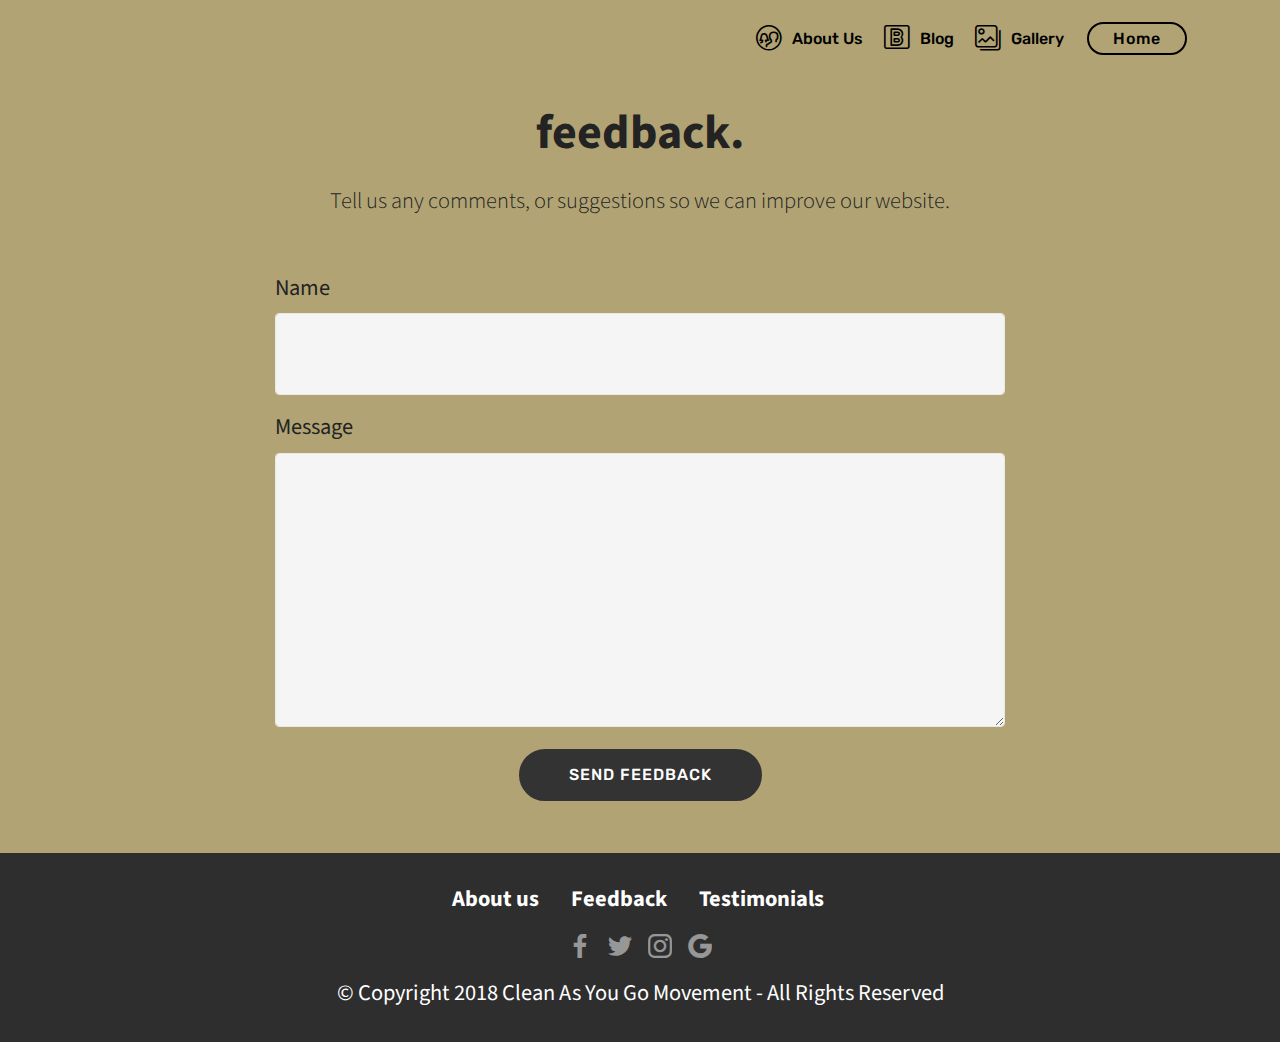
<file: page4.html>
<!DOCTYPE html>
<html >
<head>
  <!-- Site made with Mobirise Website Builder v4.8.2, https://mobirise.com -->
  <meta charset="UTF-8">
  <meta http-equiv="X-UA-Compatible" content="IE=edge">
  <meta name="generator" content="Mobirise v4.8.2, mobirise.com">
  <meta name="viewport" content="width=device-width, initial-scale=1, minimum-scale=1">
  <link rel="shortcut icon" href="assets/images/logo2.png" type="image/x-icon">
  <meta name="description" content="Site Builder Description">
  <title>Feedback</title>
  <link rel="stylesheet" href="assets/web/assets/mobirise-icons-bold/mobirise-icons-bold.css">
  <link rel="stylesheet" href="assets/tether/tether.min.css">
  <link rel="stylesheet" href="assets/bootstrap/css/bootstrap.min.css">
  <link rel="stylesheet" href="assets/bootstrap/css/bootstrap-grid.min.css">
  <link rel="stylesheet" href="assets/bootstrap/css/bootstrap-reboot.min.css">
  <link rel="stylesheet" href="assets/dropdown/css/style.css">
  <link rel="stylesheet" href="assets/socicon/css/styles.css">
  <link rel="stylesheet" href="assets/theme/css/style.css">
  <link href="assets/fonts/style.css" rel="stylesheet">
  <link rel="stylesheet" href="assets/mobirise/css/mbr-additional.css" type="text/css">
  
  
  
</head>
<body>
  <section class="menu cid-r3kLF4dOV8" once="menu" id="menu1-13">

    

    <nav class="navbar navbar-expand beta-menu navbar-dropdown align-items-center navbar-toggleable-sm bg-color transparent">
        <button class="navbar-toggler navbar-toggler-right" type="button" data-toggle="collapse" data-target="#navbarSupportedContent" aria-controls="navbarSupportedContent" aria-expanded="false" aria-label="Toggle navigation">
            <div class="hamburger">
                <span></span>
                <span></span>
                <span></span>
                <span></span>
            </div>
        </button>
        <div class="menu-logo">
            <div class="navbar-brand">
                
                
            </div>
        </div>
        <div class="collapse navbar-collapse" id="navbarSupportedContent">
            <ul class="navbar-nav nav-dropdown navbar-nav-top-padding" data-app-modern-menu="true"><li class="nav-item">
                    <a class="nav-link link text-black display-4" href="https://mobirise.com">
                        </a>
                </li>
                <li class="nav-item">
                    <a class="nav-link link text-black display-4" href="page3.html"><span class="mbrib-users mbr-iconfont mbr-iconfont-btn"></span>
                        
                        About Us</a>
                </li><li class="nav-item"><a class="nav-link link text-black display-4" href="page2.html"><span class="mbrib-bootstrap mbr-iconfont mbr-iconfont-btn"></span>
                        
                        Blog</a></li><li class="nav-item"><a class="nav-link link text-black display-4" href="page5.html"><span class="mbrib-photos mbr-iconfont mbr-iconfont-btn"></span>Gallery</a></li></ul>
            <div class="navbar-buttons mbr-section-btn"><a class="btn btn-sm btn-black-outline display-4" href="index.html">
                    
                    Home</a></div>
        </div>
    </nav>
</section>

<section class="engine"><a href="https://mobiri.se/p">web templates free download</a></section><section class="mbr-section form1 cid-r4oscTzZ35" id="form1-14">

    

    
    <div class="container">
        <div class="row justify-content-center">
            <div class="title col-12 col-lg-8">
                <h2 class="mbr-section-title align-center pb-3 mbr-fonts-style display-2"><strong>feedback.</strong></h2>
                <h3 class="mbr-section-subtitle align-center mbr-light pb-3 mbr-fonts-style display-7">
                    Tell us any comments, or suggestions so we can improve our website.</h3>
            </div>
        </div>
    </div>
    <div class="container">
        <div class="row justify-content-center">
            <div class="media-container-column col-lg-8" data-form-type="formoid">
                    <div data-form-alert="" hidden="">Thanks a lot! Sml</div>
            
                    <form class="mbr-form" action="https://mobirise.com/" method="post" data-form-title="Mobirise Form"><input type="hidden" name="email" data-form-email="true" value="XsbZcvkaswvvQvbmnnkHn+MZcWKybyXsFRGXnm3ylVF7uhdxXJ99seCx6ClfNFhRbukoDktZHsxkus74aWho0XA0GWMsUC5ogbAU7PrHY5TuAHLQ/5/8svwPXg8f25xA" data-form-field="Email">
                        <div class="row row-sm-offset">
                            <div class="col-md-4 multi-horizontal" data-for="name">
                                <div class="form-group">
                                    <label class="form-control-label mbr-fonts-style display-7" for="name-form1-14">Name</label>
                                    <input type="text" class="form-control" name="name" data-form-field="Name" required="" id="name-form1-14">
                                </div>
                            </div>
                            
                            
                        </div>
                        <div class="form-group" data-for="message">
                            <label class="form-control-label mbr-fonts-style display-7" for="message-form1-14">Message</label>
                            <textarea type="text" class="form-control" name="message" rows="7" data-form-field="Message" id="message-form1-14"></textarea>
                        </div>
            
                        <span class="input-group-btn"><button href="" type="submit" class="btn btn-form btn-black display-4">SEND FEEDBACK</button></span>
                    </form>
            </div>
        </div>
    </div>
</section>

<section once="" class="cid-r4hXSQBYrB" id="footer7-12">

    

    

    <div class="container">
        <div class="media-container-row align-center mbr-white">
            <div class="row row-links">
                <ul class="foot-menu">
                    
                    
                    
                    
                    
                <li class="foot-menu-item mbr-fonts-style display-7">
                        <a class="text-white mbr-bold" href="page3.html" target="_blank">About us</a>
                    </li><li class="foot-menu-item mbr-fonts-style display-7"><a href="page4.html" class="text-white"><strong>Feedback</strong></a></li><li class="foot-menu-item mbr-fonts-style display-7"><a href="page6.html" class="text-white"><strong>Testimonials&nbsp;</strong></a></li></ul>
            </div>
            <div class="row social-row">
                <div class="social-list align-right pb-2">
                    
                    
                    
                    
                    
                    
                <div class="soc-item">
                        <a href="https://facebook.com/claygomove" target="_blank">
                            <span class="mbr-iconfont mbr-iconfont-social socicon-facebook socicon"></span>
                        </a>
                    </div><div class="soc-item">
                        <a href="https://twitter.com/claygomove" target="_blank">
                            <span class="mbr-iconfont mbr-iconfont-social socicon-twitter socicon"></span>
                        </a>
                    </div><div class="soc-item">
                        <a href="https://instragram.com/claygomove" target="_blank">
                            <span class="mbr-iconfont mbr-iconfont-social socicon-instagram socicon"></span>
                        </a>
                    </div><div class="soc-item">
                        <a href="mailto:claygomove@gmail.co">
                            <span class="mbr-iconfont mbr-iconfont-social socicon-google socicon"></span>
                        </a>
                    </div></div>
            </div>
            <div class="row row-copirayt">
                <p class="mbr-text mb-0 mbr-fonts-style mbr-white align-center display-7">
                    © Copyright 2018 Clean As You Go Movement - All Rights Reserved
                </p>
            </div>
        </div>
    </div>
</section>


  <script src="assets/web/assets/jquery/jquery.min.js"></script>
  <script src="assets/popper/popper.min.js"></script>
  <script src="assets/tether/tether.min.js"></script>
  <script src="assets/bootstrap/js/bootstrap.min.js"></script>
  <script src="assets/smoothscroll/smooth-scroll.js"></script>
  <script src="assets/dropdown/js/script.min.js"></script>
  <script src="assets/touchswipe/jquery.touch-swipe.min.js"></script>
  <script src="assets/theme/js/script.js"></script>
  <script src="assets/formoid/formoid.min.js"></script>
  
  
</body>
</html>
</file>
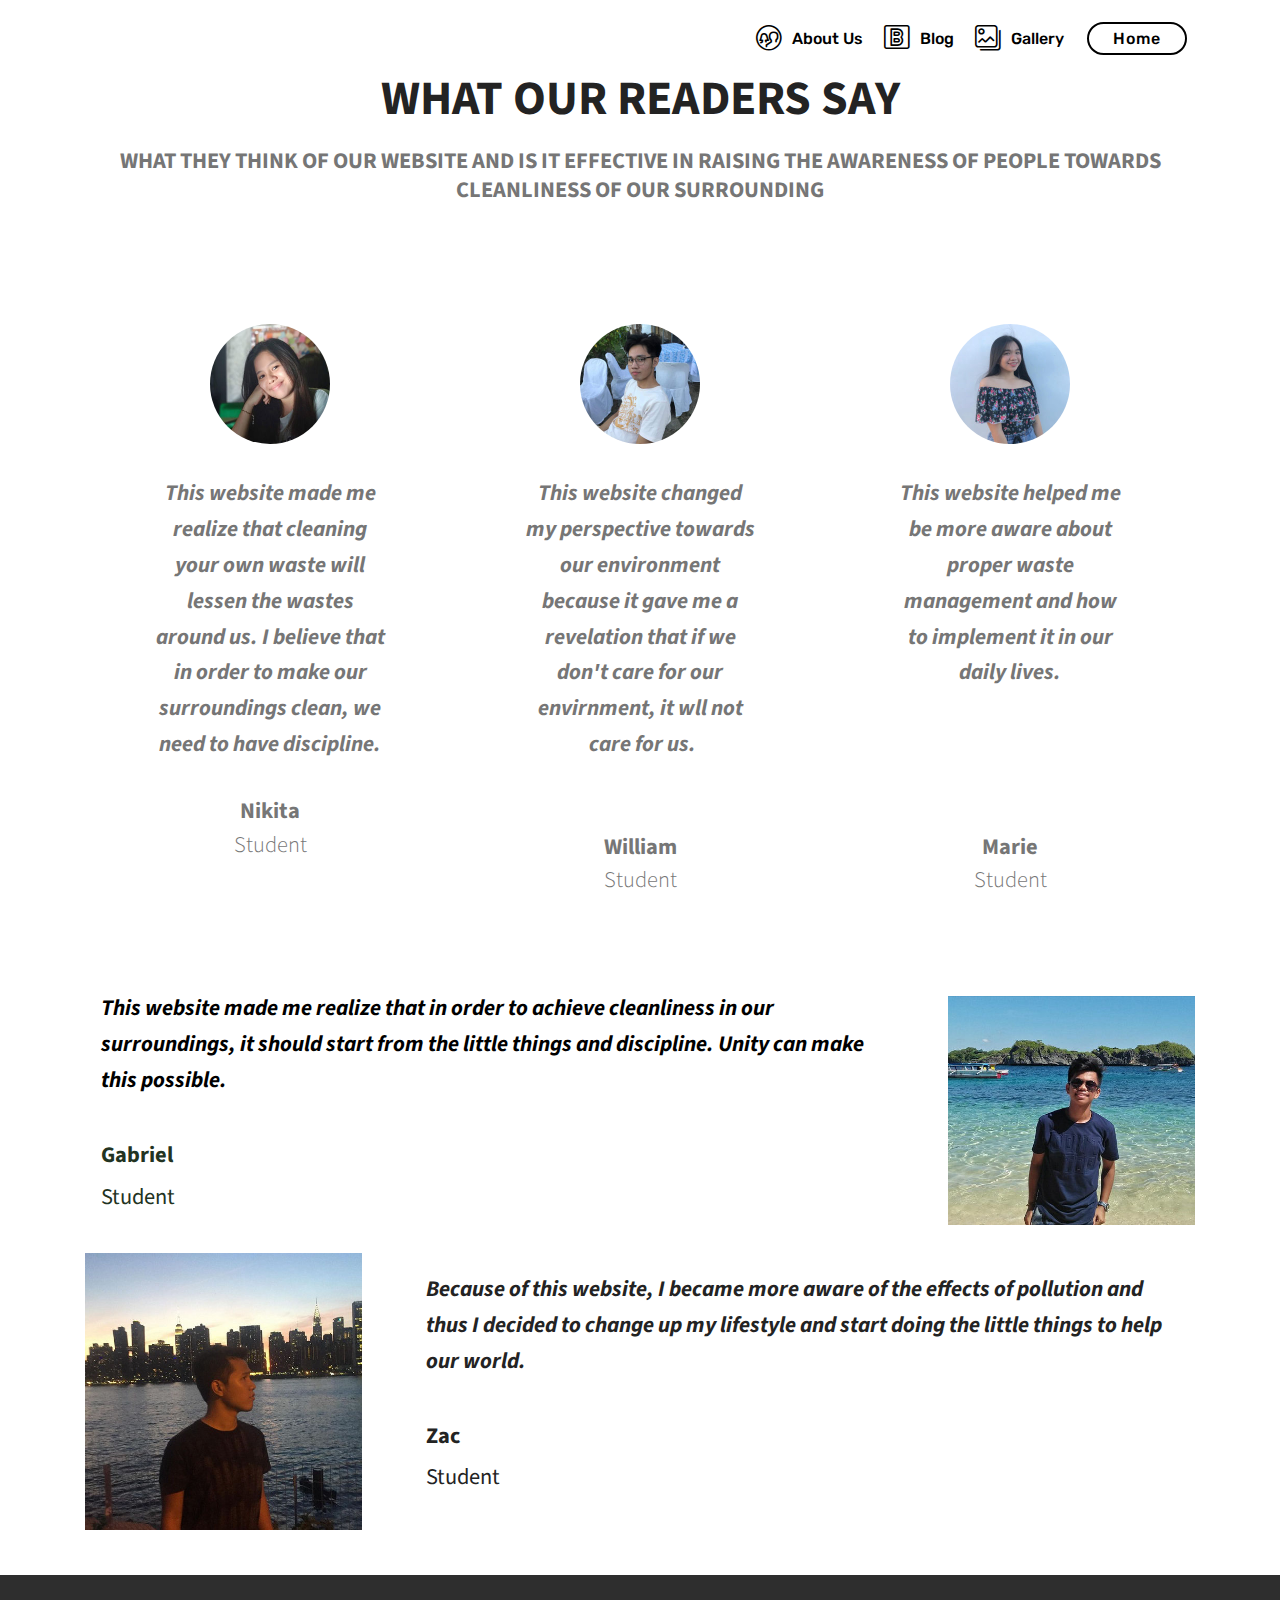
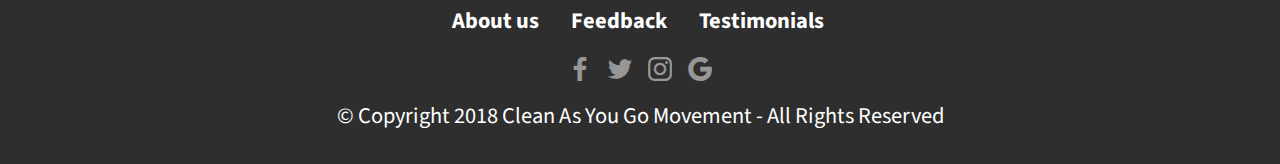
<file: page6.html>
<!DOCTYPE html>
<html >
<head>
  <!-- Site made with Mobirise Website Builder v4.8.2, https://mobirise.com -->
  <meta charset="UTF-8">
  <meta http-equiv="X-UA-Compatible" content="IE=edge">
  <meta name="generator" content="Mobirise v4.8.2, mobirise.com">
  <meta name="viewport" content="width=device-width, initial-scale=1, minimum-scale=1">
  <link rel="shortcut icon" href="assets/images/logo2.png" type="image/x-icon">
  <meta name="description" content="Site Builder Description">
  <title>Testimonials</title>
  <link rel="stylesheet" href="assets/web/assets/mobirise-icons-bold/mobirise-icons-bold.css">
  <link rel="stylesheet" href="assets/tether/tether.min.css">
  <link rel="stylesheet" href="assets/bootstrap/css/bootstrap.min.css">
  <link rel="stylesheet" href="assets/bootstrap/css/bootstrap-grid.min.css">
  <link rel="stylesheet" href="assets/bootstrap/css/bootstrap-reboot.min.css">
  <link rel="stylesheet" href="assets/dropdown/css/style.css">
  <link rel="stylesheet" href="assets/socicon/css/styles.css">
  <link rel="stylesheet" href="assets/theme/css/style.css">
  <link href="assets/fonts/style.css" rel="stylesheet">
  <link rel="stylesheet" href="assets/mobirise/css/mbr-additional.css" type="text/css">
  
  
  
</head>
<body>
  <section class="menu cid-r3kLF4dOV8" once="menu" id="menu1-1n">

    

    <nav class="navbar navbar-expand beta-menu navbar-dropdown align-items-center navbar-toggleable-sm bg-color transparent">
        <button class="navbar-toggler navbar-toggler-right" type="button" data-toggle="collapse" data-target="#navbarSupportedContent" aria-controls="navbarSupportedContent" aria-expanded="false" aria-label="Toggle navigation">
            <div class="hamburger">
                <span></span>
                <span></span>
                <span></span>
                <span></span>
            </div>
        </button>
        <div class="menu-logo">
            <div class="navbar-brand">
                
                
            </div>
        </div>
        <div class="collapse navbar-collapse" id="navbarSupportedContent">
            <ul class="navbar-nav nav-dropdown navbar-nav-top-padding" data-app-modern-menu="true"><li class="nav-item">
                    <a class="nav-link link text-black display-4" href="https://mobirise.com">
                        </a>
                </li>
                <li class="nav-item">
                    <a class="nav-link link text-black display-4" href="page3.html"><span class="mbrib-users mbr-iconfont mbr-iconfont-btn"></span>
                        
                        About Us</a>
                </li><li class="nav-item"><a class="nav-link link text-black display-4" href="page2.html"><span class="mbrib-bootstrap mbr-iconfont mbr-iconfont-btn"></span>
                        
                        Blog</a></li><li class="nav-item"><a class="nav-link link text-black display-4" href="page5.html"><span class="mbrib-photos mbr-iconfont mbr-iconfont-btn"></span>Gallery</a></li></ul>
            <div class="navbar-buttons mbr-section-btn"><a class="btn btn-sm btn-black-outline display-4" href="index.html">
                    
                    Home</a></div>
        </div>
    </nav>
</section>

<section class="engine"><a href="https://mobiri.se/i">web creation software</a></section><section class="testimonials1 cid-r4LFPwfBMq" id="testimonials1-2c">

    

    
    <div class="container">
        <div class="media-container-row">
            <div class="title col-12 align-center">
                <h2 class="pb-3 mbr-fonts-style display-2"><strong>
                    WHAT OUR READERS SAY
                </strong></h2>
                <h3 class="mbr-section-subtitle mbr-light pb-3 mbr-fonts-style display-7"><strong>WHAT THEY THINK OF OUR WEBSITE AND IS IT EFFECTIVE IN RAISING THE AWARENESS OF PEOPLE TOWARDS CLEANLINESS OF OUR SURROUNDING</strong></h3>
            </div>
        </div>
    </div>

    <div class="container pt-3 mt-2">
        <div class="media-container-row">
            <div class="mbr-testimonial p-3 align-center col-12 col-md-6 col-lg-4">
                <div class="panel-item p-3">
                    <div class="card-block">
                        <div class="testimonial-photo">
                            <img src="assets/images/vivi-240x231.jpg" alt="" title="">
                        </div>
                        <p class="mbr-text mbr-fonts-style display-7"><em><strong>This website made me realize that cleaning your own waste will lessen the wastes around us. I believe that in order to make our surroundings clean, we need to have discipline.</strong></em></p>
                    </div>
                    <div class="card-footer">
                        <div class="mbr-author-name mbr-bold mbr-fonts-style display-7">
                             Nikita</div>
                        <small class="mbr-author-desc mbr-italic mbr-light mbr-fonts-style display-7">
                               Student</small>
                    </div>
                </div>
            </div>

            <div class="mbr-testimonial p-3 align-center col-12 col-md-6 col-lg-4">
                <div class="panel-item p-3">
                    <div class="card-block">
                        <div class="testimonial-photo">
                            <img src="assets/images/jy-240x240.jpg" alt="" title="">
                        </div>
                        <p class="mbr-text mbr-fonts-style display-7"><strong><em>
                           This website changed my perspective towards our environment because it gave me a revelation that if we don't care for our envirnment, it wll not &nbsp;care for us.</em><br></strong><em><br></em></p>
                    </div>
                    <div class="card-footer">
                        <div class="mbr-author-name mbr-bold mbr-fonts-style display-7">
                             William</div>
                        <small class="mbr-author-desc mbr-italic mbr-light mbr-fonts-style display-7">Student</small>
                    </div>
                </div>
            </div>

            <div class="mbr-testimonial p-3 align-center col-12 col-md-6 col-lg-4">
                <div class="panel-item p-3">
                    <div class="card-block">
                        <div class="testimonial-photo">
                            <img src="assets/images/clemens-240x240.jpg" alt="" title="">
                        </div>
                        <p class="mbr-text mbr-fonts-style display-7"><strong><em>This website helped me be more aware about proper waste management and how to implement it in our daily lives.<br></em><br></strong><br><br></p>
                    </div>
                    <div class="card-footer">
                        <div class="mbr-author-name mbr-bold mbr-fonts-style display-7">
                             Marie</div>
                        <small class="mbr-author-desc mbr-italic mbr-light mbr-fonts-style display-7">Student</small>
                    </div>
                </div>
            </div>

            

            

            
        </div>
    </div>   
</section>

<section class="testimonials3 cid-r4LFQZQdX5" id="testimonials3-2d">

    

    

    <div class="container">
        <div class="media-container-row">
            <div class="media-content px-3 align-self-center mbr-white py-2">
                <p class="mbr-text testimonial-text mbr-fonts-style display-7"><strong>
                   This website made me realize that in order to achieve cleanliness in our surroundings, it should start from the little things and discipline. Unity can make this possible.</strong></p>
                <p class="mbr-author-name pt-4 mb-2 mbr-fonts-style display-7">Gabriel</p>
                <p class="mbr-author-desc mbr-fonts-style display-7">Student</p>
            </div>

            <div class="mbr-figure pl-lg-5" style="width: 35%;">
              <img src="assets/images/dos-464x430.jpg" alt="" title="">
            </div>
        </div>
    </div>
</section>

<section class="testimonials2 cid-r4LFRUNpeM" id="testimonials2-2e">

    

    

    <div class="container">
        <div class="media-container-row">
            <div class="mbr-figure pr-lg-5" style="width: 40%;">
              <img src="assets/images/berns-540x540.jpg" alt="" title="">
            </div>
            <div class="media-content px-3 align-self-center mbr-white py-2">
                    <p class="mbr-text testimonial-text mbr-fonts-style display-7"><strong>
                       Because of this website, I became more aware of the effects of pollution and thus I decided to change up my lifestyle and start doing the little things to help our world.</strong></p>
                    <p class="mbr-author-name pt-4 mb-2 mbr-fonts-style display-7">
                       Zac</p>
                    <p class="mbr-author-desc mbr-fonts-style display-7">Student</p>
            </div>
        </div>
    </div>
</section>

<section once="" class="cid-r4L3xwg2oL" id="footer7-1o">

    

    

    <div class="container">
        <div class="media-container-row align-center mbr-white">
            <div class="row row-links">
                <ul class="foot-menu">
                    
                    
                    
                    
                    
                <li class="foot-menu-item mbr-fonts-style display-7">
                        <a class="text-white mbr-bold" href="page3.html" target="_blank">About us</a>
                    </li><li class="foot-menu-item mbr-fonts-style display-7"><a href="page4.html" class="text-white"><strong>Feedback</strong></a></li><li class="foot-menu-item mbr-fonts-style display-7"><a href="page6.html" class="text-white"><strong>Testimonials&nbsp;</strong></a></li></ul>
            </div>
            <div class="row social-row">
                <div class="social-list align-right pb-2">
                    
                    
                    
                    
                    
                    
                <div class="soc-item">
                        <a href="https://facebook.com/claygomove" target="_blank">
                            <span class="mbr-iconfont mbr-iconfont-social socicon-facebook socicon"></span>
                        </a>
                    </div><div class="soc-item">
                        <a href="https://twitter.com/claygomove" target="_blank">
                            <span class="mbr-iconfont mbr-iconfont-social socicon-twitter socicon"></span>
                        </a>
                    </div><div class="soc-item">
                        <a href="https://instragram.com/claygomove" target="_blank">
                            <span class="mbr-iconfont mbr-iconfont-social socicon-instagram socicon"></span>
                        </a>
                    </div><div class="soc-item">
                        <a href="mailto:claygomove@gmail.co">
                            <span class="mbr-iconfont mbr-iconfont-social socicon-google socicon"></span>
                        </a>
                    </div></div>
            </div>
            <div class="row row-copirayt">
                <p class="mbr-text mb-0 mbr-fonts-style mbr-white align-center display-7">
                    © Copyright 2018 Clean As You Go Movement - All Rights Reserved
                </p>
            </div>
        </div>
    </div>
</section>


  <script src="assets/web/assets/jquery/jquery.min.js"></script>
  <script src="assets/popper/popper.min.js"></script>
  <script src="assets/tether/tether.min.js"></script>
  <script src="assets/bootstrap/js/bootstrap.min.js"></script>
  <script src="assets/smoothscroll/smooth-scroll.js"></script>
  <script src="assets/dropdown/js/script.min.js"></script>
  <script src="assets/touchswipe/jquery.touch-swipe.min.js"></script>
  <script src="assets/theme/js/script.js"></script>
  
  
</body>
</html>
</file>
<file: assets/web/assets/mobirise-icons-bold/mobirise-icons-bold.css>
@font-face {
  font-family: 'mobirise-icons-bold';
  src:  url('mobirise-icons-bold.eot?m1l4yr');
  src:  url('mobirise-icons-bold.eot?m1l4yr#iefix') format('embedded-opentype'),
    url('mobirise-icons-bold.ttf?m1l4yr') format('truetype'),
    url('mobirise-icons-bold.woff?m1l4yr') format('woff'),
    url('mobirise-icons-bold.svg?m1l4yr#mobirise-icons-bold') format('svg');
  font-weight: normal;
  font-style: normal;
}

[class^="mbrib-"], [class*="mbrib-"] {
  /* use !important to prevent issues with browser extensions that change fonts */
  font-family: 'mobirise-icons-bold' !important;
  speak: none;
  font-style: normal;
  font-weight: normal;
  font-variant: normal;
  text-transform: none;
  line-height: 1;

  /* Better Font Rendering =========== */
  -webkit-font-smoothing: antialiased;
  -moz-osx-font-smoothing: grayscale;
}

.mbrib-add-submenu:before {
  content: "\e900";
}
.mbrib-alert:before {
  content: "\e901";
}
.mbrib-align-center:before {
  content: "\e902";
}
.mbrib-align-justify:before {
  content: "\e903";
}
.mbrib-align-left:before {
  content: "\e904";
}
.mbrib-align-right:before {
  content: "\e905";
}
.mbrib-android:before {
  content: "\e906";
}
.mbrib-apple:before {
  content: "\e907";
}
.mbrib-arrow-down:before {
  content: "\e908";
}
.mbrib-arrow-next:before {
  content: "\e909";
}
.mbrib-arrow-prev:before {
  content: "\e90a";
}
.mbrib-arrow-up:before {
  content: "\e90b";
}
.mbrib-bold:before {
  content: "\e90c";
}
.mbrib-bookmark:before {
  content: "\e90d";
}
.mbrib-bootstrap:before {
  content: "\e90e";
}
.mbrib-briefcase:before {
  content: "\e90f";
}
.mbrib-browse:before {
  content: "\e910";
}
.mbrib-bulleted-list:before {
  content: "\e911";
}
.mbrib-calendar:before {
  content: "\e912";
}
.mbrib-camera:before {
  content: "\e913";
}
.mbrib-cart-add:before {
  content: "\e914";
}
.mbrib-cart-full:before {
  content: "\e915";
}
.mbrib-cash:before {
  content: "\e916";
}
.mbrib-change-style:before {
  content: "\e917";
}
.mbrib-chat:before {
  content: "\e918";
}
.mbrib-clock:before {
  content: "\e919";
}
.mbrib-close:before {
  content: "\e91a";
}
.mbrib-cloud:before {
  content: "\e91b";
}
.mbrib-code:before {
  content: "\e91c";
}
.mbrib-contact-form:before {
  content: "\e91d";
}
.mbrib-credit-card:before {
  content: "\e91e";
}
.mbrib-cursor-click:before {
  content: "\e91f";
}
.mbrib-cust-feedback:before {
  content: "\e920";
}
.mbrib-database:before {
  content: "\e921";
}
.mbrib-delivery:before {
  content: "\e922";
}
.mbrib-desktop:before {
  content: "\e923";
}
.mbrib-devices:before {
  content: "\e924";
}
.mbrib-down:before {
  content: "\e925";
}
.mbrib-download:before {
  content: "\e926";
}
.mbrib-drag-n-drop:before {
  content: "\e927";
}
.mbrib-drag-n-drop2:before {
  content: "\e928";
}
.mbrib-edit:before {
  content: "\e929";
}
.mbrib-edit2:before {
  content: "\e92a";
}
.mbrib-error:before {
  content: "\e92b";
}
.mbrib-extension:before {
  content: "\e92c";
}
.mbrib-features:before {
  content: "\e92d";
}
.mbrib-file:before {
  content: "\e92e";
}
.mbrib-flag:before {
  content: "\e92f";
}
.mbrib-folder:before {
  content: "\e930";
}
.mbrib-gift:before {
  content: "\e931";
}
.mbrib-github:before {
  content: "\e932";
}
.mbrib-globe-2:before {
  content: "\e933";
}
.mbrib-globe:before {
  content: "\e934";
}
.mbrib-growing-chart:before {
  content: "\e935";
}
.mbrib-hearth:before {
  content: "\e936";
}
.mbrib-help:before {
  content: "\e937";
}
.mbrib-home:before {
  content: "\e938";
}
.mbrib-hot-cup:before {
  content: "\e939";
}
.mbrib-idea:before {
  content: "\e93a";
}
.mbrib-image-gallery:before {
  content: "\e93b";
}
.mbrib-image-slider:before {
  content: "\e93c";
}
.mbrib-info:before {
  content: "\e93d";
}
.mbrib-italic:before {
  content: "\e93e";
}
.mbrib-key:before {
  content: "\e93f";
}
.mbrib-laptop:before {
  content: "\e940";
}
.mbrib-layers:before {
  content: "\e941";
}
.mbrib-left-right:before {
  content: "\e942";
}
.mbrib-left:before {
  content: "\e943";
}
.mbrib-letter:before {
  content: "\e944";
}
.mbrib-like:before {
  content: "\e945";
}
.mbrib-link:before {
  content: "\e946";
}
.mbrib-lock:before {
  content: "\e947";
}
.mbrib-login:before {
  content: "\e948";
}
.mbrib-logout:before {
  content: "\e949";
}
.mbrib-magic-stick:before {
  content: "\e94a";
}
.mbrib-map-pin:before {
  content: "\e94b";
}
.mbrib-menu:before {
  content: "\e94c";
}
.mbrib-mobile:before {
  content: "\e94d";
}
.mbrib-mobile2:before {
  content: "\e94e";
}
.mbrib-mobirise:before {
  content: "\e94f";
}
.mbrib-more-horizontal:before {
  content: "\e950";
}
.mbrib-more-vertical:before {
  content: "\e951";
}
.mbrib-music:before {
  content: "\e952";
}
.mbrib-new-file:before {
  content: "\e953";
}
.mbrib-numbered-list:before {
  content: "\e954";
}
.mbrib-opened-folder:before {
  content: "\e955";
}
.mbrib-pages:before {
  content: "\e956";
}
.mbrib-paper-plane:before {
  content: "\e957";
}
.mbrib-paperclip:before {
  content: "\e958";
}
.mbrib-photo:before {
  content: "\e959";
}
.mbrib-photos:before {
  content: "\e95a";
}
.mbrib-pin:before {
  content: "\e95b";
}
.mbrib-play:before {
  content: "\e95c";
}
.mbrib-plus:before {
  content: "\e95d";
}
.mbrib-preview:before {
  content: "\e95e";
}
.mbrib-print:before {
  content: "\e95f";
}
.mbrib-protect:before {
  content: "\e960";
}
.mbrib-question:before {
  content: "\e961";
}
.mbrib-quote-left:before {
  content: "\e962";
}
.mbrib-quote-right:before {
  content: "\e963";
}
.mbrib-redo:before {
  content: "\e964";
}
.mbrib-refresh:before {
  content: "\e965";
}
.mbrib-responsive:before {
  content: "\e966";
}
.mbrib-right:before {
  content: "\e967";
}
.mbrib-rocket:before {
  content: "\e968";
}
.mbrib-sad-face:before {
  content: "\e969";
}
.mbrib-sale:before {
  content: "\e96a";
}
.mbrib-save:before {
  content: "\e96b";
}
.mbrib-search:before {
  content: "\e96c";
}
.mbrib-setting:before {
  content: "\e96d";
}
.mbrib-setting2:before {
  content: "\e96e";
}
.mbrib-setting3:before {
  content: "\e96f";
}
.mbrib-share:before {
  content: "\e970";
}
.mbrib-shopping-bag:before {
  content: "\e971";
}
.mbrib-shopping-basket:before {
  content: "\e972";
}
.mbrib-shopping-cart:before {
  content: "\e973";
}
.mbrib-sites:before {
  content: "\e974";
}
.mbrib-smile-face:before {
  content: "\e975";
}
.mbrib-speed:before {
  content: "\e976";
}
.mbrib-star:before {
  content: "\e977";
}
.mbrib-success:before {
  content: "\e978";
}
.mbrib-sun:before {
  content: "\e979";
}
.mbrib-sun2:before {
  content: "\e97a";
}
.mbrib-tablet-vertical:before {
  content: "\e97b";
}
.mbrib-tablet:before {
  content: "\e97c";
}
.mbrib-target:before {
  content: "\e97d";
}
.mbrib-timer:before {
  content: "\e97e";
}
.mbrib-to-ftp:before {
  content: "\e97f";
}
.mbrib-to-local-drive:before {
  content: "\e980";
}
.mbrib-touch-swipe:before {
  content: "\e981";
}
.mbrib-touch:before {
  content: "\e982";
}
.mbrib-trash:before {
  content: "\e983";
}
.mbrib-underline:before {
  content: "\e984";
}
.mbrib-undo:before {
  content: "\e985";
}
.mbrib-unlink:before {
  content: "\e986";
}
.mbrib-unlock:before {
  content: "\e987";
}
.mbrib-up-down:before {
  content: "\e988";
}
.mbrib-up:before {
  content: "\e989";
}
.mbrib-update:before {
  content: "\e98a";
}
.mbrib-upload:before {
  content: "\e98b";
}
.mbrib-user:before {
  content: "\e98c";
}
.mbrib-user2:before {
  content: "\e98d";
}
.mbrib-users:before {
  content: "\e98e";
}
.mbrib-video-play:before {
  content: "\e98f";
}
.mbrib-video:before {
  content: "\e990";
}
.mbrib-watch:before {
  content: "\e991";
}
.mbrib-website-theme:before {
  content: "\e992";
}
.mbrib-wifi:before {
  content: "\e993";
}
.mbrib-windows:before {
  content: "\e994";
}
.mbrib-zoom-out:before {
  content: "\e995";
}
</file>
<file: assets/dropdown/css/style.css>
.navbar-dropdown {
  left: 0;
  padding: 0;
  position: absolute;
  right: 0;
  top: 0;
  transition: all 0.45s ease;
  z-index: 1030;
  background: #282828; }
  .navbar-dropdown .navbar-logo {
    margin-right: 0.8rem;
    transition: margin 0.3s ease-in-out;
    vertical-align: middle; }
    .navbar-dropdown .navbar-logo img {
      height: 3.125rem;
      transition: all 0.3s ease-in-out; }
    .navbar-dropdown .navbar-logo.mbr-iconfont {
      font-size: 3.125rem;
      line-height: 3.125rem; }
  .navbar-dropdown .navbar-caption {
    font-weight: 700;
    white-space: normal;
    vertical-align: -4px;
    line-height: 3.125rem !important; }
    .navbar-dropdown .navbar-caption, .navbar-dropdown .navbar-caption:hover {
      color: inherit;
      text-decoration: none; }
  .navbar-dropdown .mbr-iconfont + .navbar-caption {
    vertical-align: -1px; }
  .navbar-dropdown.navbar-fixed-top {
    position: fixed; }
  .navbar-dropdown .navbar-brand span {
    vertical-align: -4px; }
  .navbar-dropdown.bg-color.transparent {
    background: none; }
  .navbar-dropdown.navbar-short .navbar-brand {
    padding: 0.625rem 0; }
    .navbar-dropdown.navbar-short .navbar-brand span {
      vertical-align: -1px; }
  .navbar-dropdown.navbar-short .navbar-caption {
    line-height: 2.375rem !important;
    vertical-align: -2px; }
  .navbar-dropdown.navbar-short .navbar-logo {
    margin-right: 0.5rem; }
    .navbar-dropdown.navbar-short .navbar-logo img {
      height: 2.375rem; }
    .navbar-dropdown.navbar-short .navbar-logo.mbr-iconfont {
      font-size: 2.375rem;
      line-height: 2.375rem; }
  .navbar-dropdown.navbar-short .mbr-table-cell {
    height: 3.625rem; }
  .navbar-dropdown .navbar-close {
    left: 0.6875rem;
    position: fixed;
    top: 0.75rem;
    z-index: 1000; }
  .navbar-dropdown .hamburger-icon {
    content: "";
    display: inline-block;
    vertical-align: middle;
    width: 16px;
    -webkit-box-shadow: 0 -6px 0 1px #282828,0 0 0 1px #282828,0 6px 0 1px #282828;
    -moz-box-shadow: 0 -6px 0 1px #282828,0 0 0 1px #282828,0 6px 0 1px #282828;
    box-shadow: 0 -6px 0 1px #282828,0 0 0 1px #282828,0 6px 0 1px #282828; }

.dropdown-menu .dropdown-toggle[data-toggle="dropdown-submenu"]::after {
  border-bottom: 0.35em solid transparent;
  border-left: 0.35em solid;
  border-right: 0;
  border-top: 0.35em solid transparent;
  margin-left: 0.3rem; }

.dropdown-menu .dropdown-item:focus {
  outline: 0; }

.nav-dropdown {
  font-size: 0.75rem;
  font-weight: 500;
  height: auto !important; }
  .nav-dropdown .nav-btn {
    padding-left: 1rem; }
  .nav-dropdown .link {
    margin: .667em 1.667em;
    font-weight: 500;
    padding: 0;
    transition: color .2s ease-in-out; }
    .nav-dropdown .link.dropdown-toggle {
      margin-right: 2.583em; }
      .nav-dropdown .link.dropdown-toggle::after {
        margin-left: .25rem;
        border-top: 0.35em solid;
        border-right: 0.35em solid transparent;
        border-left: 0.35em solid transparent;
        border-bottom: 0; }
      .nav-dropdown .link.dropdown-toggle[aria-expanded="true"] {
        margin: 0;
        padding: 0.667em 3.263em  0.667em 1.667em; }
  .nav-dropdown .link::after,
  .nav-dropdown .dropdown-item::after {
    color: inherit; }
  .nav-dropdown .btn {
    font-size: 0.75rem;
    font-weight: 700;
    letter-spacing: 0;
    margin-bottom: 0;
    padding-left: 1.25rem;
    padding-right: 1.25rem; }
  .nav-dropdown .dropdown-menu {
    border-radius: 0;
    border: 0;
    left: 0;
    margin: 0;
    padding-bottom: 1.25rem;
    padding-top: 1.25rem;
    position: relative; }
  .nav-dropdown .dropdown-submenu {
    margin-left: 0.125rem;
    top: 0; }
  .nav-dropdown .dropdown-item {
    font-weight: 500;
    line-height: 2;
    padding: 0.3846em 4.615em 0.3846em 1.5385em;
    position: relative;
    transition: color .2s ease-in-out, background-color .2s ease-in-out; }
    .nav-dropdown .dropdown-item::after {
      margin-top: -0.3077em;
      position: absolute;
      right: 1.1538em;
      top: 50%; }
    .nav-dropdown .dropdown-item:focus, .nav-dropdown .dropdown-item:hover {
      background: none; }

@media (max-width: 767px) {
  .nav-dropdown.navbar-toggleable-sm {
    bottom: 0;
    display: none;
    left: 0;
    overflow-x: hidden;
    position: fixed;
    top: 0;
    transform: translateX(-100%);
    -ms-transform: translateX(-100%);
    -webkit-transform: translateX(-100%);
    width: 18.75rem;
    z-index: 999; } }
.nav-dropdown.navbar-toggleable-xl {
  bottom: 0;
  display: none;
  left: 0;
  overflow-x: hidden;
  position: fixed;
  top: 0;
  transform: translateX(-100%);
  -ms-transform: translateX(-100%);
  -webkit-transform: translateX(-100%);
  width: 18.75rem;
  z-index: 999; }

.nav-dropdown-sm {
  display: block !important;
  overflow-x: hidden;
  overflow: auto;
  padding-top: 3.875rem; }
  .nav-dropdown-sm::after {
    content: "";
    display: block;
    height: 3rem;
    width: 100%; }
  .nav-dropdown-sm.collapse.in ~ .navbar-close {
    display: block !important; }
  .nav-dropdown-sm.collapsing, .nav-dropdown-sm.collapse.in {
    transform: translateX(0);
    -ms-transform: translateX(0);
    -webkit-transform: translateX(0);
    transition: all 0.25s ease-out;
    -webkit-transition: all 0.25s ease-out;
    background: #282828; }
  .nav-dropdown-sm.collapsing[aria-expanded="false"] {
    transform: translateX(-100%);
    -ms-transform: translateX(-100%);
    -webkit-transform: translateX(-100%); }
  .nav-dropdown-sm .nav-item {
    display: block;
    margin-left: 0 !important;
    padding-left: 0; }
  .nav-dropdown-sm .link,
  .nav-dropdown-sm .dropdown-item {
    border-top: 1px dotted rgba(255, 255, 255, 0.1);
    font-size: 0.8125rem;
    line-height: 1.6;
    margin: 0 !important;
    padding: 0.875rem 2.4rem 0.875rem 1.5625rem !important;
    position: relative;
    white-space: normal; }
    .nav-dropdown-sm .link:focus, .nav-dropdown-sm .link:hover,
    .nav-dropdown-sm .dropdown-item:focus,
    .nav-dropdown-sm .dropdown-item:hover {
      background: rgba(0, 0, 0, 0.2) !important;
      color: #c0a375; }
  .nav-dropdown-sm .nav-btn {
    position: relative;
    padding: 1.5625rem 1.5625rem 0 1.5625rem; }
    .nav-dropdown-sm .nav-btn::before {
      border-top: 1px dotted rgba(255, 255, 255, 0.1);
      content: "";
      left: 0;
      position: absolute;
      top: 0;
      width: 100%; }
    .nav-dropdown-sm .nav-btn + .nav-btn {
      padding-top: 0.625rem; }
      .nav-dropdown-sm .nav-btn + .nav-btn::before {
        display: none; }
  .nav-dropdown-sm .btn {
    padding: 0.625rem 0; }
  .nav-dropdown-sm .dropdown-toggle[data-toggle="dropdown-submenu"]::after {
    margin-left: .25rem;
    border-top: 0.35em solid;
    border-right: 0.35em solid transparent;
    border-left: 0.35em solid transparent;
    border-bottom: 0; }
  .nav-dropdown-sm .dropdown-toggle[data-toggle="dropdown-submenu"][aria-expanded="true"]::after {
    border-top: 0;
    border-right: 0.35em solid transparent;
    border-left: 0.35em solid transparent;
    border-bottom: 0.35em solid; }
  .nav-dropdown-sm .dropdown-menu {
    margin: 0;
    padding: 0;
    position: relative;
    top: 0;
    left: 0;
    width: 100%;
    border: 0;
    float: none;
    border-radius: 0;
    background: none; }
  .nav-dropdown-sm .dropdown-submenu {
    left: 100%;
    margin-left: 0.125rem;
    margin-top: -1.25rem;
    top: 0; }

.navbar-toggleable-sm .nav-dropdown .dropdown-menu {
  position: absolute; }

.navbar-toggleable-sm .nav-dropdown .dropdown-submenu {
  left: 100%;
  margin-left: 0.125rem;
  margin-top: -1.25rem;
  top: 0; }

.navbar-toggleable-sm.opened .nav-dropdown .dropdown-menu {
  position: relative; }

.navbar-toggleable-sm.opened .nav-dropdown .dropdown-submenu {
  left: 0;
  margin-left: 00rem;
  margin-top: 0rem;
  top: 0; }

.is-builder .nav-dropdown.collapsing {
  transition: none !important; }

/*# sourceMappingURL=style.css.map */
</file>
<file: assets/socicon/css/styles.css>
@charset "UTF-8";

@font-face {
  font-family: "socicon";
  src:url("../fonts/socicon.eot");
  src:url("../fonts/socicon.eot?#iefix") format("embedded-opentype"),
    url("../fonts/socicon.woff") format("woff"),
    url("../fonts/socicon.ttf") format("truetype"),
    url("../fonts/socicon.svg#socicon") format("svg");
  font-weight: normal;
  font-style: normal;

}

[data-icon]:before {
  font-family: "socicon" !important;
  content: attr(data-icon);
  font-style: normal !important;
  font-weight: normal !important;
  font-variant: normal !important;
  text-transform: none !important;
  speak: none;
  line-height: 1;
  -webkit-font-smoothing: antialiased;
  -moz-osx-font-smoothing: grayscale;
}

[class^="socicon-"]:before,
[class*=" socicon-"]:before {
  font-family: "socicon" !important;
  font-style: normal !important;
  font-weight: normal !important;
  font-variant: normal !important;
  text-transform: none !important;
  speak: none;
  line-height: 1;
  -webkit-font-smoothing: antialiased;
  -moz-osx-font-smoothing: grayscale;
}

.socicon-modelmayhem:before {
  content: "\e000";
}
.socicon-mixcloud:before {
  content: "\e001";
}
.socicon-drupal:before {
  content: "\e002";
}
.socicon-swarm:before {
  content: "\e003";
}
.socicon-istock:before {
  content: "\e004";
}
.socicon-yammer:before {
  content: "\e005";
}
.socicon-ello:before {
  content: "\e006";
}
.socicon-stackoverflow:before {
  content: "\e007";
}
.socicon-persona:before {
  content: "\e008";
}
.socicon-triplej:before {
  content: "\e009";
}
.socicon-houzz:before {
  content: "\e00a";
}
.socicon-rss:before {
  content: "\e00b";
}
.socicon-paypal:before {
  content: "\e00c";
}
.socicon-odnoklassniki:before {
  content: "\e00d";
}
.socicon-airbnb:before {
  content: "\e00e";
}
.socicon-periscope:before {
  content: "\e00f";
}
.socicon-outlook:before {
  content: "\e010";
}
.socicon-coderwall:before {
  content: "\e011";
}
.socicon-tripadvisor:before {
  content: "\e012";
}
.socicon-appnet:before {
  content: "\e013";
}
.socicon-goodreads:before {
  content: "\e014";
}
.socicon-tripit:before {
  content: "\e015";
}
.socicon-lanyrd:before {
  content: "\e016";
}
.socicon-slideshare:before {
  content: "\e017";
}
.socicon-buffer:before {
  content: "\e018";
}
.socicon-disqus:before {
  content: "\e019";
}
.socicon-vkontakte:before {
  content: "\e01a";
}
.socicon-whatsapp:before {
  content: "\e01b";
}
.socicon-patreon:before {
  content: "\e01c";
}
.socicon-storehouse:before {
  content: "\e01d";
}
.socicon-pocket:before {
  content: "\e01e";
}
.socicon-mail:before {
  content: "\e01f";
}
.socicon-blogger:before {
  content: "\e020";
}
.socicon-technorati:before {
  content: "\e021";
}
.socicon-reddit:before {
  content: "\e022";
}
.socicon-dribbble:before {
  content: "\e023";
}
.socicon-stumbleupon:before {
  content: "\e024";
}
.socicon-digg:before {
  content: "\e025";
}
.socicon-envato:before {
  content: "\e026";
}
.socicon-behance:before {
  content: "\e027";
}
.socicon-delicious:before {
  content: "\e028";
}
.socicon-deviantart:before {
  content: "\e029";
}
.socicon-forrst:before {
  content: "\e02a";
}
.socicon-play:before {
  content: "\e02b";
}
.socicon-zerply:before {
  content: "\e02c";
}
.socicon-wikipedia:before {
  content: "\e02d";
}
.socicon-apple:before {
  content: "\e02e";
}
.socicon-flattr:before {
  content: "\e02f";
}
.socicon-github:before {
  content: "\e030";
}
.socicon-renren:before {
  content: "\e031";
}
.socicon-friendfeed:before {
  content: "\e032";
}
.socicon-newsvine:before {
  content: "\e033";
}
.socicon-identica:before {
  content: "\e034";
}
.socicon-bebo:before {
  content: "\e035";
}
.socicon-zynga:before {
  content: "\e036";
}
.socicon-steam:before {
  content: "\e037";
}
.socicon-xbox:before {
  content: "\e038";
}
.socicon-windows:before {
  content: "\e039";
}
.socicon-qq:before {
  content: "\e03a";
}
.socicon-douban:before {
  content: "\e03b";
}
.socicon-meetup:before {
  content: "\e03c";
}
.socicon-playstation:before {
  content: "\e03d";
}
.socicon-android:before {
  content: "\e03e";
}
.socicon-snapchat:before {
  content: "\e03f";
}
.socicon-twitter:before {
  content: "\e040";
}
.socicon-facebook:before {
  content: "\e041";
}
.socicon-googleplus:before {
  content: "\e042";
}
.socicon-pinterest:before {
  content: "\e043";
}
.socicon-foursquare:before {
  content: "\e044";
}
.socicon-yahoo:before {
  content: "\e045";
}
.socicon-skype:before {
  content: "\e046";
}
.socicon-yelp:before {
  content: "\e047";
}
.socicon-feedburner:before {
  content: "\e048";
}
.socicon-linkedin:before {
  content: "\e049";
}
.socicon-viadeo:before {
  content: "\e04a";
}
.socicon-xing:before {
  content: "\e04b";
}
.socicon-myspace:before {
  content: "\e04c";
}
.socicon-soundcloud:before {
  content: "\e04d";
}
.socicon-spotify:before {
  content: "\e04e";
}
.socicon-grooveshark:before {
  content: "\e04f";
}
.socicon-lastfm:before {
  content: "\e050";
}
.socicon-youtube:before {
  content: "\e051";
}
.socicon-vimeo:before {
  content: "\e052";
}
.socicon-dailymotion:before {
  content: "\e053";
}
.socicon-vine:before {
  content: "\e054";
}
.socicon-flickr:before {
  content: "\e055";
}
.socicon-500px:before {
  content: "\e056";
}
.socicon-wordpress:before {
  content: "\e058";
}
.socicon-tumblr:before {
  content: "\e059";
}
.socicon-twitch:before {
  content: "\e05a";
}
.socicon-8tracks:before {
  content: "\e05b";
}
.socicon-amazon:before {
  content: "\e05c";
}
.socicon-icq:before {
  content: "\e05d";
}
.socicon-smugmug:before {
  content: "\e05e";
}
.socicon-ravelry:before {
  content: "\e05f";
}
.socicon-weibo:before {
  content: "\e060";
}
.socicon-baidu:before {
  content: "\e061";
}
.socicon-angellist:before {
  content: "\e062";
}
.socicon-ebay:before {
  content: "\e063";
}
.socicon-imdb:before {
  content: "\e064";
}
.socicon-stayfriends:before {
  content: "\e065";
}
.socicon-residentadvisor:before {
  content: "\e066";
}
.socicon-google:before {
  content: "\e067";
}
.socicon-yandex:before {
  content: "\e068";
}
.socicon-sharethis:before {
  content: "\e069";
}
.socicon-bandcamp:before {
  content: "\e06a";
}
.socicon-itunes:before {
  content: "\e06b";
}
.socicon-deezer:before {
  content: "\e06c";
}
.socicon-telegram:before {
  content: "\e06e";
}
.socicon-openid:before {
  content: "\e06f";
}
.socicon-amplement:before {
  content: "\e070";
}
.socicon-viber:before {
  content: "\e071";
}
.socicon-zomato:before {
  content: "\e072";
}
.socicon-draugiem:before {
  content: "\e074";
}
.socicon-endomodo:before {
  content: "\e075";
}
.socicon-filmweb:before {
  content: "\e076";
}
.socicon-stackexchange:before {
  content: "\e077";
}
.socicon-wykop:before {
  content: "\e078";
}
.socicon-teamspeak:before {
  content: "\e079";
}
.socicon-teamviewer:before {
  content: "\e07a";
}
.socicon-ventrilo:before {
  content: "\e07b";
}
.socicon-younow:before {
  content: "\e07c";
}
.socicon-raidcall:before {
  content: "\e07d";
}
.socicon-mumble:before {
  content: "\e07e";
}
.socicon-medium:before {
  content: "\e06d";
}
.socicon-bebee:before {
  content: "\e07f";
}
.socicon-hitbox:before {
  content: "\e080";
}
.socicon-reverbnation:before {
  content: "\e081";
}
.socicon-formulr:before {
  content: "\e082";
}
.socicon-instagram:before {
  content: "\e057";
}
.socicon-battlenet:before {
  content: "\e083";
}
.socicon-chrome:before {
  content: "\e084";
}
.socicon-discord:before {
  content: "\e086";
}
.socicon-issuu:before {
  content: "\e087";
}
.socicon-macos:before {
  content: "\e088";
}
.socicon-firefox:before {
  content: "\e089";
}
.socicon-opera:before {
  content: "\e08d";
}
.socicon-keybase:before {
  content: "\e090";
}
.socicon-alliance:before {
  content: "\e091";
}
.socicon-livejournal:before {
  content: "\e092";
}
.socicon-googlephotos:before {
  content: "\e093";
}
.socicon-horde:before {
  content: "\e094";
}
.socicon-etsy:before {
  content: "\e095";
}
.socicon-zapier:before {
  content: "\e096";
}
.socicon-google-scholar:before {
  content: "\e097";
}
.socicon-researchgate:before {
  content: "\e098";
}
.socicon-wechat:before {
  content: "\e099";
}
.socicon-strava:before {
  content: "\e09a";
}
.socicon-line:before {
  content: "\e09b";
}
.socicon-lyft:before {
  content: "\e09c";
}
.socicon-uber:before {
  content: "\e09d";
}
.socicon-songkick:before {
  content: "\e09e";
}
.socicon-viewbug:before {
  content: "\e09f";
}
.socicon-googlegroups:before {
  content: "\e0a0";
}
.socicon-quora:before {
  content: "\e073";
}
.socicon-diablo:before {
  content: "\e085";
}
.socicon-blizzard:before {
  content: "\e0a1";
}
.socicon-hearthstone:before {
  content: "\e08b";
}
.socicon-heroes:before {
  content: "\e08a";
}
.socicon-overwatch:before {
  content: "\e08c";
}
.socicon-warcraft:before {
  content: "\e08e";
}
.socicon-starcraft:before {
  content: "\e08f";
}
.socicon-beam:before {
  content: "\e0a2";
}
.socicon-curse:before {
  content: "\e0a3";
}
.socicon-player:before {
  content: "\e0a4";
}
.socicon-streamjar:before {
  content: "\e0a5";
}
.socicon-nintendo:before {
  content: "\e0a6";
}
.socicon-hellocoton:before {
  content: "\e0a7";
}
</file>
<file: assets/theme/css/style.css>
/*!
 * Mobirise v4 theme (https://mobirise.com/)
 * Copyright 2017 Mobirise
 */
section {
  background-color: #eeeeee; }

section,
.container,
.container-fluid {
  position: relative;
  word-wrap: break-word; }

a.mbr-iconfont:hover {
  text-decoration: none; }

.article .lead p, .article .lead ul, .article .lead ol, .article .lead pre, .article .lead blockquote {
  margin-bottom: 0; }

a {
  font-style: normal;
  font-weight: 400;
  cursor: pointer; }
  a, a:hover {
    text-decoration: none; }

figure {
  margin-bottom: 0; }

body {
  color: #232323; }

h1, h2, h3, h4, h5, h6,
.h1, .h2, .h3, .h4, .h5, .h6,
.display-1, .display-2, .display-3, .display-4 {
  line-height: 1;
  word-break: break-word;
  word-wrap: break-word; }

b, strong {
  font-weight: bold; }

blockquote {
  padding: 10px 0 10px 20px;
  position: relative;
  border-left: 2px solid;
  border-color: #ff3366; }

input:-webkit-autofill, input:-webkit-autofill:hover, input:-webkit-autofill:focus, input:-webkit-autofill:active {
  transition-delay: 9999s;
  transition-property: background-color, color; }

textarea[type="hidden"] {
  display: none; }

body {
  position: relative; }

section {
  background-position: 50% 50%;
  background-repeat: no-repeat;
  background-size: cover; }
  section .mbr-background-video,
  section .mbr-background-video-preview {
    position: absolute;
    bottom: 0;
    left: 0;
    right: 0;
    top: 0; }

.hidden {
  visibility: hidden; }

.mbr-z-index20 {
  z-index: 20; }

/*! Base colors */
.mbr-white {
  color: #ffffff; }

.mbr-black {
  color: #000000; }

.mbr-bg-white {
  background-color: #ffffff; }

.mbr-bg-black {
  background-color: #000000; }

/*! Text-aligns */
.align-left {
  text-align: left; }

.align-center {
  text-align: center; }

.align-right {
  text-align: right; }

@media (max-width: 767px) {
  .align-left, .align-center, .align-right, .mbr-section-btn, .mbr-section-title {
    text-align: center; } }
/*! Font-weight  */
.mbr-light {
  font-weight: 300; }

.mbr-regular {
  font-weight: 400; }

.mbr-semibold {
  font-weight: 500; }

.mbr-bold {
  font-weight: 700; }

/*! Media  */
.media-size-item {
  -webkit-flex: 1 1 auto;
  -moz-flex: 1 1 auto;
  -ms-flex: 1 1 auto;
  -o-flex: 1 1 auto;
  flex: 1 1 auto; }

.media-content {
  -webkit-flex-basis: 100%;
  flex-basis: 100%; }

.media-container-row {
  display: -ms-flexbox;
  display: -webkit-flex;
  display: flex;
  -webkit-flex-direction: row;
  -ms-flex-direction: row;
  flex-direction: row;
  -webkit-flex-wrap: wrap;
  -ms-flex-wrap: wrap;
  flex-wrap: wrap;
  -webkit-justify-content: center;
  -ms-flex-pack: center;
  justify-content: center;
  -webkit-align-content: center;
  -ms-flex-line-pack: center;
  align-content: center;
  -webkit-align-items: start;
  -ms-flex-align: start;
  align-items: start; }
  .media-container-row .media-size-item {
    width: 400px; }

.media-container-column {
  display: -ms-flexbox;
  display: -webkit-flex;
  display: flex;
  -webkit-flex-direction: column;
  -ms-flex-direction: column;
  flex-direction: column;
  -webkit-flex-wrap: wrap;
  -ms-flex-wrap: wrap;
  flex-wrap: wrap;
  -webkit-justify-content: center;
  -ms-flex-pack: center;
  justify-content: center;
  -webkit-align-content: center;
  -ms-flex-line-pack: center;
  align-content: center;
  -webkit-align-items: stretch;
  -ms-flex-align: stretch;
  align-items: stretch; }
  .media-container-column > * {
    width: 100%; }

@media (min-width: 992px) {
  .media-container-row {
    -webkit-flex-wrap: nowrap;
    -ms-flex-wrap: nowrap;
    flex-wrap: nowrap; } }
figure {
  overflow: hidden; }

figure[mbr-media-size] {
  transition: width 0.1s; }

.mbr-figure img, .mbr-figure iframe {
  display: block;
  width: 100%; }

.card {
  background-color: transparent;
  border: none; }

.card-img {
  text-align: center;
  flex-shrink: 0; }

.media {
  max-width: 100%;
  margin: 0 auto; }

.mbr-figure {
  -ms-flex-item-align: center;
  -ms-grid-row-align: center;
  -webkit-align-self: center;
  align-self: center; }

.media-container > div {
  max-width: 100%; }

.mbr-figure img, .card-img img {
  width: 100%; }

@media (max-width: 991px) {
  .media-size-item {
    width: auto !important; }

  .media {
    width: auto; }

  .mbr-figure {
    width: 100% !important; } }
/*! Buttons */
.mbr-section-btn {
  margin-left: -.25rem;
  margin-right: -.25rem;
  font-size: 0; }

nav .mbr-section-btn {
  margin-left: 0rem;
  margin-right: 0rem; }

/*! Btn icon margin */
.btn .mbr-iconfont, .btn.btn-sm .mbr-iconfont {
  cursor: pointer;
  margin-right: 0.5rem; }

.btn.btn-md .mbr-iconfont, .btn.btn-md .mbr-iconfont {
  margin-right: 0.8rem; }

.mbr-regular {
  font-weight: 400; }

.mbr-semibold {
  font-weight: 500; }

.mbr-bold {
  font-weight: 700; }

[type="submit"] {
  -webkit-appearance: none; }

/*! Full-screen */
.mbr-fullscreen .mbr-overlay {
  min-height: 100vh; }

.mbr-fullscreen {
  display: flex;
  display: -webkit-flex;
  display: -moz-flex;
  display: -ms-flex;
  display: -o-flex;
  align-items: center;
  -webkit-align-items: center;
  min-height: 100vh;
  padding-top: 3rem;
  padding-bottom: 3rem; }

/*! Map */
.map {
  height: 25rem;
  position: relative; }
  .map iframe {
    width: 100%;
    height: 100%; }

/* Form */
.form-asterisk {
  font-family: initial;
  position: absolute;
  top: -2px;
  font-weight: normal; }

/*! Scroll to top arrow */
.mbr-arrow-up {
  bottom: 25px;
  right: 90px;
  position: fixed;
  text-align: right;
  z-index: 5000;
  color: #ffffff;
  font-size: 32px;
  transform: rotate(180deg);
  -webkit-transform: rotate(180deg); }

.mbr-arrow-up a {
  background: rgba(0, 0, 0, 0.2);
  border-radius: 3px;
  color: #fff;
  display: inline-block;
  height: 60px;
  width: 60px;
  outline-style: none !important;
  position: relative;
  text-decoration: none;
  transition: all .3s ease-in-out;
  cursor: pointer;
  text-align: center; }
  .mbr-arrow-up a:hover {
    background-color: rgba(0, 0, 0, 0.4); }
  .mbr-arrow-up a i {
    line-height: 60px; }

.mbr-arrow-up-icon {
  display: block;
  color: #fff; }

.mbr-arrow-up-icon::before {
  content: "\203a";
  display: inline-block;
  font-family: serif;
  font-size: 32px;
  line-height: 1;
  font-style: normal;
  position: relative;
  top: 6px;
  left: -4px;
  -webkit-transform: rotate(-90deg);
  transform: rotate(-90deg); }

/*! Arrow Down */
.mbr-arrow {
  position: absolute;
  bottom: 45px;
  left: 50%;
  width: 60px;
  height: 60px;
  cursor: pointer;
  background-color: rgba(80, 80, 80, 0.5);
  border-radius: 50%;
  -webkit-transform: translateX(-50%);
  transform: translateX(-50%); }
  .mbr-arrow > a {
    display: inline-block;
    text-decoration: none;
    outline-style: none;
    -webkit-animation: arrowdown 1.7s ease-in-out infinite;
    animation: arrowdown 1.7s ease-in-out infinite; }
    .mbr-arrow > a > i {
      position: absolute;
      top: -2px;
      left: 15px;
      font-size: 2rem; }

@keyframes arrowdown {
  0% {
    transform: translateY(0px);
    -webkit-transform: translateY(0px); }
  50% {
    transform: translateY(-5px);
    -webkit-transform: translateY(-5px); }
  100% {
    transform: translateY(0px);
    -webkit-transform: translateY(0px); } }
@-webkit-keyframes arrowdown {
  0% {
    transform: translateY(0px);
    -webkit-transform: translateY(0px); }
  50% {
    transform: translateY(-5px);
    -webkit-transform: translateY(-5px); }
  100% {
    transform: translateY(0px);
    -webkit-transform: translateY(0px); } }
@media (max-width: 500px) {
  .mbr-arrow-up {
    left: 50%;
    right: auto;
    transform: translateX(-50%) rotate(180deg);
    -webkit-transform: translateX(-50%) rotate(180deg); } }
/*Gradients animation*/
@keyframes gradient-animation {
  from {
    background-position: 0% 100%;
    animation-timing-function: ease-in-out; }
  to {
    background-position: 100% 0%;
    animation-timing-function: ease-in-out; } }
@-webkit-keyframes gradient-animation {
  from {
    background-position: 0% 100%;
    animation-timing-function: ease-in-out; }
  to {
    background-position: 100% 0%;
    animation-timing-function: ease-in-out; } }
.bg-gradient {
  background-size: 200% 200%;
  animation: gradient-animation 5s infinite alternate;
  -webkit-animation: gradient-animation 5s infinite alternate; }

.menu .navbar-brand {
  display: -webkit-flex; }
  .menu .navbar-brand span {
    display: flex;
    display: -webkit-flex; }
  .menu .navbar-brand .navbar-caption-wrap {
    display: -webkit-flex; }
  .menu .navbar-brand .navbar-logo img {
    display: -webkit-flex; }
@media (min-width: 768px) and (max-width: 991px) {
  .menu .navbar-toggleable-sm .navbar-nav {
    display: -webkit-box;
    display: -webkit-flex;
    display: -ms-flexbox; } }
@media (min-width: 992px) {
  .menu .navbar-nav.nav-dropdown {
    display: -webkit-flex; }
  .menu .navbar-toggleable-sm .navbar-collapse {
    display: -webkit-flex !important; } }

/*# sourceMappingURL=style.css.map */
.engine {
	position: absolute;
	text-indent: -2400px;
	text-align: center;
	padding: 0;
	top: 0;
	left: -2400px;
}
</file>
<file: assets/fonts/style.css>
@font-face {
   font-family: 'font';
   src: url('font/font.ttf');
}
</file>
<file: assets/mobirise/css/mbr-additional.css>
@import url(https://fonts.googleapis.com/css?family=Source+Sans+Pro:200,200i,300,300i,400,400i,600,600i,700,700i,900,900i);
@import url(https://fonts.googleapis.com/css?family=Rubik:300,300i,400,400i,500,500i,700,700i,900,900i);



body {
  font-style: normal;
  line-height: 1.5;
}
.mbr-section-title {
  font-style: normal;
  line-height: 1.2;
}
.mbr-section-subtitle {
  line-height: 1.3;
}
.mbr-text {
  font-style: normal;
  line-height: 1.6;
}
.display-1 {
  font-family: 'font';
  font-size: 5.4rem;
}
.display-1 > .mbr-iconfont {
  font-size: 8.64rem;
}
.display-2 {
  font-family: 'Source Sans Pro', sans-serif;
  font-size: 3rem;
}
.display-2 > .mbr-iconfont {
  font-size: 4.8rem;
}
.display-4 {
  font-family: 'Rubik', sans-serif;
  font-size: 1rem;
}
.display-4 > .mbr-iconfont {
  font-size: 1.6rem;
}
.display-5 {
  font-family: 'font';
  font-size: 2.5rem;
}
.display-5 > .mbr-iconfont {
  font-size: 4rem;
}
.display-7 {
  font-family: 'Source Sans Pro', sans-serif;
  font-size: 1.4rem;
}
.display-7 > .mbr-iconfont {
  font-size: 2.24rem;
}
/* ---- Fluid typography for mobile devices ---- */
/* 1.4 - font scale ratio ( bootstrap == 1.42857 ) */
/* 100vw - current viewport width */
/* (48 - 20)  48 == 48rem == 768px, 20 == 20rem == 320px(minimal supported viewport) */
/* 0.65 - min scale variable, may vary */
@media (max-width: 768px) {
  .display-1 {
    font-size: 4.32rem;
    font-size: calc( 2.54rem + (5.4 - 2.54) * ((100vw - 20rem) / (48 - 20)));
    line-height: calc( 1.4 * (2.54rem + (5.4 - 2.54) * ((100vw - 20rem) / (48 - 20))));
  }
  .display-2 {
    font-size: 2.4rem;
    font-size: calc( 1.7rem + (3 - 1.7) * ((100vw - 20rem) / (48 - 20)));
    line-height: calc( 1.4 * (1.7rem + (3 - 1.7) * ((100vw - 20rem) / (48 - 20))));
  }
  .display-4 {
    font-size: 0.8rem;
    font-size: calc( 1rem + (1 - 1) * ((100vw - 20rem) / (48 - 20)));
    line-height: calc( 1.4 * (1rem + (1 - 1) * ((100vw - 20rem) / (48 - 20))));
  }
  .display-5 {
    font-size: 2rem;
    font-size: calc( 1.525rem + (2.5 - 1.525) * ((100vw - 20rem) / (48 - 20)));
    line-height: calc( 1.4 * (1.525rem + (2.5 - 1.525) * ((100vw - 20rem) / (48 - 20))));
  }
}
/* Buttons */
.btn {
  font-weight: 500;
  border-width: 2px;
  font-style: normal;
  letter-spacing: 1px;
  margin: .4rem .8rem;
  white-space: normal;
  -webkit-transition: all 0.3s ease-in-out;
  -moz-transition: all 0.3s ease-in-out;
  transition: all 0.3s ease-in-out;
  padding: 1rem 3rem;
  border-radius: 3px;
  display: inline-flex;
  align-items: center;
  justify-content: center;
  word-break: break-word;
}
.btn-sm {
  font-weight: 500;
  letter-spacing: 1px;
  -webkit-transition: all 0.3s ease-in-out;
  -moz-transition: all 0.3s ease-in-out;
  transition: all 0.3s ease-in-out;
  padding: 0.6rem 1.5rem;
  border-radius: 3px;
}
.btn-md {
  font-weight: 500;
  letter-spacing: 1px;
  margin: .4rem .8rem !important;
  -webkit-transition: all 0.3s ease-in-out;
  -moz-transition: all 0.3s ease-in-out;
  transition: all 0.3s ease-in-out;
  padding: 1rem 3rem;
  border-radius: 3px;
}
.btn-lg {
  font-weight: 500;
  letter-spacing: 1px;
  margin: .4rem .8rem !important;
  -webkit-transition: all 0.3s ease-in-out;
  -moz-transition: all 0.3s ease-in-out;
  transition: all 0.3s ease-in-out;
  padding: 1.2rem 3.2rem;
  border-radius: 3px;
}
.bg-primary {
  background-color: #556b2f !important;
}
.bg-success {
  background-color: #f7ed4a !important;
}
.bg-info {
  background-color: #82786e !important;
}
.bg-warning {
  background-color: #879a9f !important;
}
.bg-danger {
  background-color: #b1a374 !important;
}
.btn-primary,
.btn-primary:active {
  background-color: #556b2f !important;
  border-color: #556b2f !important;
  color: #ffffff !important;
}
.btn-primary:hover,
.btn-primary:focus,
.btn-primary.focus,
.btn-primary.active {
  color: #ffffff !important;
  background-color: #2b3618 !important;
  border-color: #2b3618 !important;
}
.btn-primary.disabled,
.btn-primary:disabled {
  color: #ffffff !important;
  background-color: #2b3618 !important;
  border-color: #2b3618 !important;
}
.btn-secondary,
.btn-secondary:active {
  background-color: #ff3366 !important;
  border-color: #ff3366 !important;
  color: #ffffff !important;
}
.btn-secondary:hover,
.btn-secondary:focus,
.btn-secondary.focus,
.btn-secondary.active {
  color: #ffffff !important;
  background-color: #e50039 !important;
  border-color: #e50039 !important;
}
.btn-secondary.disabled,
.btn-secondary:disabled {
  color: #ffffff !important;
  background-color: #e50039 !important;
  border-color: #e50039 !important;
}
.btn-info,
.btn-info:active {
  background-color: #82786e !important;
  border-color: #82786e !important;
  color: #ffffff !important;
}
.btn-info:hover,
.btn-info:focus,
.btn-info.focus,
.btn-info.active {
  color: #ffffff !important;
  background-color: #59524b !important;
  border-color: #59524b !important;
}
.btn-info.disabled,
.btn-info:disabled {
  color: #ffffff !important;
  background-color: #59524b !important;
  border-color: #59524b !important;
}
.btn-success,
.btn-success:active {
  background-color: #f7ed4a !important;
  border-color: #f7ed4a !important;
  color: #3f3c03 !important;
}
.btn-success:hover,
.btn-success:focus,
.btn-success.focus,
.btn-success.active {
  color: #3f3c03 !important;
  background-color: #eadd0a !important;
  border-color: #eadd0a !important;
}
.btn-success.disabled,
.btn-success:disabled {
  color: #3f3c03 !important;
  background-color: #eadd0a !important;
  border-color: #eadd0a !important;
}
.btn-warning,
.btn-warning:active {
  background-color: #879a9f !important;
  border-color: #879a9f !important;
  color: #ffffff !important;
}
.btn-warning:hover,
.btn-warning:focus,
.btn-warning.focus,
.btn-warning.active {
  color: #ffffff !important;
  background-color: #617479 !important;
  border-color: #617479 !important;
}
.btn-warning.disabled,
.btn-warning:disabled {
  color: #ffffff !important;
  background-color: #617479 !important;
  border-color: #617479 !important;
}
.btn-danger,
.btn-danger:active {
  background-color: #b1a374 !important;
  border-color: #b1a374 !important;
  color: #ffffff !important;
}
.btn-danger:hover,
.btn-danger:focus,
.btn-danger.focus,
.btn-danger.active {
  color: #ffffff !important;
  background-color: #8b7d4e !important;
  border-color: #8b7d4e !important;
}
.btn-danger.disabled,
.btn-danger:disabled {
  color: #ffffff !important;
  background-color: #8b7d4e !important;
  border-color: #8b7d4e !important;
}
.btn-white {
  color: #333333 !important;
}
.btn-white,
.btn-white:active {
  background-color: #ffffff !important;
  border-color: #ffffff !important;
  color: #808080 !important;
}
.btn-white:hover,
.btn-white:focus,
.btn-white.focus,
.btn-white.active {
  color: #808080 !important;
  background-color: #d9d9d9 !important;
  border-color: #d9d9d9 !important;
}
.btn-white.disabled,
.btn-white:disabled {
  color: #808080 !important;
  background-color: #d9d9d9 !important;
  border-color: #d9d9d9 !important;
}
.btn-black,
.btn-black:active {
  background-color: #333333 !important;
  border-color: #333333 !important;
  color: #ffffff !important;
}
.btn-black:hover,
.btn-black:focus,
.btn-black.focus,
.btn-black.active {
  color: #ffffff !important;
  background-color: #0d0d0d !important;
  border-color: #0d0d0d !important;
}
.btn-black.disabled,
.btn-black:disabled {
  color: #ffffff !important;
  background-color: #0d0d0d !important;
  border-color: #0d0d0d !important;
}
.btn-primary-outline,
.btn-primary-outline:active {
  background: none;
  border-color: #1d2410;
  color: #1d2410;
}
.btn-primary-outline:hover,
.btn-primary-outline:focus,
.btn-primary-outline.focus,
.btn-primary-outline.active {
  color: #ffffff;
  background-color: #556b2f;
  border-color: #556b2f;
}
.btn-primary-outline.disabled,
.btn-primary-outline:disabled {
  color: #ffffff !important;
  background-color: #556b2f !important;
  border-color: #556b2f !important;
}
.btn-secondary-outline,
.btn-secondary-outline:active {
  background: none;
  border-color: #cc0033;
  color: #cc0033;
}
.btn-secondary-outline:hover,
.btn-secondary-outline:focus,
.btn-secondary-outline.focus,
.btn-secondary-outline.active {
  color: #ffffff;
  background-color: #ff3366;
  border-color: #ff3366;
}
.btn-secondary-outline.disabled,
.btn-secondary-outline:disabled {
  color: #ffffff !important;
  background-color: #ff3366 !important;
  border-color: #ff3366 !important;
}
.btn-info-outline,
.btn-info-outline:active {
  background: none;
  border-color: #4b453f;
  color: #4b453f;
}
.btn-info-outline:hover,
.btn-info-outline:focus,
.btn-info-outline.focus,
.btn-info-outline.active {
  color: #ffffff;
  background-color: #82786e;
  border-color: #82786e;
}
.btn-info-outline.disabled,
.btn-info-outline:disabled {
  color: #ffffff !important;
  background-color: #82786e !important;
  border-color: #82786e !important;
}
.btn-success-outline,
.btn-success-outline:active {
  background: none;
  border-color: #d2c609;
  color: #d2c609;
}
.btn-success-outline:hover,
.btn-success-outline:focus,
.btn-success-outline.focus,
.btn-success-outline.active {
  color: #3f3c03;
  background-color: #f7ed4a;
  border-color: #f7ed4a;
}
.btn-success-outline.disabled,
.btn-success-outline:disabled {
  color: #3f3c03 !important;
  background-color: #f7ed4a !important;
  border-color: #f7ed4a !important;
}
.btn-warning-outline,
.btn-warning-outline:active {
  background: none;
  border-color: #55666b;
  color: #55666b;
}
.btn-warning-outline:hover,
.btn-warning-outline:focus,
.btn-warning-outline.focus,
.btn-warning-outline.active {
  color: #ffffff;
  background-color: #879a9f;
  border-color: #879a9f;
}
.btn-warning-outline.disabled,
.btn-warning-outline:disabled {
  color: #ffffff !important;
  background-color: #879a9f !important;
  border-color: #879a9f !important;
}
.btn-danger-outline,
.btn-danger-outline:active {
  background: none;
  border-color: #7a6e45;
  color: #7a6e45;
}
.btn-danger-outline:hover,
.btn-danger-outline:focus,
.btn-danger-outline.focus,
.btn-danger-outline.active {
  color: #ffffff;
  background-color: #b1a374;
  border-color: #b1a374;
}
.btn-danger-outline.disabled,
.btn-danger-outline:disabled {
  color: #ffffff !important;
  background-color: #b1a374 !important;
  border-color: #b1a374 !important;
}
.btn-black-outline,
.btn-black-outline:active {
  background: none;
  border-color: #000000;
  color: #000000;
}
.btn-black-outline:hover,
.btn-black-outline:focus,
.btn-black-outline.focus,
.btn-black-outline.active {
  color: #ffffff;
  background-color: #333333;
  border-color: #333333;
}
.btn-black-outline.disabled,
.btn-black-outline:disabled {
  color: #ffffff !important;
  background-color: #333333 !important;
  border-color: #333333 !important;
}
.btn-white-outline,
.btn-white-outline:active,
.btn-white-outline.active {
  background: none;
  border-color: #ffffff;
  color: #ffffff;
}
.btn-white-outline:hover,
.btn-white-outline:focus,
.btn-white-outline.focus {
  color: #333333;
  background-color: #ffffff;
  border-color: #ffffff;
}
.text-primary {
  color: #556b2f !important;
}
.text-secondary {
  color: #ff3366 !important;
}
.text-success {
  color: #f7ed4a !important;
}
.text-info {
  color: #82786e !important;
}
.text-warning {
  color: #879a9f !important;
}
.text-danger {
  color: #b1a374 !important;
}
.text-white {
  color: #ffffff !important;
}
.text-black {
  color: #000000 !important;
}
a.text-primary:hover,
a.text-primary:focus {
  color: #1d2410 !important;
}
a.text-secondary:hover,
a.text-secondary:focus {
  color: #cc0033 !important;
}
a.text-success:hover,
a.text-success:focus {
  color: #d2c609 !important;
}
a.text-info:hover,
a.text-info:focus {
  color: #4b453f !important;
}
a.text-warning:hover,
a.text-warning:focus {
  color: #55666b !important;
}
a.text-danger:hover,
a.text-danger:focus {
  color: #7a6e45 !important;
}
a.text-white:hover,
a.text-white:focus {
  color: #b3b3b3 !important;
}
a.text-black:hover,
a.text-black:focus {
  color: #4d4d4d !important;
}
.alert-success {
  background-color: #70c770;
}
.alert-info {
  background-color: #82786e;
}
.alert-warning {
  background-color: #879a9f;
}
.alert-danger {
  background-color: #b1a374;
}
.mbr-section-btn a.btn:not(.btn-form) {
  border-radius: 100px;
}
.mbr-section-btn a.btn:not(.btn-form):hover,
.mbr-section-btn a.btn:not(.btn-form):focus {
  box-shadow: none !important;
}
.mbr-section-btn a.btn:not(.btn-form):hover,
.mbr-section-btn a.btn:not(.btn-form):focus {
  box-shadow: 0 10px 40px 0 rgba(0, 0, 0, 0.2) !important;
  -webkit-box-shadow: 0 10px 40px 0 rgba(0, 0, 0, 0.2) !important;
}
.mbr-gallery-filter li a {
  border-radius: 100px !important;
}
.mbr-gallery-filter li.active .btn {
  background-color: #556b2f;
  border-color: #556b2f;
  color: #ffffff;
}
.mbr-gallery-filter li.active .btn:focus {
  box-shadow: none;
}
.nav-tabs .nav-link {
  border-radius: 100px !important;
}
.btn-form {
  border-radius: 0;
}
.btn-form:hover {
  cursor: pointer;
}
a,
a:hover {
  color: #556b2f;
}
.mbr-plan-header.bg-primary .mbr-plan-subtitle,
.mbr-plan-header.bg-primary .mbr-plan-price-desc {
  color: #99b960;
}
.mbr-plan-header.bg-success .mbr-plan-subtitle,
.mbr-plan-header.bg-success .mbr-plan-price-desc {
  color: #ffffff;
}
.mbr-plan-header.bg-info .mbr-plan-subtitle,
.mbr-plan-header.bg-info .mbr-plan-price-desc {
  color: #beb8b2;
}
.mbr-plan-header.bg-warning .mbr-plan-subtitle,
.mbr-plan-header.bg-warning .mbr-plan-price-desc {
  color: #ced6d8;
}
.mbr-plan-header.bg-danger .mbr-plan-subtitle,
.mbr-plan-header.bg-danger .mbr-plan-price-desc {
  color: #dfd9c6;
}
/* Scroll to top button*/
.scrollToTop_wraper {
  display: none;
}
#scrollToTop a i:before {
  content: '';
  position: absolute;
  height: 40%;
  top: 25%;
  background: #fff;
  width: 2px;
  left: calc(50% - 1px);
}
#scrollToTop a i:after {
  content: '';
  position: absolute;
  display: block;
  border-top: 2px solid #fff;
  border-right: 2px solid #fff;
  width: 40%;
  height: 40%;
  left: 30%;
  bottom: 30%;
  transform: rotate(135deg);
}
/* Others*/
.note-check a[data-value=Rubik] {
  font-style: normal;
}
.mbr-arrow a {
  color: #ffffff;
}
@media (max-width: 767px) {
  .mbr-arrow {
    display: none;
  }
}
.form-control-label {
  position: relative;
  cursor: pointer;
  margin-bottom: .357em;
  padding: 0;
}
.alert {
  color: #ffffff;
  border-radius: 0;
  border: 0;
  font-size: .875rem;
  line-height: 1.5;
  margin-bottom: 1.875rem;
  padding: 1.25rem;
  position: relative;
}
.alert.alert-form::after {
  background-color: inherit;
  bottom: -7px;
  content: "";
  display: block;
  height: 14px;
  left: 50%;
  margin-left: -7px;
  position: absolute;
  transform: rotate(45deg);
  width: 14px;
}
.form-control {
  background-color: #f5f5f5;
  box-shadow: none;
  color: #565656;
  font-family: 'Source Sans Pro', sans-serif;
  font-size: 1.4rem;
  line-height: 1.43;
  min-height: 3.5em;
  padding: 1.07em .5em;
}
.form-control > .mbr-iconfont {
  font-size: 2.24rem;
}
.form-control,
.form-control:focus {
  border: 1px solid #e8e8e8;
}
.form-active .form-control:invalid {
  border-color: red;
}
.mbr-overlay {
  background-color: #000;
  bottom: 0;
  left: 0;
  opacity: .5;
  position: absolute;
  right: 0;
  top: 0;
  z-index: 0;
}
blockquote {
  font-style: italic;
  padding: 10px 0 10px 20px;
  font-size: 1.09rem;
  position: relative;
  border-color: #556b2f;
  border-width: 3px;
}
ul,
ol,
pre,
blockquote {
  margin-bottom: 2.3125rem;
}
pre {
  background: #f4f4f4;
  padding: 10px 24px;
  white-space: pre-wrap;
}
.inactive {
  -webkit-user-select: none;
  -moz-user-select: none;
  -ms-user-select: none;
  user-select: none;
  pointer-events: none;
  -webkit-user-drag: none;
  user-drag: none;
}
.mbr-section__comments .row {
  justify-content: center;
}
/* Forms */
.mbr-form .btn {
  margin: .4rem 0;
}
.mbr-form .input-group-btn a.btn {
  border-radius: 100px !important;
}
.mbr-form .input-group-btn a.btn:hover {
  box-shadow: 0 10px 40px 0 rgba(0, 0, 0, 0.2);
}
.mbr-form .input-group-btn button[type="submit"] {
  border-radius: 100px !important;
  padding: 1rem 3rem;
}
.mbr-form .input-group-btn button[type="submit"]:hover {
  box-shadow: 0 10px 40px 0 rgba(0, 0, 0, 0.2);
}
.form2 .form-control {
  border-top-left-radius: 100px;
  border-bottom-left-radius: 100px;
}
.form2 .input-group-btn a.btn {
  border-top-left-radius: 0 !important;
  border-bottom-left-radius: 0 !important;
}
.form2 .input-group-btn button[type="submit"] {
  border-top-left-radius: 0 !important;
  border-bottom-left-radius: 0 !important;
}
.form3 input[type="email"] {
  border-radius: 100px !important;
}
@media (max-width: 349px) {
  .form2 input[type="email"] {
    border-radius: 100px !important;
  }
  .form2 .input-group-btn a.btn {
    border-radius: 100px !important;
  }
  .form2 .input-group-btn button[type="submit"] {
    border-radius: 100px !important;
  }
}
@media (max-width: 767px) {
  .btn {
    font-size: .75rem !important;
  }
  .btn .mbr-iconfont {
    font-size: 1rem !important;
  }
}
/* Social block */
.btn-social {
  font-size: 20px;
  border-radius: 50%;
  padding: 0;
  width: 44px;
  height: 44px;
  line-height: 44px;
  text-align: center;
  position: relative;
  border: 2px solid #c0a375;
  border-color: #556b2f;
  color: #232323;
  cursor: pointer;
}
.btn-social i {
  top: 0;
  line-height: 44px;
  width: 44px;
}
.btn-social:hover {
  color: #fff;
  background: #556b2f;
}
.btn-social + .btn {
  margin-left: .1rem;
}
/* Footer */
.mbr-footer-content li::before,
.mbr-footer .mbr-contacts li::before {
  background: #556b2f;
}
.mbr-footer-content li a:hover,
.mbr-footer .mbr-contacts li a:hover {
  color: #556b2f;
}
.footer3 input[type="email"],
.footer4 input[type="email"] {
  border-radius: 100px !important;
}
.footer3 .input-group-btn a.btn,
.footer4 .input-group-btn a.btn {
  border-radius: 100px !important;
}
.footer3 .input-group-btn button[type="submit"],
.footer4 .input-group-btn button[type="submit"] {
  border-radius: 100px !important;
}
/* Headers*/
.header13 .form-inline input[type="email"],
.header14 .form-inline input[type="email"] {
  border-radius: 100px;
}
.header13 .form-inline input[type="text"],
.header14 .form-inline input[type="text"] {
  border-radius: 100px;
}
.header13 .form-inline input[type="tel"],
.header14 .form-inline input[type="tel"] {
  border-radius: 100px;
}
.header13 .form-inline a.btn,
.header14 .form-inline a.btn {
  border-radius: 100px;
}
.header13 .form-inline button,
.header14 .form-inline button {
  border-radius: 100px !important;
}
.offset-1 {
  margin-left: 8.33333%;
}
.offset-2 {
  margin-left: 16.66667%;
}
.offset-3 {
  margin-left: 25%;
}
.offset-4 {
  margin-left: 33.33333%;
}
.offset-5 {
  margin-left: 41.66667%;
}
.offset-6 {
  margin-left: 50%;
}
.offset-7 {
  margin-left: 58.33333%;
}
.offset-8 {
  margin-left: 66.66667%;
}
.offset-9 {
  margin-left: 75%;
}
.offset-10 {
  margin-left: 83.33333%;
}
.offset-11 {
  margin-left: 91.66667%;
}
@media (min-width: 576px) {
  .offset-sm-0 {
    margin-left: 0%;
  }
  .offset-sm-1 {
    margin-left: 8.33333%;
  }
  .offset-sm-2 {
    margin-left: 16.66667%;
  }
  .offset-sm-3 {
    margin-left: 25%;
  }
  .offset-sm-4 {
    margin-left: 33.33333%;
  }
  .offset-sm-5 {
    margin-left: 41.66667%;
  }
  .offset-sm-6 {
    margin-left: 50%;
  }
  .offset-sm-7 {
    margin-left: 58.33333%;
  }
  .offset-sm-8 {
    margin-left: 66.66667%;
  }
  .offset-sm-9 {
    margin-left: 75%;
  }
  .offset-sm-10 {
    margin-left: 83.33333%;
  }
  .offset-sm-11 {
    margin-left: 91.66667%;
  }
}
@media (min-width: 768px) {
  .offset-md-0 {
    margin-left: 0%;
  }
  .offset-md-1 {
    margin-left: 8.33333%;
  }
  .offset-md-2 {
    margin-left: 16.66667%;
  }
  .offset-md-3 {
    margin-left: 25%;
  }
  .offset-md-4 {
    margin-left: 33.33333%;
  }
  .offset-md-5 {
    margin-left: 41.66667%;
  }
  .offset-md-6 {
    margin-left: 50%;
  }
  .offset-md-7 {
    margin-left: 58.33333%;
  }
  .offset-md-8 {
    margin-left: 66.66667%;
  }
  .offset-md-9 {
    margin-left: 75%;
  }
  .offset-md-10 {
    margin-left: 83.33333%;
  }
  .offset-md-11 {
    margin-left: 91.66667%;
  }
}
@media (min-width: 992px) {
  .offset-lg-0 {
    margin-left: 0%;
  }
  .offset-lg-1 {
    margin-left: 8.33333%;
  }
  .offset-lg-2 {
    margin-left: 16.66667%;
  }
  .offset-lg-3 {
    margin-left: 25%;
  }
  .offset-lg-4 {
    margin-left: 33.33333%;
  }
  .offset-lg-5 {
    margin-left: 41.66667%;
  }
  .offset-lg-6 {
    margin-left: 50%;
  }
  .offset-lg-7 {
    margin-left: 58.33333%;
  }
  .offset-lg-8 {
    margin-left: 66.66667%;
  }
  .offset-lg-9 {
    margin-left: 75%;
  }
  .offset-lg-10 {
    margin-left: 83.33333%;
  }
  .offset-lg-11 {
    margin-left: 91.66667%;
  }
}
@media (min-width: 1200px) {
  .offset-xl-0 {
    margin-left: 0%;
  }
  .offset-xl-1 {
    margin-left: 8.33333%;
  }
  .offset-xl-2 {
    margin-left: 16.66667%;
  }
  .offset-xl-3 {
    margin-left: 25%;
  }
  .offset-xl-4 {
    margin-left: 33.33333%;
  }
  .offset-xl-5 {
    margin-left: 41.66667%;
  }
  .offset-xl-6 {
    margin-left: 50%;
  }
  .offset-xl-7 {
    margin-left: 58.33333%;
  }
  .offset-xl-8 {
    margin-left: 66.66667%;
  }
  .offset-xl-9 {
    margin-left: 75%;
  }
  .offset-xl-10 {
    margin-left: 83.33333%;
  }
  .offset-xl-11 {
    margin-left: 91.66667%;
  }
}
.navbar-toggler {
  -webkit-align-self: flex-start;
  -ms-flex-item-align: start;
  align-self: flex-start;
  padding: 0.25rem 0.75rem;
  font-size: 1.25rem;
  line-height: 1;
  background: transparent;
  border: 1px solid transparent;
  -webkit-border-radius: 0.25rem;
  border-radius: 0.25rem;
}
.navbar-toggler:focus,
.navbar-toggler:hover {
  text-decoration: none;
}
.navbar-toggler-icon {
  display: inline-block;
  width: 1.5em;
  height: 1.5em;
  vertical-align: middle;
  content: "";
  background: no-repeat center center;
  -webkit-background-size: 100% 100%;
  -o-background-size: 100% 100%;
  background-size: 100% 100%;
}
.navbar-toggler-left {
  position: absolute;
  left: 1rem;
}
.navbar-toggler-right {
  position: absolute;
  right: 1rem;
}
@media (max-width: 575px) {
  .navbar-toggleable .navbar-nav .dropdown-menu {
    position: static;
    float: none;
  }
  .navbar-toggleable > .container {
    padding-right: 0;
    padding-left: 0;
  }
}
@media (min-width: 576px) {
  .navbar-toggleable {
    -webkit-box-orient: horizontal;
    -webkit-box-direction: normal;
    -webkit-flex-direction: row;
    -ms-flex-direction: row;
    flex-direction: row;
    -webkit-flex-wrap: nowrap;
    -ms-flex-wrap: nowrap;
    flex-wrap: nowrap;
    -webkit-box-align: center;
    -webkit-align-items: center;
    -ms-flex-align: center;
    align-items: center;
  }
  .navbar-toggleable .navbar-nav {
    -webkit-box-orient: horizontal;
    -webkit-box-direction: normal;
    -webkit-flex-direction: row;
    -ms-flex-direction: row;
    flex-direction: row;
  }
  .navbar-toggleable .navbar-nav .nav-link {
    padding-right: .5rem;
    padding-left: .5rem;
  }
  .navbar-toggleable > .container {
    display: -webkit-box;
    display: -webkit-flex;
    display: -ms-flexbox;
    display: flex;
    -webkit-flex-wrap: nowrap;
    -ms-flex-wrap: nowrap;
    flex-wrap: nowrap;
    -webkit-box-align: center;
    -webkit-align-items: center;
    -ms-flex-align: center;
    align-items: center;
  }
  .navbar-toggleable .navbar-collapse {
    display: -webkit-box !important;
    display: -webkit-flex !important;
    display: -ms-flexbox !important;
    display: flex !important;
    width: 100%;
  }
  .navbar-toggleable .navbar-toggler {
    display: none;
  }
}
@media (max-width: 767px) {
  .navbar-toggleable-sm .navbar-nav .dropdown-menu {
    position: static;
    float: none;
  }
  .navbar-toggleable-sm > .container {
    padding-right: 0;
    padding-left: 0;
  }
}
@media (min-width: 768px) {
  .navbar-toggleable-sm {
    -webkit-box-orient: horizontal;
    -webkit-box-direction: normal;
    -webkit-flex-direction: row;
    -ms-flex-direction: row;
    flex-direction: row;
    -webkit-flex-wrap: nowrap;
    -ms-flex-wrap: nowrap;
    flex-wrap: nowrap;
    -webkit-box-align: center;
    -webkit-align-items: center;
    -ms-flex-align: center;
    align-items: center;
  }
  .navbar-toggleable-sm .navbar-nav {
    -webkit-box-orient: horizontal;
    -webkit-box-direction: normal;
    -webkit-flex-direction: row;
    -ms-flex-direction: row;
    flex-direction: row;
  }
  .navbar-toggleable-sm .navbar-nav .nav-link {
    padding-right: .5rem;
    padding-left: .5rem;
  }
  .navbar-toggleable-sm > .container {
    display: -webkit-box;
    display: -webkit-flex;
    display: -ms-flexbox;
    display: flex;
    -webkit-flex-wrap: nowrap;
    -ms-flex-wrap: nowrap;
    flex-wrap: nowrap;
    -webkit-box-align: center;
    -webkit-align-items: center;
    -ms-flex-align: center;
    align-items: center;
  }
  .navbar-toggleable-sm .navbar-collapse {
    display: -webkit-box !important;
    display: -webkit-flex !important;
    display: -ms-flexbox !important;
    display: flex !important;
    width: 100%;
  }
  .navbar-toggleable-sm .navbar-toggler {
    display: none;
  }
}
@media (max-width: 991px) {
  .navbar-toggleable-md .navbar-nav .dropdown-menu {
    position: static;
    float: none;
  }
  .navbar-toggleable-md > .container {
    padding-right: 0;
    padding-left: 0;
  }
}
@media (min-width: 992px) {
  .navbar-toggleable-md {
    -webkit-box-orient: horizontal;
    -webkit-box-direction: normal;
    -webkit-flex-direction: row;
    -ms-flex-direction: row;
    flex-direction: row;
    -webkit-flex-wrap: nowrap;
    -ms-flex-wrap: nowrap;
    flex-wrap: nowrap;
    -webkit-box-align: center;
    -webkit-align-items: center;
    -ms-flex-align: center;
    align-items: center;
  }
  .navbar-toggleable-md .navbar-nav {
    -webkit-box-orient: horizontal;
    -webkit-box-direction: normal;
    -webkit-flex-direction: row;
    -ms-flex-direction: row;
    flex-direction: row;
  }
  .navbar-toggleable-md .navbar-nav .nav-link {
    padding-right: .5rem;
    padding-left: .5rem;
  }
  .navbar-toggleable-md > .container {
    display: -webkit-box;
    display: -webkit-flex;
    display: -ms-flexbox;
    display: flex;
    -webkit-flex-wrap: nowrap;
    -ms-flex-wrap: nowrap;
    flex-wrap: nowrap;
    -webkit-box-align: center;
    -webkit-align-items: center;
    -ms-flex-align: center;
    align-items: center;
  }
  .navbar-toggleable-md .navbar-collapse {
    display: -webkit-box !important;
    display: -webkit-flex !important;
    display: -ms-flexbox !important;
    display: flex !important;
    width: 100%;
  }
  .navbar-toggleable-md .navbar-toggler {
    display: none;
  }
}
@media (max-width: 1199px) {
  .navbar-toggleable-lg .navbar-nav .dropdown-menu {
    position: static;
    float: none;
  }
  .navbar-toggleable-lg > .container {
    padding-right: 0;
    padding-left: 0;
  }
}
@media (min-width: 1200px) {
  .navbar-toggleable-lg {
    -webkit-box-orient: horizontal;
    -webkit-box-direction: normal;
    -webkit-flex-direction: row;
    -ms-flex-direction: row;
    flex-direction: row;
    -webkit-flex-wrap: nowrap;
    -ms-flex-wrap: nowrap;
    flex-wrap: nowrap;
    -webkit-box-align: center;
    -webkit-align-items: center;
    -ms-flex-align: center;
    align-items: center;
  }
  .navbar-toggleable-lg .navbar-nav {
    -webkit-box-orient: horizontal;
    -webkit-box-direction: normal;
    -webkit-flex-direction: row;
    -ms-flex-direction: row;
    flex-direction: row;
  }
  .navbar-toggleable-lg .navbar-nav .nav-link {
    padding-right: .5rem;
    padding-left: .5rem;
  }
  .navbar-toggleable-lg > .container {
    display: -webkit-box;
    display: -webkit-flex;
    display: -ms-flexbox;
    display: flex;
    -webkit-flex-wrap: nowrap;
    -ms-flex-wrap: nowrap;
    flex-wrap: nowrap;
    -webkit-box-align: center;
    -webkit-align-items: center;
    -ms-flex-align: center;
    align-items: center;
  }
  .navbar-toggleable-lg .navbar-collapse {
    display: -webkit-box !important;
    display: -webkit-flex !important;
    display: -ms-flexbox !important;
    display: flex !important;
    width: 100%;
  }
  .navbar-toggleable-lg .navbar-toggler {
    display: none;
  }
}
.navbar-toggleable-xl {
  -webkit-box-orient: horizontal;
  -webkit-box-direction: normal;
  -webkit-flex-direction: row;
  -ms-flex-direction: row;
  flex-direction: row;
  -webkit-flex-wrap: nowrap;
  -ms-flex-wrap: nowrap;
  flex-wrap: nowrap;
  -webkit-box-align: center;
  -webkit-align-items: center;
  -ms-flex-align: center;
  align-items: center;
}
.navbar-toggleable-xl .navbar-nav .dropdown-menu {
  position: static;
  float: none;
}
.navbar-toggleable-xl > .container {
  padding-right: 0;
  padding-left: 0;
}
.navbar-toggleable-xl .navbar-nav {
  -webkit-box-orient: horizontal;
  -webkit-box-direction: normal;
  -webkit-flex-direction: row;
  -ms-flex-direction: row;
  flex-direction: row;
}
.navbar-toggleable-xl .navbar-nav .nav-link {
  padding-right: .5rem;
  padding-left: .5rem;
}
.navbar-toggleable-xl > .container {
  display: -webkit-box;
  display: -webkit-flex;
  display: -ms-flexbox;
  display: flex;
  -webkit-flex-wrap: nowrap;
  -ms-flex-wrap: nowrap;
  flex-wrap: nowrap;
  -webkit-box-align: center;
  -webkit-align-items: center;
  -ms-flex-align: center;
  align-items: center;
}
.navbar-toggleable-xl .navbar-collapse {
  display: -webkit-box !important;
  display: -webkit-flex !important;
  display: -ms-flexbox !important;
  display: flex !important;
  width: 100%;
}
.navbar-toggleable-xl .navbar-toggler {
  display: none;
}
.card-img {
  width: auto;
}
.menu .navbar.collapsed:not(.beta-menu) {
  flex-direction: column;
}
.carousel-item.active,
.carousel-item-next,
.carousel-item-prev {
  display: -webkit-box;
  display: -webkit-flex;
  display: -ms-flexbox;
  display: flex;
}
.note-air-layout .dropup .dropdown-menu,
.note-air-layout .navbar-fixed-bottom .dropdown .dropdown-menu {
  bottom: initial !important;
}
html,
body {
  height: auto;
  min-height: 100vh;
}
.dropup .dropdown-toggle::after {
  display: none;
}
.cid-r595fj6ckW {
  padding-top: 135px;
  padding-bottom: 60px;
  background-image: url("../../../assets/images/p1013771-1000x750.jpg");
}
.cid-r4hYC1QFZE {
  padding-top: 30px;
  padding-bottom: 30px;
  background-color: #ffffff;
}
.cid-r4hYC1QFZE .line {
  background-color: #2f3b1b;
  color: #2f3b1b;
  align: center;
  height: 2px;
  margin: 0 auto;
}
.cid-r4hYC1QFZE .section-text {
  padding: 2rem 0;
}
.cid-r4hYC1QFZE .inner-container {
  margin: 0 auto;
}
@media (max-width: 768px) {
  .cid-r4hYC1QFZE .inner-container {
    width: 100% !important;
  }
}
.cid-r4hQ28JfOZ {
  padding-top: 30px;
  padding-bottom: 60px;
  background-color: #ffffff;
}
.cid-r4hQ28JfOZ .content-slider {
  display: flex;
  justify-content: center;
}
.cid-r4hQ28JfOZ .modal-body .close {
  background: #1b1b1b;
}
.cid-r4hQ28JfOZ .modal-body .close span {
  font-style: normal;
}
.cid-r4hQ28JfOZ .carousel-inner > .active,
.cid-r4hQ28JfOZ .carousel-inner > .next,
.cid-r4hQ28JfOZ .carousel-inner > .prev {
  display: flex;
}
.cid-r4hQ28JfOZ .carousel-control .icon-next,
.cid-r4hQ28JfOZ .carousel-control .icon-prev {
  margin-top: -18px;
  font-size: 40px;
  line-height: 27px;
}
.cid-r4hQ28JfOZ .carousel-control:hover {
  background: #1b1b1b;
  color: #fff;
  opacity: 1;
}
@media (max-width: 767px) {
  .cid-r4hQ28JfOZ .container .carousel-control {
    margin-bottom: 0;
  }
  .cid-r4hQ28JfOZ .content-slider-wrap {
    width: 100%!important;
  }
}
.cid-r4hQ28JfOZ .boxed-slider {
  position: relative;
  padding: 93px 0;
}
.cid-r4hQ28JfOZ .boxed-slider > div {
  position: relative;
}
.cid-r4hQ28JfOZ .container img {
  width: 100%;
}
.cid-r4hQ28JfOZ .container img + .row {
  position: absolute;
  top: 50%;
  left: 0;
  right: 0;
  -webkit-transform: translateY(-50%);
  -moz-transform: translateY(-50%);
  transform: translateY(-50%);
  z-index: 2;
}
.cid-r4hQ28JfOZ .mbr-section {
  padding: 0;
  background-attachment: scroll;
}
.cid-r4hQ28JfOZ .mbr-table-cell {
  padding: 0;
}
.cid-r4hQ28JfOZ .container .carousel-indicators {
  margin-bottom: 3px;
}
.cid-r4hQ28JfOZ .carousel-caption {
  top: 50%;
  right: 0;
  bottom: auto;
  left: 0;
  display: flex;
  align-items: center;
  -webkit-transform: translateY(-50%);
  transform: translateY(-50%);
}
.cid-r4hQ28JfOZ .mbr-overlay {
  z-index: 1;
}
.cid-r4hQ28JfOZ .container-slide.container {
  width: 100%;
  min-height: 100vh;
  padding: 0;
}
.cid-r4hQ28JfOZ .carousel-item {
  background-position: 50% 50%;
  background-repeat: no-repeat;
  background-size: cover;
  -o-transition: -o-transform 0.6s ease-in-out;
  -webkit-transition: -webkit-transform 0.6s ease-in-out;
  transition: transform 0.6s ease-in-out, -webkit-transform 0.6s ease-in-out, -o-transform 0.6s ease-in-out;
  -webkit-backface-visibility: hidden;
  backface-visibility: hidden;
  -webkit-perspective: 1000px;
  perspective: 1000px;
}
@media (max-width: 576px) {
  .cid-r4hQ28JfOZ .carousel-item .container {
    width: 100%;
  }
}
.cid-r4hQ28JfOZ .carousel-item-next.carousel-item-left,
.cid-r4hQ28JfOZ .carousel-item-prev.carousel-item-right {
  -webkit-transform: translate3d(0, 0, 0);
  transform: translate3d(0, 0, 0);
}
.cid-r4hQ28JfOZ .active.carousel-item-right,
.cid-r4hQ28JfOZ .carousel-item-next {
  -webkit-transform: translate3d(100%, 0, 0);
  transform: translate3d(100%, 0, 0);
}
.cid-r4hQ28JfOZ .active.carousel-item-left,
.cid-r4hQ28JfOZ .carousel-item-prev {
  -webkit-transform: translate3d(-100%, 0, 0);
  transform: translate3d(-100%, 0, 0);
}
.cid-r4hQ28JfOZ .mbr-slider .carousel-control {
  top: 50%;
  width: 50px;
  height: 50px;
  margin-top: -1.5rem;
  font-size: 35px;
  background-color: rgba(0, 0, 0, 0.5);
  border: 2px solid #fff;
  border-radius: 50%;
  transition: all .3s;
}
.cid-r4hQ28JfOZ .mbr-slider .carousel-control.carousel-control-prev {
  left: 0;
  margin-left: 2.5rem;
}
.cid-r4hQ28JfOZ .mbr-slider .carousel-control.carousel-control-next {
  right: 0;
  margin-right: 2.5rem;
}
.cid-r4hQ28JfOZ .mbr-slider .carousel-control .mbr-iconfont {
  font-size: 1.5rem;
}
@media (max-width: 767px) {
  .cid-r4hQ28JfOZ .mbr-slider .carousel-control {
    top: auto;
    bottom: 1rem;
  }
}
.cid-r4hQ28JfOZ .mbr-slider .carousel-indicators {
  position: absolute;
  bottom: 0;
  margin-bottom: 1.5rem !important;
}
.cid-r4hQ28JfOZ .mbr-slider .carousel-indicators li {
  max-width: 15px;
  height: 15px;
  max-height: 15px;
  margin: 3px;
  background-color: rgba(0, 0, 0, 0.5);
  border: 2px solid #fff;
  border-radius: 50%;
  opacity: .5;
  transition: all .3s;
}
.cid-r4hQ28JfOZ .mbr-slider .carousel-indicators li.active,
.cid-r4hQ28JfOZ .mbr-slider .carousel-indicators li:hover {
  opacity: .9;
}
.cid-r4hQ28JfOZ .mbr-slider .carousel-indicators li::after,
.cid-r4hQ28JfOZ .mbr-slider .carousel-indicators li::before {
  content: none;
}
.cid-r4hQ28JfOZ .mbr-slider .carousel-indicators.ie-fix {
  left: 50%;
  display: block;
  width: 60%;
  margin-left: -30%;
  text-align: center;
}
@media (max-width: 576px) {
  .cid-r4hQ28JfOZ .mbr-slider .carousel-indicators {
    display: none !important;
  }
}
.cid-r4hQ28JfOZ .mbr-slider > .container img {
  width: 100%;
}
.cid-r4hQ28JfOZ .mbr-slider > .container img + .row {
  position: absolute;
  top: 50%;
  right: 0;
  left: 0;
  z-index: 2;
  -moz-transform: translateY(-50%);
  -webkit-transform: translateY(-50%);
  transform: translateY(-50%);
}
.cid-r4hQ28JfOZ .mbr-slider > .container .carousel-indicators {
  margin-bottom: 3px;
}
@media (max-width: 576px) {
  .cid-r4hQ28JfOZ .mbr-slider > .container .carousel-control {
    margin-bottom: 0;
  }
}
.cid-r4hQ28JfOZ .mbr-slider .mbr-section {
  padding: 0;
  background-attachment: scroll;
}
.cid-r4hQ28JfOZ .mbr-slider .mbr-table-cell {
  padding: 0;
}
.cid-r4hQ28JfOZ .carousel-item .container.container-slide {
  position: initial;
  width: auto;
  min-height: 0;
}
.cid-r4hQ28JfOZ .full-screen .slider-fullscreen-image {
  min-height: 100vh;
  background-repeat: no-repeat;
  background-position: 50% 50%;
  background-size: cover;
}
.cid-r4hQ28JfOZ .full-screen .slider-fullscreen-image.active {
  display: -o-flex;
}
.cid-r4hQ28JfOZ .full-screen .container {
  width: auto;
  padding-right: 0;
  padding-left: 0;
}
.cid-r4hQ28JfOZ .full-screen .carousel-item .container.container-slide {
  width: 100%;
  min-height: 100vh;
  padding: 0;
}
.cid-r4hQ28JfOZ .full-screen .carousel-item .container.container-slide img {
  display: none;
}
.cid-r4hQ28JfOZ .mbr-background-video-preview {
  position: absolute;
  top: 0;
  right: 0;
  bottom: 0;
  left: 0;
}
.cid-r4hQ28JfOZ .mbr-overlay ~ .container-slide {
  z-index: auto;
}
.cid-r4hQ28JfOZ .mbr-slider.slide .container {
  overflow: hidden;
  padding: 0;
}
.cid-r4hQ28JfOZ .carousel-inner {
  height: 100%;
}
.cid-r4hQ28JfOZ .slider-fullscreen-image {
  height: 100%;
  background: transparent !important;
}
.cid-r4hQ28JfOZ .image_wrapper {
  height: 570px;
  width: 100%;
  position: relative;
  display: inline-block;
}
.cid-r4hQ28JfOZ .image_wrapper img {
  width: auto !important;
  height: 100%;
}
.cid-r4hQ28JfOZ .carousel-item .container-slide {
  text-align: center;
}
.cid-r4hQ28JfOZ .content-slider-wrap {
  width: 84%;
}
.cid-r3kLF4dOV8 .navbar {
  padding: .5rem 0;
  background: #ffffff;
  transition: none;
  min-height: 77px;
}
.cid-r3kLF4dOV8 .navbar-dropdown.bg-color.transparent.opened {
  background: #ffffff;
}
.cid-r3kLF4dOV8 a {
  font-style: normal;
}
.cid-r3kLF4dOV8 .nav-item span {
  padding-right: 0.4em;
  line-height: 0.5em;
  vertical-align: text-bottom;
  position: relative;
  text-decoration: none;
}
.cid-r3kLF4dOV8 .nav-item a {
  display: flex;
  align-items: center;
  justify-content: center;
  padding: 0.7rem 0 !important;
  margin: 0rem .65rem !important;
}
.cid-r3kLF4dOV8 .nav-item:focus,
.cid-r3kLF4dOV8 .nav-link:focus {
  outline: none;
}
.cid-r3kLF4dOV8 .btn {
  padding: 0.4rem 1.5rem;
  display: inline-flex;
  align-items: center;
}
.cid-r3kLF4dOV8 .btn .mbr-iconfont {
  font-size: 1.6rem;
}
.cid-r3kLF4dOV8 .menu-logo {
  margin-right: auto;
}
.cid-r3kLF4dOV8 .menu-logo .navbar-brand {
  display: flex;
  margin-left: 5rem;
  padding: 0;
  transition: padding .2s;
  min-height: 3.8rem;
  align-items: center;
}
.cid-r3kLF4dOV8 .menu-logo .navbar-brand .navbar-caption-wrap {
  display: -webkit-flex;
  -webkit-align-items: center;
  align-items: center;
  word-break: break-word;
  min-width: 7rem;
  margin: .3rem 0;
}
.cid-r3kLF4dOV8 .menu-logo .navbar-brand .navbar-caption-wrap .navbar-caption {
  line-height: 1.2rem !important;
  padding-right: 2rem;
}
.cid-r3kLF4dOV8 .menu-logo .navbar-brand .navbar-logo {
  font-size: 4rem;
  transition: font-size 0.25s;
}
.cid-r3kLF4dOV8 .menu-logo .navbar-brand .navbar-logo img {
  display: flex;
}
.cid-r3kLF4dOV8 .menu-logo .navbar-brand .navbar-logo .mbr-iconfont {
  transition: font-size 0.25s;
}
.cid-r3kLF4dOV8 .navbar-toggleable-sm .navbar-collapse {
  justify-content: flex-end;
  -webkit-justify-content: flex-end;
  padding-right: 5rem;
  width: auto;
}
.cid-r3kLF4dOV8 .navbar-toggleable-sm .navbar-collapse .navbar-nav {
  flex-wrap: wrap;
  -webkit-flex-wrap: wrap;
  padding-left: 0;
}
.cid-r3kLF4dOV8 .navbar-toggleable-sm .navbar-collapse .navbar-nav .nav-item {
  -webkit-align-self: center;
  align-self: center;
}
.cid-r3kLF4dOV8 .navbar-toggleable-sm .navbar-collapse .navbar-buttons {
  padding-left: 0;
  padding-bottom: 0;
}
.cid-r3kLF4dOV8 .dropdown .dropdown-menu {
  background: #ffffff;
  display: none;
  position: absolute;
  min-width: 5rem;
  padding-top: 1.4rem;
  padding-bottom: 1.4rem;
  text-align: left;
}
.cid-r3kLF4dOV8 .dropdown .dropdown-menu .dropdown-item {
  width: auto;
  padding: 0.235em 1.5385em 0.235em 1.5385em !important;
}
.cid-r3kLF4dOV8 .dropdown .dropdown-menu .dropdown-item::after {
  right: 0.5rem;
}
.cid-r3kLF4dOV8 .dropdown .dropdown-menu .dropdown-submenu {
  margin: 0;
}
.cid-r3kLF4dOV8 .dropdown.open > .dropdown-menu {
  display: block;
}
.cid-r3kLF4dOV8 .navbar-toggleable-sm.opened:after {
  position: absolute;
  width: 100vw;
  height: 100vh;
  content: '';
  background-color: rgba(0, 0, 0, 0.1);
  left: 0;
  bottom: 0;
  transform: translateY(100%);
  -webkit-transform: translateY(100%);
  z-index: 1000;
}
.cid-r3kLF4dOV8 .navbar.navbar-short {
  min-height: 60px;
  transition: all .2s;
}
.cid-r3kLF4dOV8 .navbar.navbar-short .navbar-toggler-right {
  top: 20px;
}
.cid-r3kLF4dOV8 .navbar.navbar-short .navbar-logo a {
  font-size: 2.5rem !important;
  line-height: 2.5rem;
  transition: font-size 0.25s;
}
.cid-r3kLF4dOV8 .navbar.navbar-short .navbar-logo a .mbr-iconfont {
  font-size: 2.5rem !important;
}
.cid-r3kLF4dOV8 .navbar.navbar-short .navbar-logo a img {
  height: 3rem !important;
}
.cid-r3kLF4dOV8 .navbar.navbar-short .navbar-brand {
  min-height: 3rem;
}
.cid-r3kLF4dOV8 button.navbar-toggler {
  width: 31px;
  height: 18px;
  cursor: pointer;
  transition: all .2s;
  top: 1.5rem;
  right: 1rem;
}
.cid-r3kLF4dOV8 button.navbar-toggler:focus {
  outline: none;
}
.cid-r3kLF4dOV8 button.navbar-toggler .hamburger span {
  position: absolute;
  right: 0;
  width: 30px;
  height: 2px;
  border-right: 5px;
  background-color: #232323;
}
.cid-r3kLF4dOV8 button.navbar-toggler .hamburger span:nth-child(1) {
  top: 0;
  transition: all .2s;
}
.cid-r3kLF4dOV8 button.navbar-toggler .hamburger span:nth-child(2) {
  top: 8px;
  transition: all .15s;
}
.cid-r3kLF4dOV8 button.navbar-toggler .hamburger span:nth-child(3) {
  top: 8px;
  transition: all .15s;
}
.cid-r3kLF4dOV8 button.navbar-toggler .hamburger span:nth-child(4) {
  top: 16px;
  transition: all .2s;
}
.cid-r3kLF4dOV8 nav.opened .hamburger span:nth-child(1) {
  top: 8px;
  width: 0;
  opacity: 0;
  right: 50%;
  transition: all .2s;
}
.cid-r3kLF4dOV8 nav.opened .hamburger span:nth-child(2) {
  -webkit-transform: rotate(45deg);
  transform: rotate(45deg);
  transition: all .25s;
}
.cid-r3kLF4dOV8 nav.opened .hamburger span:nth-child(3) {
  -webkit-transform: rotate(-45deg);
  transform: rotate(-45deg);
  transition: all .25s;
}
.cid-r3kLF4dOV8 nav.opened .hamburger span:nth-child(4) {
  top: 8px;
  width: 0;
  opacity: 0;
  right: 50%;
  transition: all .2s;
}
.cid-r3kLF4dOV8 .collapsed.navbar-expand {
  flex-direction: column;
}
.cid-r3kLF4dOV8 .collapsed .btn {
  display: flex;
}
.cid-r3kLF4dOV8 .collapsed .navbar-collapse {
  display: none !important;
  padding-right: 0 !important;
}
.cid-r3kLF4dOV8 .collapsed .navbar-collapse.collapsing,
.cid-r3kLF4dOV8 .collapsed .navbar-collapse.show {
  display: block !important;
}
.cid-r3kLF4dOV8 .collapsed .navbar-collapse.collapsing .navbar-nav,
.cid-r3kLF4dOV8 .collapsed .navbar-collapse.show .navbar-nav {
  display: block;
  text-align: center;
}
.cid-r3kLF4dOV8 .collapsed .navbar-collapse.collapsing .navbar-nav .nav-item,
.cid-r3kLF4dOV8 .collapsed .navbar-collapse.show .navbar-nav .nav-item {
  clear: both;
}
.cid-r3kLF4dOV8 .collapsed .navbar-collapse.collapsing .navbar-buttons,
.cid-r3kLF4dOV8 .collapsed .navbar-collapse.show .navbar-buttons {
  text-align: center;
}
.cid-r3kLF4dOV8 .collapsed .navbar-collapse.collapsing .navbar-buttons:last-child,
.cid-r3kLF4dOV8 .collapsed .navbar-collapse.show .navbar-buttons:last-child {
  margin-bottom: 1rem;
}
.cid-r3kLF4dOV8 .collapsed button.navbar-toggler {
  display: block;
}
.cid-r3kLF4dOV8 .collapsed .navbar-brand {
  margin-left: 1rem !important;
}
.cid-r3kLF4dOV8 .collapsed .navbar-toggleable-sm {
  flex-direction: column;
  -webkit-flex-direction: column;
}
.cid-r3kLF4dOV8 .collapsed .dropdown .dropdown-menu {
  width: 100%;
  text-align: center;
  position: relative;
  opacity: 0;
  display: block;
  height: 0;
  visibility: hidden;
  padding: 0;
  transition-duration: .5s;
  transition-property: opacity,padding,height;
}
.cid-r3kLF4dOV8 .collapsed .dropdown.open > .dropdown-menu {
  position: relative;
  opacity: 1;
  height: auto;
  padding: 1.4rem 0;
  visibility: visible;
}
.cid-r3kLF4dOV8 .collapsed .dropdown .dropdown-submenu {
  left: 0;
  text-align: center;
  width: 100%;
}
.cid-r3kLF4dOV8 .collapsed .dropdown .dropdown-toggle[data-toggle="dropdown-submenu"]::after {
  margin-top: 0;
  position: inherit;
  right: 0;
  top: 50%;
  display: inline-block;
  width: 0;
  height: 0;
  margin-left: .3em;
  vertical-align: middle;
  content: "";
  border-top: .30em solid;
  border-right: .30em solid transparent;
  border-left: .30em solid transparent;
}
@media (max-width: 991px) {
  .cid-r3kLF4dOV8 .navbar-expand {
    flex-direction: column;
  }
  .cid-r3kLF4dOV8 img {
    height: 3.8rem !important;
  }
  .cid-r3kLF4dOV8 .btn {
    display: flex;
  }
  .cid-r3kLF4dOV8 button.navbar-toggler {
    display: block;
  }
  .cid-r3kLF4dOV8 .navbar-brand {
    margin-left: 1rem !important;
  }
  .cid-r3kLF4dOV8 .navbar-toggleable-sm {
    flex-direction: column;
    -webkit-flex-direction: column;
  }
  .cid-r3kLF4dOV8 .navbar-collapse {
    display: none !important;
    padding-right: 0 !important;
  }
  .cid-r3kLF4dOV8 .navbar-collapse.collapsing,
  .cid-r3kLF4dOV8 .navbar-collapse.show {
    display: block !important;
  }
  .cid-r3kLF4dOV8 .navbar-collapse.collapsing .navbar-nav,
  .cid-r3kLF4dOV8 .navbar-collapse.show .navbar-nav {
    display: block;
    text-align: center;
  }
  .cid-r3kLF4dOV8 .navbar-collapse.collapsing .navbar-nav .nav-item,
  .cid-r3kLF4dOV8 .navbar-collapse.show .navbar-nav .nav-item {
    clear: both;
  }
  .cid-r3kLF4dOV8 .navbar-collapse.collapsing .navbar-buttons,
  .cid-r3kLF4dOV8 .navbar-collapse.show .navbar-buttons {
    text-align: center;
  }
  .cid-r3kLF4dOV8 .navbar-collapse.collapsing .navbar-buttons:last-child,
  .cid-r3kLF4dOV8 .navbar-collapse.show .navbar-buttons:last-child {
    margin-bottom: 1rem;
  }
  .cid-r3kLF4dOV8 .dropdown .dropdown-menu {
    width: 100%;
    text-align: center;
    position: relative;
    opacity: 0;
    display: block;
    height: 0;
    visibility: hidden;
    padding: 0;
    transition-duration: .5s;
    transition-property: opacity,padding,height;
  }
  .cid-r3kLF4dOV8 .dropdown.open > .dropdown-menu {
    position: relative;
    opacity: 1;
    height: auto;
    padding: 1.4rem 0;
    visibility: visible;
  }
  .cid-r3kLF4dOV8 .dropdown .dropdown-submenu {
    left: 0;
    text-align: center;
    width: 100%;
  }
  .cid-r3kLF4dOV8 .dropdown .dropdown-toggle[data-toggle="dropdown-submenu"]::after {
    margin-top: 0;
    position: inherit;
    right: 0;
    top: 50%;
    display: inline-block;
    width: 0;
    height: 0;
    margin-left: .3em;
    vertical-align: middle;
    content: "";
    border-top: .30em solid;
    border-right: .30em solid transparent;
    border-left: .30em solid transparent;
  }
}
@media (min-width: 767px) {
  .cid-r3kLF4dOV8 .menu-logo {
    flex-shrink: 0;
  }
}
.cid-r3kLF4dOV8 .navbar-collapse {
  flex-basis: auto;
}
.cid-r3kLF4dOV8 .nav-link:hover,
.cid-r3kLF4dOV8 .dropdown-item:hover {
  color: #ffffff !important;
}
.cid-r4L3xwg2oL {
  padding-top: 30px;
  padding-bottom: 30px;
  background-color: #2e2e2e;
}
.cid-r4L3xwg2oL .row-links {
  width: 100%;
  justify-content: center;
}
.cid-r4L3xwg2oL .social-row {
  width: 100%;
  justify-content: center;
}
.cid-r4L3xwg2oL .media-container-row {
  flex-direction: column;
  justify-content: center;
  align-items: center;
}
.cid-r4L3xwg2oL .media-container-row .foot-menu {
  list-style: none;
  display: flex;
  justify-content: center;
  flex-wrap: wrap;
  padding: 0;
  margin-bottom: 0;
}
.cid-r4L3xwg2oL .media-container-row .foot-menu li {
  padding: 0 1rem 1rem 1rem;
}
.cid-r4L3xwg2oL .media-container-row .foot-menu li p {
  margin: 0;
}
.cid-r4L3xwg2oL .media-container-row .social-list {
  padding-left: 0;
  margin-bottom: 0;
  list-style: none;
  display: flex;
  flex-wrap: wrap;
  justify-content: flex-end;
  -webkit-justify-content: flex-end;
}
.cid-r4L3xwg2oL .media-container-row .social-list .mbr-iconfont-social {
  font-size: 1.5rem;
  color: #ffffff;
}
.cid-r4L3xwg2oL .media-container-row .social-list .soc-item {
  margin: 0 .5rem;
}
.cid-r4L3xwg2oL .media-container-row .social-list a {
  margin: 0;
  opacity: .5;
  -webkit-transition: .2s linear;
  transition: .2s linear;
}
.cid-r4L3xwg2oL .media-container-row .social-list a:hover {
  opacity: 1;
}
@media (max-width: 767px) {
  .cid-r4L3xwg2oL .media-container-row .social-list {
    justify-content: center;
    -webkit-justify-content: center;
  }
}
.cid-r4L3xwg2oL .media-container-row .row-copirayt {
  word-break: break-word;
  width: 100%;
}
.cid-r4L3xwg2oL .media-container-row .row-copirayt p {
  width: 100%;
}
.cid-r4EjTGBloS {
  padding-top: 90px;
  padding-bottom: 15px;
  background-color: #556b2f;
}
.cid-r4hX2URK2P {
  padding-top: 30px;
  padding-bottom: 30px;
  background-color: #ffffff;
}
.cid-r4hX2URK2P .line {
  background-color: #2f3b1b;
  color: #2f3b1b;
  align: center;
  height: 2px;
  margin: 0 auto;
}
.cid-r4hX2URK2P .section-text {
  padding: 2rem 0;
}
.cid-r4hX2URK2P .inner-container {
  margin: 0 auto;
}
@media (max-width: 768px) {
  .cid-r4hX2URK2P .inner-container {
    width: 100% !important;
  }
}
.cid-r4ExiKEFXB {
  padding-top: 90px;
  padding-bottom: 90px;
  background-image: url("../../../assets/images/p1013775-1000x750.jpg");
}
.cid-r4EmhhS3fs {
  padding-top: 30px;
  padding-bottom: 30px;
  background-color: #ffffff;
}
@media (min-width: 992px) {
  .cid-r4EmhhS3fs .mbr-figure {
    padding-left: 4rem;
  }
}
@media (max-width: 992px) {
  .cid-r4EmhhS3fs .mbr-figure {
    padding-top: 1rem;
  }
}
.cid-r4EmhhS3fs .mbr-text {
  color: #232323;
}
.cid-r4ErJ7Ur9D {
  padding-top: 15px;
  padding-bottom: 30px;
  background-color: #ffffff;
}
.cid-r4ErJ7Ur9D .line {
  background-color: #2f3b1b;
  color: #2f3b1b;
  align: center;
  height: 2px;
  margin: 0 auto;
}
.cid-r4ErJ7Ur9D .section-text {
  padding: 2rem 0;
}
.cid-r4ErJ7Ur9D .inner-container {
  margin: 0 auto;
}
@media (max-width: 768px) {
  .cid-r4ErJ7Ur9D .inner-container {
    width: 100% !important;
  }
}
.cid-r4osCWWFMh {
  padding-top: 0px;
  padding-bottom: 60px;
  background: #ffffff;
}
.cid-r4osCWWFMh .images-container.container-fluid {
  padding: 0;
}
.cid-r4osCWWFMh .media-container-row {
  margin: 0 auto;
  align-items: stretch;
}
.cid-r4osCWWFMh .media-container-row .img-item {
  display: flex;
  flex-direction: column;
  justify-content: center;
  position: relative;
  width: 100%;
  z-index: 1;
}
.cid-r4osCWWFMh .media-container-row .img-item img {
  width: 100%;
  min-height: 1px;
}
.cid-r4osCWWFMh .media-container-row .img-item .img-caption {
  background: #ffffff;
  z-index: 2;
  padding: 1rem 1rem;
  word-break: break-word;
}
.cid-r4osCWWFMh .media-container-row .img-item .img-caption p {
  margin-bottom: 0;
}
.cid-r4osCWWFMh .media-container-row .img-item.item1 {
  padding: 0 2rem 0 0;
}
@media (max-width: 992px) {
  .cid-r4osCWWFMh .img-item {
    width: 100% !important;
  }
  .cid-r4osCWWFMh .img-item.item1 {
    width: 100%;
    flex-basis: initial !important;
    padding: 0 0 2rem 0 !important;
  }
}
.cid-r4hXhHRHjX .navbar {
  background: #ffffff;
  transition: none;
  min-height: 77px;
  padding: .5rem 0;
}
.cid-r4hXhHRHjX .navbar-dropdown.bg-color.transparent.opened {
  background: #ffffff;
}
.cid-r4hXhHRHjX a {
  font-style: normal;
}
.cid-r4hXhHRHjX .nav-item span {
  padding-right: 0.4em;
  line-height: 0.5em;
  vertical-align: text-bottom;
  position: relative;
  text-decoration: none;
}
.cid-r4hXhHRHjX .nav-item a {
  display: flex;
  align-items: center;
  justify-content: center;
  padding: 0.7rem 0 !important;
  margin: 0rem .65rem !important;
}
.cid-r4hXhHRHjX .nav-item:focus,
.cid-r4hXhHRHjX .nav-link:focus {
  outline: none;
}
.cid-r4hXhHRHjX .btn {
  padding: 0.4rem 1.5rem;
  display: inline-flex;
  align-items: center;
}
.cid-r4hXhHRHjX .btn .mbr-iconfont {
  font-size: 1.6rem;
}
.cid-r4hXhHRHjX .menu-logo {
  margin-right: auto;
}
.cid-r4hXhHRHjX .menu-logo .navbar-brand {
  display: flex;
  margin-left: 5rem;
  padding: 0;
  transition: padding .2s;
  min-height: 3.8rem;
  align-items: center;
}
.cid-r4hXhHRHjX .menu-logo .navbar-brand .navbar-caption-wrap {
  display: flex;
  -webkit-align-items: center;
  align-items: center;
  word-break: break-word;
  min-width: 7rem;
  margin: .3rem 0;
}
.cid-r4hXhHRHjX .menu-logo .navbar-brand .navbar-caption-wrap .navbar-caption {
  line-height: 1.2rem !important;
  padding-right: 2rem;
}
.cid-r4hXhHRHjX .menu-logo .navbar-brand .navbar-logo {
  font-size: 4rem;
  transition: font-size 0.25s;
}
.cid-r4hXhHRHjX .menu-logo .navbar-brand .navbar-logo img {
  display: flex;
}
.cid-r4hXhHRHjX .menu-logo .navbar-brand .navbar-logo .mbr-iconfont {
  transition: font-size 0.25s;
}
.cid-r4hXhHRHjX .navbar-toggleable-sm .navbar-collapse {
  justify-content: flex-end;
  -webkit-justify-content: flex-end;
  padding-right: 5rem;
  width: auto;
}
.cid-r4hXhHRHjX .navbar-toggleable-sm .navbar-collapse .navbar-nav {
  flex-wrap: wrap;
  -webkit-flex-wrap: wrap;
  padding-left: 0;
}
.cid-r4hXhHRHjX .navbar-toggleable-sm .navbar-collapse .navbar-nav .nav-item {
  -webkit-align-self: center;
  align-self: center;
}
.cid-r4hXhHRHjX .navbar-toggleable-sm .navbar-collapse .navbar-buttons {
  padding-left: 0;
  padding-bottom: 0;
}
.cid-r4hXhHRHjX .dropdown .dropdown-menu {
  background: #ffffff;
  display: none;
  position: absolute;
  min-width: 5rem;
  padding-top: 1.4rem;
  padding-bottom: 1.4rem;
  text-align: left;
}
.cid-r4hXhHRHjX .dropdown .dropdown-menu .dropdown-item {
  width: auto;
  padding: 0.235em 1.5385em 0.235em 1.5385em !important;
}
.cid-r4hXhHRHjX .dropdown .dropdown-menu .dropdown-item::after {
  right: 0.5rem;
}
.cid-r4hXhHRHjX .dropdown .dropdown-menu .dropdown-submenu {
  margin: 0;
}
.cid-r4hXhHRHjX .dropdown.open > .dropdown-menu {
  display: block;
}
.cid-r4hXhHRHjX .navbar-toggleable-sm.opened:after {
  position: absolute;
  width: 100vw;
  height: 100vh;
  content: '';
  background-color: rgba(0, 0, 0, 0.1);
  left: 0;
  bottom: 0;
  transform: translateY(100%);
  -webkit-transform: translateY(100%);
  z-index: 1000;
}
.cid-r4hXhHRHjX .navbar.navbar-short {
  min-height: 60px;
  transition: all .2s;
}
.cid-r4hXhHRHjX .navbar.navbar-short .navbar-toggler-right {
  top: 20px;
}
.cid-r4hXhHRHjX .navbar.navbar-short .navbar-logo a {
  font-size: 2.5rem !important;
  line-height: 2.5rem;
  transition: font-size 0.25s;
}
.cid-r4hXhHRHjX .navbar.navbar-short .navbar-logo a .mbr-iconfont {
  font-size: 2.5rem !important;
}
.cid-r4hXhHRHjX .navbar.navbar-short .navbar-logo a img {
  height: 3rem !important;
}
.cid-r4hXhHRHjX .navbar.navbar-short .navbar-brand {
  min-height: 3rem;
}
.cid-r4hXhHRHjX button.navbar-toggler {
  width: 31px;
  height: 18px;
  cursor: pointer;
  transition: all .2s;
  top: 1.5rem;
  right: 1rem;
}
.cid-r4hXhHRHjX button.navbar-toggler:focus {
  outline: none;
}
.cid-r4hXhHRHjX button.navbar-toggler .hamburger span {
  position: absolute;
  right: 0;
  width: 30px;
  height: 2px;
  border-right: 5px;
  background-color: #232323;
}
.cid-r4hXhHRHjX button.navbar-toggler .hamburger span:nth-child(1) {
  top: 0;
  transition: all .2s;
}
.cid-r4hXhHRHjX button.navbar-toggler .hamburger span:nth-child(2) {
  top: 8px;
  transition: all .15s;
}
.cid-r4hXhHRHjX button.navbar-toggler .hamburger span:nth-child(3) {
  top: 8px;
  transition: all .15s;
}
.cid-r4hXhHRHjX button.navbar-toggler .hamburger span:nth-child(4) {
  top: 16px;
  transition: all .2s;
}
.cid-r4hXhHRHjX nav.opened .hamburger span:nth-child(1) {
  top: 8px;
  width: 0;
  opacity: 0;
  right: 50%;
  transition: all .2s;
}
.cid-r4hXhHRHjX nav.opened .hamburger span:nth-child(2) {
  -webkit-transform: rotate(45deg);
  transform: rotate(45deg);
  transition: all .25s;
}
.cid-r4hXhHRHjX nav.opened .hamburger span:nth-child(3) {
  -webkit-transform: rotate(-45deg);
  transform: rotate(-45deg);
  transition: all .25s;
}
.cid-r4hXhHRHjX nav.opened .hamburger span:nth-child(4) {
  top: 8px;
  width: 0;
  opacity: 0;
  right: 50%;
  transition: all .2s;
}
.cid-r4hXhHRHjX .collapsed.navbar-expand {
  flex-direction: column;
}
.cid-r4hXhHRHjX .collapsed .btn {
  display: flex;
}
.cid-r4hXhHRHjX .collapsed .navbar-collapse {
  display: none !important;
  padding-right: 0 !important;
}
.cid-r4hXhHRHjX .collapsed .navbar-collapse.collapsing,
.cid-r4hXhHRHjX .collapsed .navbar-collapse.show {
  display: block !important;
}
.cid-r4hXhHRHjX .collapsed .navbar-collapse.collapsing .navbar-nav,
.cid-r4hXhHRHjX .collapsed .navbar-collapse.show .navbar-nav {
  display: block;
  text-align: center;
}
.cid-r4hXhHRHjX .collapsed .navbar-collapse.collapsing .navbar-nav .nav-item,
.cid-r4hXhHRHjX .collapsed .navbar-collapse.show .navbar-nav .nav-item {
  clear: both;
}
.cid-r4hXhHRHjX .collapsed .navbar-collapse.collapsing .navbar-buttons,
.cid-r4hXhHRHjX .collapsed .navbar-collapse.show .navbar-buttons {
  text-align: center;
}
.cid-r4hXhHRHjX .collapsed .navbar-collapse.collapsing .navbar-buttons:last-child,
.cid-r4hXhHRHjX .collapsed .navbar-collapse.show .navbar-buttons:last-child {
  margin-bottom: 1rem;
}
.cid-r4hXhHRHjX .collapsed button.navbar-toggler {
  display: block;
}
.cid-r4hXhHRHjX .collapsed .navbar-brand {
  margin-left: 1rem !important;
}
.cid-r4hXhHRHjX .collapsed .navbar-toggleable-sm {
  flex-direction: column;
  -webkit-flex-direction: column;
}
.cid-r4hXhHRHjX .collapsed .dropdown .dropdown-menu {
  width: 100%;
  text-align: center;
  position: relative;
  opacity: 0;
  display: block;
  height: 0;
  visibility: hidden;
  padding: 0;
  transition-duration: .5s;
  transition-property: opacity,padding,height;
}
.cid-r4hXhHRHjX .collapsed .dropdown.open > .dropdown-menu {
  position: relative;
  opacity: 1;
  height: auto;
  padding: 1.4rem 0;
  visibility: visible;
}
.cid-r4hXhHRHjX .collapsed .dropdown .dropdown-submenu {
  left: 0;
  text-align: center;
  width: 100%;
}
.cid-r4hXhHRHjX .collapsed .dropdown .dropdown-toggle[data-toggle="dropdown-submenu"]::after {
  margin-top: 0;
  position: inherit;
  right: 0;
  top: 50%;
  display: inline-block;
  width: 0;
  height: 0;
  margin-left: .3em;
  vertical-align: middle;
  content: "";
  border-top: .30em solid;
  border-right: .30em solid transparent;
  border-left: .30em solid transparent;
}
@media (max-width: 991px) {
  .cid-r4hXhHRHjX.navbar-expand {
    flex-direction: column;
  }
  .cid-r4hXhHRHjX img {
    height: 3.8rem !important;
  }
  .cid-r4hXhHRHjX .btn {
    display: flex;
  }
  .cid-r4hXhHRHjX button.navbar-toggler {
    display: block;
  }
  .cid-r4hXhHRHjX .navbar-brand {
    margin-left: 1rem !important;
  }
  .cid-r4hXhHRHjX .navbar-toggleable-sm {
    flex-direction: column;
    -webkit-flex-direction: column;
  }
  .cid-r4hXhHRHjX .navbar-collapse {
    display: none !important;
    padding-right: 0 !important;
  }
  .cid-r4hXhHRHjX .navbar-collapse.collapsing,
  .cid-r4hXhHRHjX .navbar-collapse.show {
    display: block !important;
  }
  .cid-r4hXhHRHjX .navbar-collapse.collapsing .navbar-nav,
  .cid-r4hXhHRHjX .navbar-collapse.show .navbar-nav {
    display: block;
    text-align: center;
  }
  .cid-r4hXhHRHjX .navbar-collapse.collapsing .navbar-nav .nav-item,
  .cid-r4hXhHRHjX .navbar-collapse.show .navbar-nav .nav-item {
    clear: both;
  }
  .cid-r4hXhHRHjX .navbar-collapse.collapsing .navbar-buttons,
  .cid-r4hXhHRHjX .navbar-collapse.show .navbar-buttons {
    text-align: center;
  }
  .cid-r4hXhHRHjX .navbar-collapse.collapsing .navbar-buttons:last-child,
  .cid-r4hXhHRHjX .navbar-collapse.show .navbar-buttons:last-child {
    margin-bottom: 1rem;
  }
  .cid-r4hXhHRHjX .dropdown .dropdown-menu {
    width: 100%;
    text-align: center;
    position: relative;
    opacity: 0;
    display: block;
    height: 0;
    visibility: hidden;
    padding: 0;
    transition-duration: .5s;
    transition-property: opacity,padding,height;
  }
  .cid-r4hXhHRHjX .dropdown.open > .dropdown-menu {
    position: relative;
    opacity: 1;
    height: auto;
    padding: 1.4rem 0;
    visibility: visible;
  }
  .cid-r4hXhHRHjX .dropdown .dropdown-submenu {
    left: 0;
    text-align: center;
    width: 100%;
  }
  .cid-r4hXhHRHjX .dropdown .dropdown-toggle[data-toggle="dropdown-submenu"]::after {
    margin-top: 0;
    position: inherit;
    right: 0;
    top: 50%;
    display: inline-block;
    width: 0;
    height: 0;
    margin-left: .3em;
    vertical-align: middle;
    content: "";
    border-top: .30em solid;
    border-right: .30em solid transparent;
    border-left: .30em solid transparent;
  }
}
@media (min-width: 767px) {
  .cid-r4hXhHRHjX .menu-logo {
    flex-shrink: 0;
  }
}
.cid-r4hXhHRHjX .navbar-collapse {
  flex-basis: auto;
}
.cid-r4hXhHRHjX .nav-link:hover,
.cid-r4hXhHRHjX .dropdown-item:hover {
  color: #232323 !important;
}
.cid-r4L443t02L {
  padding-top: 30px;
  padding-bottom: 30px;
  background-color: #2e2e2e;
}
.cid-r4L443t02L .row-links {
  width: 100%;
  justify-content: center;
}
.cid-r4L443t02L .social-row {
  width: 100%;
  justify-content: center;
}
.cid-r4L443t02L .media-container-row {
  flex-direction: column;
  justify-content: center;
  align-items: center;
}
.cid-r4L443t02L .media-container-row .foot-menu {
  list-style: none;
  display: flex;
  justify-content: center;
  flex-wrap: wrap;
  padding: 0;
  margin-bottom: 0;
}
.cid-r4L443t02L .media-container-row .foot-menu li {
  padding: 0 1rem 1rem 1rem;
}
.cid-r4L443t02L .media-container-row .foot-menu li p {
  margin: 0;
}
.cid-r4L443t02L .media-container-row .social-list {
  padding-left: 0;
  margin-bottom: 0;
  list-style: none;
  display: flex;
  flex-wrap: wrap;
  justify-content: flex-end;
  -webkit-justify-content: flex-end;
}
.cid-r4L443t02L .media-container-row .social-list .mbr-iconfont-social {
  font-size: 1.5rem;
  color: #ffffff;
}
.cid-r4L443t02L .media-container-row .social-list .soc-item {
  margin: 0 .5rem;
}
.cid-r4L443t02L .media-container-row .social-list a {
  margin: 0;
  opacity: .5;
  -webkit-transition: .2s linear;
  transition: .2s linear;
}
.cid-r4L443t02L .media-container-row .social-list a:hover {
  opacity: 1;
}
@media (max-width: 767px) {
  .cid-r4L443t02L .media-container-row .social-list {
    justify-content: center;
    -webkit-justify-content: center;
  }
}
.cid-r4L443t02L .media-container-row .row-copirayt {
  word-break: break-word;
  width: 100%;
}
.cid-r4L443t02L .media-container-row .row-copirayt p {
  width: 100%;
}
.cid-r4or91He1a {
  padding-top: 75px;
  padding-bottom: 30px;
  background-color: #7b6d3d;
}
.cid-r4LDASY3ME {
  padding-top: 30px;
  padding-bottom: 15px;
  background-color: #ffffff;
}
.cid-r4LDASY3ME .line {
  background-color: #7b6d3d;
  color: #7b6d3d;
  align: center;
  height: 2px;
  margin: 0 auto;
}
.cid-r4LDASY3ME .section-text {
  padding: 2rem 0;
}
.cid-r4LDASY3ME .inner-container {
  margin: 0 auto;
}
@media (max-width: 768px) {
  .cid-r4LDASY3ME .inner-container {
    width: 100% !important;
  }
}
.cid-r4orsMTdhw {
  padding-top: 30px;
  padding-bottom: 90px;
  background-color: #ffffff;
}
.cid-r4orsMTdhw .card-box {
  padding: 0 2rem;
}
.cid-r4orsMTdhw .mbr-section-btn {
  padding-top: 1rem;
}
.cid-r4orsMTdhw .mbr-section-btn a {
  margin-top: 1rem;
  margin-bottom: 0;
}
.cid-r4orsMTdhw h4 {
  font-weight: 500;
  margin-bottom: 0;
  text-align: left;
  padding-top: 2rem;
}
.cid-r4orsMTdhw p {
  margin-bottom: 0;
  text-align: left;
  padding-top: 1.5rem;
}
.cid-r4orsMTdhw .mbr-text {
  color: #232323;
}
.cid-r4orsMTdhw .card-wrapper {
  height: 100%;
  padding-bottom: 2rem;
  background: #b1a374;
  box-shadow: 0px 0px 0px 0px rgba(0, 0, 0, 0);
  transition: box-shadow 0.3s;
}
.cid-r4orsMTdhw .card-wrapper:hover {
  box-shadow: 0px 0px 30px 0px rgba(0, 0, 0, 0.05);
  transition: box-shadow 0.3s;
}
.cid-r4hXSQBYrB {
  padding-top: 30px;
  padding-bottom: 30px;
  background-color: #2e2e2e;
}
.cid-r4hXSQBYrB .row-links {
  width: 100%;
  justify-content: center;
}
.cid-r4hXSQBYrB .social-row {
  width: 100%;
  justify-content: center;
}
.cid-r4hXSQBYrB .media-container-row {
  flex-direction: column;
  justify-content: center;
  align-items: center;
}
.cid-r4hXSQBYrB .media-container-row .foot-menu {
  list-style: none;
  display: flex;
  justify-content: center;
  flex-wrap: wrap;
  padding: 0;
  margin-bottom: 0;
}
.cid-r4hXSQBYrB .media-container-row .foot-menu li {
  padding: 0 1rem 1rem 1rem;
}
.cid-r4hXSQBYrB .media-container-row .foot-menu li p {
  margin: 0;
}
.cid-r4hXSQBYrB .media-container-row .social-list {
  padding-left: 0;
  margin-bottom: 0;
  list-style: none;
  display: flex;
  flex-wrap: wrap;
  justify-content: flex-end;
  -webkit-justify-content: flex-end;
}
.cid-r4hXSQBYrB .media-container-row .social-list .mbr-iconfont-social {
  font-size: 1.5rem;
  color: #ffffff;
}
.cid-r4hXSQBYrB .media-container-row .social-list .soc-item {
  margin: 0 .5rem;
}
.cid-r4hXSQBYrB .media-container-row .social-list a {
  margin: 0;
  opacity: .5;
  -webkit-transition: .2s linear;
  transition: .2s linear;
}
.cid-r4hXSQBYrB .media-container-row .social-list a:hover {
  opacity: 1;
}
@media (max-width: 767px) {
  .cid-r4hXSQBYrB .media-container-row .social-list {
    justify-content: center;
    -webkit-justify-content: center;
  }
}
.cid-r4hXSQBYrB .media-container-row .row-copirayt {
  word-break: break-word;
  width: 100%;
}
.cid-r4hXSQBYrB .media-container-row .row-copirayt p {
  width: 100%;
}
.cid-r3kLF4dOV8 .navbar {
  padding: .5rem 0;
  background: #ffffff;
  transition: none;
  min-height: 77px;
}
.cid-r3kLF4dOV8 .navbar-dropdown.bg-color.transparent.opened {
  background: #ffffff;
}
.cid-r3kLF4dOV8 a {
  font-style: normal;
}
.cid-r3kLF4dOV8 .nav-item span {
  padding-right: 0.4em;
  line-height: 0.5em;
  vertical-align: text-bottom;
  position: relative;
  text-decoration: none;
}
.cid-r3kLF4dOV8 .nav-item a {
  display: flex;
  align-items: center;
  justify-content: center;
  padding: 0.7rem 0 !important;
  margin: 0rem .65rem !important;
}
.cid-r3kLF4dOV8 .nav-item:focus,
.cid-r3kLF4dOV8 .nav-link:focus {
  outline: none;
}
.cid-r3kLF4dOV8 .btn {
  padding: 0.4rem 1.5rem;
  display: inline-flex;
  align-items: center;
}
.cid-r3kLF4dOV8 .btn .mbr-iconfont {
  font-size: 1.6rem;
}
.cid-r3kLF4dOV8 .menu-logo {
  margin-right: auto;
}
.cid-r3kLF4dOV8 .menu-logo .navbar-brand {
  display: flex;
  margin-left: 5rem;
  padding: 0;
  transition: padding .2s;
  min-height: 3.8rem;
  align-items: center;
}
.cid-r3kLF4dOV8 .menu-logo .navbar-brand .navbar-caption-wrap {
  display: -webkit-flex;
  -webkit-align-items: center;
  align-items: center;
  word-break: break-word;
  min-width: 7rem;
  margin: .3rem 0;
}
.cid-r3kLF4dOV8 .menu-logo .navbar-brand .navbar-caption-wrap .navbar-caption {
  line-height: 1.2rem !important;
  padding-right: 2rem;
}
.cid-r3kLF4dOV8 .menu-logo .navbar-brand .navbar-logo {
  font-size: 4rem;
  transition: font-size 0.25s;
}
.cid-r3kLF4dOV8 .menu-logo .navbar-brand .navbar-logo img {
  display: flex;
}
.cid-r3kLF4dOV8 .menu-logo .navbar-brand .navbar-logo .mbr-iconfont {
  transition: font-size 0.25s;
}
.cid-r3kLF4dOV8 .navbar-toggleable-sm .navbar-collapse {
  justify-content: flex-end;
  -webkit-justify-content: flex-end;
  padding-right: 5rem;
  width: auto;
}
.cid-r3kLF4dOV8 .navbar-toggleable-sm .navbar-collapse .navbar-nav {
  flex-wrap: wrap;
  -webkit-flex-wrap: wrap;
  padding-left: 0;
}
.cid-r3kLF4dOV8 .navbar-toggleable-sm .navbar-collapse .navbar-nav .nav-item {
  -webkit-align-self: center;
  align-self: center;
}
.cid-r3kLF4dOV8 .navbar-toggleable-sm .navbar-collapse .navbar-buttons {
  padding-left: 0;
  padding-bottom: 0;
}
.cid-r3kLF4dOV8 .dropdown .dropdown-menu {
  background: #ffffff;
  display: none;
  position: absolute;
  min-width: 5rem;
  padding-top: 1.4rem;
  padding-bottom: 1.4rem;
  text-align: left;
}
.cid-r3kLF4dOV8 .dropdown .dropdown-menu .dropdown-item {
  width: auto;
  padding: 0.235em 1.5385em 0.235em 1.5385em !important;
}
.cid-r3kLF4dOV8 .dropdown .dropdown-menu .dropdown-item::after {
  right: 0.5rem;
}
.cid-r3kLF4dOV8 .dropdown .dropdown-menu .dropdown-submenu {
  margin: 0;
}
.cid-r3kLF4dOV8 .dropdown.open > .dropdown-menu {
  display: block;
}
.cid-r3kLF4dOV8 .navbar-toggleable-sm.opened:after {
  position: absolute;
  width: 100vw;
  height: 100vh;
  content: '';
  background-color: rgba(0, 0, 0, 0.1);
  left: 0;
  bottom: 0;
  transform: translateY(100%);
  -webkit-transform: translateY(100%);
  z-index: 1000;
}
.cid-r3kLF4dOV8 .navbar.navbar-short {
  min-height: 60px;
  transition: all .2s;
}
.cid-r3kLF4dOV8 .navbar.navbar-short .navbar-toggler-right {
  top: 20px;
}
.cid-r3kLF4dOV8 .navbar.navbar-short .navbar-logo a {
  font-size: 2.5rem !important;
  line-height: 2.5rem;
  transition: font-size 0.25s;
}
.cid-r3kLF4dOV8 .navbar.navbar-short .navbar-logo a .mbr-iconfont {
  font-size: 2.5rem !important;
}
.cid-r3kLF4dOV8 .navbar.navbar-short .navbar-logo a img {
  height: 3rem !important;
}
.cid-r3kLF4dOV8 .navbar.navbar-short .navbar-brand {
  min-height: 3rem;
}
.cid-r3kLF4dOV8 button.navbar-toggler {
  width: 31px;
  height: 18px;
  cursor: pointer;
  transition: all .2s;
  top: 1.5rem;
  right: 1rem;
}
.cid-r3kLF4dOV8 button.navbar-toggler:focus {
  outline: none;
}
.cid-r3kLF4dOV8 button.navbar-toggler .hamburger span {
  position: absolute;
  right: 0;
  width: 30px;
  height: 2px;
  border-right: 5px;
  background-color: #232323;
}
.cid-r3kLF4dOV8 button.navbar-toggler .hamburger span:nth-child(1) {
  top: 0;
  transition: all .2s;
}
.cid-r3kLF4dOV8 button.navbar-toggler .hamburger span:nth-child(2) {
  top: 8px;
  transition: all .15s;
}
.cid-r3kLF4dOV8 button.navbar-toggler .hamburger span:nth-child(3) {
  top: 8px;
  transition: all .15s;
}
.cid-r3kLF4dOV8 button.navbar-toggler .hamburger span:nth-child(4) {
  top: 16px;
  transition: all .2s;
}
.cid-r3kLF4dOV8 nav.opened .hamburger span:nth-child(1) {
  top: 8px;
  width: 0;
  opacity: 0;
  right: 50%;
  transition: all .2s;
}
.cid-r3kLF4dOV8 nav.opened .hamburger span:nth-child(2) {
  -webkit-transform: rotate(45deg);
  transform: rotate(45deg);
  transition: all .25s;
}
.cid-r3kLF4dOV8 nav.opened .hamburger span:nth-child(3) {
  -webkit-transform: rotate(-45deg);
  transform: rotate(-45deg);
  transition: all .25s;
}
.cid-r3kLF4dOV8 nav.opened .hamburger span:nth-child(4) {
  top: 8px;
  width: 0;
  opacity: 0;
  right: 50%;
  transition: all .2s;
}
.cid-r3kLF4dOV8 .collapsed.navbar-expand {
  flex-direction: column;
}
.cid-r3kLF4dOV8 .collapsed .btn {
  display: flex;
}
.cid-r3kLF4dOV8 .collapsed .navbar-collapse {
  display: none !important;
  padding-right: 0 !important;
}
.cid-r3kLF4dOV8 .collapsed .navbar-collapse.collapsing,
.cid-r3kLF4dOV8 .collapsed .navbar-collapse.show {
  display: block !important;
}
.cid-r3kLF4dOV8 .collapsed .navbar-collapse.collapsing .navbar-nav,
.cid-r3kLF4dOV8 .collapsed .navbar-collapse.show .navbar-nav {
  display: block;
  text-align: center;
}
.cid-r3kLF4dOV8 .collapsed .navbar-collapse.collapsing .navbar-nav .nav-item,
.cid-r3kLF4dOV8 .collapsed .navbar-collapse.show .navbar-nav .nav-item {
  clear: both;
}
.cid-r3kLF4dOV8 .collapsed .navbar-collapse.collapsing .navbar-buttons,
.cid-r3kLF4dOV8 .collapsed .navbar-collapse.show .navbar-buttons {
  text-align: center;
}
.cid-r3kLF4dOV8 .collapsed .navbar-collapse.collapsing .navbar-buttons:last-child,
.cid-r3kLF4dOV8 .collapsed .navbar-collapse.show .navbar-buttons:last-child {
  margin-bottom: 1rem;
}
.cid-r3kLF4dOV8 .collapsed button.navbar-toggler {
  display: block;
}
.cid-r3kLF4dOV8 .collapsed .navbar-brand {
  margin-left: 1rem !important;
}
.cid-r3kLF4dOV8 .collapsed .navbar-toggleable-sm {
  flex-direction: column;
  -webkit-flex-direction: column;
}
.cid-r3kLF4dOV8 .collapsed .dropdown .dropdown-menu {
  width: 100%;
  text-align: center;
  position: relative;
  opacity: 0;
  display: block;
  height: 0;
  visibility: hidden;
  padding: 0;
  transition-duration: .5s;
  transition-property: opacity,padding,height;
}
.cid-r3kLF4dOV8 .collapsed .dropdown.open > .dropdown-menu {
  position: relative;
  opacity: 1;
  height: auto;
  padding: 1.4rem 0;
  visibility: visible;
}
.cid-r3kLF4dOV8 .collapsed .dropdown .dropdown-submenu {
  left: 0;
  text-align: center;
  width: 100%;
}
.cid-r3kLF4dOV8 .collapsed .dropdown .dropdown-toggle[data-toggle="dropdown-submenu"]::after {
  margin-top: 0;
  position: inherit;
  right: 0;
  top: 50%;
  display: inline-block;
  width: 0;
  height: 0;
  margin-left: .3em;
  vertical-align: middle;
  content: "";
  border-top: .30em solid;
  border-right: .30em solid transparent;
  border-left: .30em solid transparent;
}
@media (max-width: 991px) {
  .cid-r3kLF4dOV8 .navbar-expand {
    flex-direction: column;
  }
  .cid-r3kLF4dOV8 img {
    height: 3.8rem !important;
  }
  .cid-r3kLF4dOV8 .btn {
    display: flex;
  }
  .cid-r3kLF4dOV8 button.navbar-toggler {
    display: block;
  }
  .cid-r3kLF4dOV8 .navbar-brand {
    margin-left: 1rem !important;
  }
  .cid-r3kLF4dOV8 .navbar-toggleable-sm {
    flex-direction: column;
    -webkit-flex-direction: column;
  }
  .cid-r3kLF4dOV8 .navbar-collapse {
    display: none !important;
    padding-right: 0 !important;
  }
  .cid-r3kLF4dOV8 .navbar-collapse.collapsing,
  .cid-r3kLF4dOV8 .navbar-collapse.show {
    display: block !important;
  }
  .cid-r3kLF4dOV8 .navbar-collapse.collapsing .navbar-nav,
  .cid-r3kLF4dOV8 .navbar-collapse.show .navbar-nav {
    display: block;
    text-align: center;
  }
  .cid-r3kLF4dOV8 .navbar-collapse.collapsing .navbar-nav .nav-item,
  .cid-r3kLF4dOV8 .navbar-collapse.show .navbar-nav .nav-item {
    clear: both;
  }
  .cid-r3kLF4dOV8 .navbar-collapse.collapsing .navbar-buttons,
  .cid-r3kLF4dOV8 .navbar-collapse.show .navbar-buttons {
    text-align: center;
  }
  .cid-r3kLF4dOV8 .navbar-collapse.collapsing .navbar-buttons:last-child,
  .cid-r3kLF4dOV8 .navbar-collapse.show .navbar-buttons:last-child {
    margin-bottom: 1rem;
  }
  .cid-r3kLF4dOV8 .dropdown .dropdown-menu {
    width: 100%;
    text-align: center;
    position: relative;
    opacity: 0;
    display: block;
    height: 0;
    visibility: hidden;
    padding: 0;
    transition-duration: .5s;
    transition-property: opacity,padding,height;
  }
  .cid-r3kLF4dOV8 .dropdown.open > .dropdown-menu {
    position: relative;
    opacity: 1;
    height: auto;
    padding: 1.4rem 0;
    visibility: visible;
  }
  .cid-r3kLF4dOV8 .dropdown .dropdown-submenu {
    left: 0;
    text-align: center;
    width: 100%;
  }
  .cid-r3kLF4dOV8 .dropdown .dropdown-toggle[data-toggle="dropdown-submenu"]::after {
    margin-top: 0;
    position: inherit;
    right: 0;
    top: 50%;
    display: inline-block;
    width: 0;
    height: 0;
    margin-left: .3em;
    vertical-align: middle;
    content: "";
    border-top: .30em solid;
    border-right: .30em solid transparent;
    border-left: .30em solid transparent;
  }
}
@media (min-width: 767px) {
  .cid-r3kLF4dOV8 .menu-logo {
    flex-shrink: 0;
  }
}
.cid-r3kLF4dOV8 .navbar-collapse {
  flex-basis: auto;
}
.cid-r3kLF4dOV8 .nav-link:hover,
.cid-r3kLF4dOV8 .dropdown-item:hover {
  color: #ffffff !important;
}
.cid-r4oscTzZ35 {
  padding-top: 105px;
  padding-bottom: 45px;
  background-color: #b1a374;
}
.cid-r4oscTzZ35 .title {
  margin-bottom: 2rem;
}
.cid-r4oscTzZ35 .mbr-section-subtitle {
  color: #232323;
}
.cid-r4oscTzZ35 a:not([href]):not([tabindex]) {
  color: #fff;
  border-radius: 3px;
}
.cid-r4oscTzZ35 a.btn-white:not([href]):not([tabindex]) {
  color: #333;
}
.cid-r4oscTzZ35 .multi-horizontal {
  flex-grow: 1;
  -webkit-flex-grow: 1;
  max-width: 100%;
}
.cid-r4oscTzZ35 .input-group-btn {
  display: block;
  text-align: center;
}
.cid-r4hXSQBYrB {
  padding-top: 30px;
  padding-bottom: 30px;
  background-color: #2e2e2e;
}
.cid-r4hXSQBYrB .row-links {
  width: 100%;
  justify-content: center;
}
.cid-r4hXSQBYrB .social-row {
  width: 100%;
  justify-content: center;
}
.cid-r4hXSQBYrB .media-container-row {
  flex-direction: column;
  justify-content: center;
  align-items: center;
}
.cid-r4hXSQBYrB .media-container-row .foot-menu {
  list-style: none;
  display: flex;
  justify-content: center;
  flex-wrap: wrap;
  padding: 0;
  margin-bottom: 0;
}
.cid-r4hXSQBYrB .media-container-row .foot-menu li {
  padding: 0 1rem 1rem 1rem;
}
.cid-r4hXSQBYrB .media-container-row .foot-menu li p {
  margin: 0;
}
.cid-r4hXSQBYrB .media-container-row .social-list {
  padding-left: 0;
  margin-bottom: 0;
  list-style: none;
  display: flex;
  flex-wrap: wrap;
  justify-content: flex-end;
  -webkit-justify-content: flex-end;
}
.cid-r4hXSQBYrB .media-container-row .social-list .mbr-iconfont-social {
  font-size: 1.5rem;
  color: #ffffff;
}
.cid-r4hXSQBYrB .media-container-row .social-list .soc-item {
  margin: 0 .5rem;
}
.cid-r4hXSQBYrB .media-container-row .social-list a {
  margin: 0;
  opacity: .5;
  -webkit-transition: .2s linear;
  transition: .2s linear;
}
.cid-r4hXSQBYrB .media-container-row .social-list a:hover {
  opacity: 1;
}
@media (max-width: 767px) {
  .cid-r4hXSQBYrB .media-container-row .social-list {
    justify-content: center;
    -webkit-justify-content: center;
  }
}
.cid-r4hXSQBYrB .media-container-row .row-copirayt {
  word-break: break-word;
  width: 100%;
}
.cid-r4hXSQBYrB .media-container-row .row-copirayt p {
  width: 100%;
}
.cid-r3kLF4dOV8 .navbar {
  padding: .5rem 0;
  background: #ffffff;
  transition: none;
  min-height: 77px;
}
.cid-r3kLF4dOV8 .navbar-dropdown.bg-color.transparent.opened {
  background: #ffffff;
}
.cid-r3kLF4dOV8 a {
  font-style: normal;
}
.cid-r3kLF4dOV8 .nav-item span {
  padding-right: 0.4em;
  line-height: 0.5em;
  vertical-align: text-bottom;
  position: relative;
  text-decoration: none;
}
.cid-r3kLF4dOV8 .nav-item a {
  display: flex;
  align-items: center;
  justify-content: center;
  padding: 0.7rem 0 !important;
  margin: 0rem .65rem !important;
}
.cid-r3kLF4dOV8 .nav-item:focus,
.cid-r3kLF4dOV8 .nav-link:focus {
  outline: none;
}
.cid-r3kLF4dOV8 .btn {
  padding: 0.4rem 1.5rem;
  display: inline-flex;
  align-items: center;
}
.cid-r3kLF4dOV8 .btn .mbr-iconfont {
  font-size: 1.6rem;
}
.cid-r3kLF4dOV8 .menu-logo {
  margin-right: auto;
}
.cid-r3kLF4dOV8 .menu-logo .navbar-brand {
  display: flex;
  margin-left: 5rem;
  padding: 0;
  transition: padding .2s;
  min-height: 3.8rem;
  align-items: center;
}
.cid-r3kLF4dOV8 .menu-logo .navbar-brand .navbar-caption-wrap {
  display: -webkit-flex;
  -webkit-align-items: center;
  align-items: center;
  word-break: break-word;
  min-width: 7rem;
  margin: .3rem 0;
}
.cid-r3kLF4dOV8 .menu-logo .navbar-brand .navbar-caption-wrap .navbar-caption {
  line-height: 1.2rem !important;
  padding-right: 2rem;
}
.cid-r3kLF4dOV8 .menu-logo .navbar-brand .navbar-logo {
  font-size: 4rem;
  transition: font-size 0.25s;
}
.cid-r3kLF4dOV8 .menu-logo .navbar-brand .navbar-logo img {
  display: flex;
}
.cid-r3kLF4dOV8 .menu-logo .navbar-brand .navbar-logo .mbr-iconfont {
  transition: font-size 0.25s;
}
.cid-r3kLF4dOV8 .navbar-toggleable-sm .navbar-collapse {
  justify-content: flex-end;
  -webkit-justify-content: flex-end;
  padding-right: 5rem;
  width: auto;
}
.cid-r3kLF4dOV8 .navbar-toggleable-sm .navbar-collapse .navbar-nav {
  flex-wrap: wrap;
  -webkit-flex-wrap: wrap;
  padding-left: 0;
}
.cid-r3kLF4dOV8 .navbar-toggleable-sm .navbar-collapse .navbar-nav .nav-item {
  -webkit-align-self: center;
  align-self: center;
}
.cid-r3kLF4dOV8 .navbar-toggleable-sm .navbar-collapse .navbar-buttons {
  padding-left: 0;
  padding-bottom: 0;
}
.cid-r3kLF4dOV8 .dropdown .dropdown-menu {
  background: #ffffff;
  display: none;
  position: absolute;
  min-width: 5rem;
  padding-top: 1.4rem;
  padding-bottom: 1.4rem;
  text-align: left;
}
.cid-r3kLF4dOV8 .dropdown .dropdown-menu .dropdown-item {
  width: auto;
  padding: 0.235em 1.5385em 0.235em 1.5385em !important;
}
.cid-r3kLF4dOV8 .dropdown .dropdown-menu .dropdown-item::after {
  right: 0.5rem;
}
.cid-r3kLF4dOV8 .dropdown .dropdown-menu .dropdown-submenu {
  margin: 0;
}
.cid-r3kLF4dOV8 .dropdown.open > .dropdown-menu {
  display: block;
}
.cid-r3kLF4dOV8 .navbar-toggleable-sm.opened:after {
  position: absolute;
  width: 100vw;
  height: 100vh;
  content: '';
  background-color: rgba(0, 0, 0, 0.1);
  left: 0;
  bottom: 0;
  transform: translateY(100%);
  -webkit-transform: translateY(100%);
  z-index: 1000;
}
.cid-r3kLF4dOV8 .navbar.navbar-short {
  min-height: 60px;
  transition: all .2s;
}
.cid-r3kLF4dOV8 .navbar.navbar-short .navbar-toggler-right {
  top: 20px;
}
.cid-r3kLF4dOV8 .navbar.navbar-short .navbar-logo a {
  font-size: 2.5rem !important;
  line-height: 2.5rem;
  transition: font-size 0.25s;
}
.cid-r3kLF4dOV8 .navbar.navbar-short .navbar-logo a .mbr-iconfont {
  font-size: 2.5rem !important;
}
.cid-r3kLF4dOV8 .navbar.navbar-short .navbar-logo a img {
  height: 3rem !important;
}
.cid-r3kLF4dOV8 .navbar.navbar-short .navbar-brand {
  min-height: 3rem;
}
.cid-r3kLF4dOV8 button.navbar-toggler {
  width: 31px;
  height: 18px;
  cursor: pointer;
  transition: all .2s;
  top: 1.5rem;
  right: 1rem;
}
.cid-r3kLF4dOV8 button.navbar-toggler:focus {
  outline: none;
}
.cid-r3kLF4dOV8 button.navbar-toggler .hamburger span {
  position: absolute;
  right: 0;
  width: 30px;
  height: 2px;
  border-right: 5px;
  background-color: #232323;
}
.cid-r3kLF4dOV8 button.navbar-toggler .hamburger span:nth-child(1) {
  top: 0;
  transition: all .2s;
}
.cid-r3kLF4dOV8 button.navbar-toggler .hamburger span:nth-child(2) {
  top: 8px;
  transition: all .15s;
}
.cid-r3kLF4dOV8 button.navbar-toggler .hamburger span:nth-child(3) {
  top: 8px;
  transition: all .15s;
}
.cid-r3kLF4dOV8 button.navbar-toggler .hamburger span:nth-child(4) {
  top: 16px;
  transition: all .2s;
}
.cid-r3kLF4dOV8 nav.opened .hamburger span:nth-child(1) {
  top: 8px;
  width: 0;
  opacity: 0;
  right: 50%;
  transition: all .2s;
}
.cid-r3kLF4dOV8 nav.opened .hamburger span:nth-child(2) {
  -webkit-transform: rotate(45deg);
  transform: rotate(45deg);
  transition: all .25s;
}
.cid-r3kLF4dOV8 nav.opened .hamburger span:nth-child(3) {
  -webkit-transform: rotate(-45deg);
  transform: rotate(-45deg);
  transition: all .25s;
}
.cid-r3kLF4dOV8 nav.opened .hamburger span:nth-child(4) {
  top: 8px;
  width: 0;
  opacity: 0;
  right: 50%;
  transition: all .2s;
}
.cid-r3kLF4dOV8 .collapsed.navbar-expand {
  flex-direction: column;
}
.cid-r3kLF4dOV8 .collapsed .btn {
  display: flex;
}
.cid-r3kLF4dOV8 .collapsed .navbar-collapse {
  display: none !important;
  padding-right: 0 !important;
}
.cid-r3kLF4dOV8 .collapsed .navbar-collapse.collapsing,
.cid-r3kLF4dOV8 .collapsed .navbar-collapse.show {
  display: block !important;
}
.cid-r3kLF4dOV8 .collapsed .navbar-collapse.collapsing .navbar-nav,
.cid-r3kLF4dOV8 .collapsed .navbar-collapse.show .navbar-nav {
  display: block;
  text-align: center;
}
.cid-r3kLF4dOV8 .collapsed .navbar-collapse.collapsing .navbar-nav .nav-item,
.cid-r3kLF4dOV8 .collapsed .navbar-collapse.show .navbar-nav .nav-item {
  clear: both;
}
.cid-r3kLF4dOV8 .collapsed .navbar-collapse.collapsing .navbar-buttons,
.cid-r3kLF4dOV8 .collapsed .navbar-collapse.show .navbar-buttons {
  text-align: center;
}
.cid-r3kLF4dOV8 .collapsed .navbar-collapse.collapsing .navbar-buttons:last-child,
.cid-r3kLF4dOV8 .collapsed .navbar-collapse.show .navbar-buttons:last-child {
  margin-bottom: 1rem;
}
.cid-r3kLF4dOV8 .collapsed button.navbar-toggler {
  display: block;
}
.cid-r3kLF4dOV8 .collapsed .navbar-brand {
  margin-left: 1rem !important;
}
.cid-r3kLF4dOV8 .collapsed .navbar-toggleable-sm {
  flex-direction: column;
  -webkit-flex-direction: column;
}
.cid-r3kLF4dOV8 .collapsed .dropdown .dropdown-menu {
  width: 100%;
  text-align: center;
  position: relative;
  opacity: 0;
  display: block;
  height: 0;
  visibility: hidden;
  padding: 0;
  transition-duration: .5s;
  transition-property: opacity,padding,height;
}
.cid-r3kLF4dOV8 .collapsed .dropdown.open > .dropdown-menu {
  position: relative;
  opacity: 1;
  height: auto;
  padding: 1.4rem 0;
  visibility: visible;
}
.cid-r3kLF4dOV8 .collapsed .dropdown .dropdown-submenu {
  left: 0;
  text-align: center;
  width: 100%;
}
.cid-r3kLF4dOV8 .collapsed .dropdown .dropdown-toggle[data-toggle="dropdown-submenu"]::after {
  margin-top: 0;
  position: inherit;
  right: 0;
  top: 50%;
  display: inline-block;
  width: 0;
  height: 0;
  margin-left: .3em;
  vertical-align: middle;
  content: "";
  border-top: .30em solid;
  border-right: .30em solid transparent;
  border-left: .30em solid transparent;
}
@media (max-width: 991px) {
  .cid-r3kLF4dOV8 .navbar-expand {
    flex-direction: column;
  }
  .cid-r3kLF4dOV8 img {
    height: 3.8rem !important;
  }
  .cid-r3kLF4dOV8 .btn {
    display: flex;
  }
  .cid-r3kLF4dOV8 button.navbar-toggler {
    display: block;
  }
  .cid-r3kLF4dOV8 .navbar-brand {
    margin-left: 1rem !important;
  }
  .cid-r3kLF4dOV8 .navbar-toggleable-sm {
    flex-direction: column;
    -webkit-flex-direction: column;
  }
  .cid-r3kLF4dOV8 .navbar-collapse {
    display: none !important;
    padding-right: 0 !important;
  }
  .cid-r3kLF4dOV8 .navbar-collapse.collapsing,
  .cid-r3kLF4dOV8 .navbar-collapse.show {
    display: block !important;
  }
  .cid-r3kLF4dOV8 .navbar-collapse.collapsing .navbar-nav,
  .cid-r3kLF4dOV8 .navbar-collapse.show .navbar-nav {
    display: block;
    text-align: center;
  }
  .cid-r3kLF4dOV8 .navbar-collapse.collapsing .navbar-nav .nav-item,
  .cid-r3kLF4dOV8 .navbar-collapse.show .navbar-nav .nav-item {
    clear: both;
  }
  .cid-r3kLF4dOV8 .navbar-collapse.collapsing .navbar-buttons,
  .cid-r3kLF4dOV8 .navbar-collapse.show .navbar-buttons {
    text-align: center;
  }
  .cid-r3kLF4dOV8 .navbar-collapse.collapsing .navbar-buttons:last-child,
  .cid-r3kLF4dOV8 .navbar-collapse.show .navbar-buttons:last-child {
    margin-bottom: 1rem;
  }
  .cid-r3kLF4dOV8 .dropdown .dropdown-menu {
    width: 100%;
    text-align: center;
    position: relative;
    opacity: 0;
    display: block;
    height: 0;
    visibility: hidden;
    padding: 0;
    transition-duration: .5s;
    transition-property: opacity,padding,height;
  }
  .cid-r3kLF4dOV8 .dropdown.open > .dropdown-menu {
    position: relative;
    opacity: 1;
    height: auto;
    padding: 1.4rem 0;
    visibility: visible;
  }
  .cid-r3kLF4dOV8 .dropdown .dropdown-submenu {
    left: 0;
    text-align: center;
    width: 100%;
  }
  .cid-r3kLF4dOV8 .dropdown .dropdown-toggle[data-toggle="dropdown-submenu"]::after {
    margin-top: 0;
    position: inherit;
    right: 0;
    top: 50%;
    display: inline-block;
    width: 0;
    height: 0;
    margin-left: .3em;
    vertical-align: middle;
    content: "";
    border-top: .30em solid;
    border-right: .30em solid transparent;
    border-left: .30em solid transparent;
  }
}
@media (min-width: 767px) {
  .cid-r3kLF4dOV8 .menu-logo {
    flex-shrink: 0;
  }
}
.cid-r3kLF4dOV8 .navbar-collapse {
  flex-basis: auto;
}
.cid-r3kLF4dOV8 .nav-link:hover,
.cid-r3kLF4dOV8 .dropdown-item:hover {
  color: #ffffff !important;
}
.cid-r4Xo8TcVg8 .navbar {
  padding: .5rem 0;
  background: #ffffff;
  transition: none;
  min-height: 77px;
}
.cid-r4Xo8TcVg8 .navbar-dropdown.bg-color.transparent.opened {
  background: #ffffff;
}
.cid-r4Xo8TcVg8 a {
  font-style: normal;
}
.cid-r4Xo8TcVg8 .nav-item span {
  padding-right: 0.4em;
  line-height: 0.5em;
  vertical-align: text-bottom;
  position: relative;
  text-decoration: none;
}
.cid-r4Xo8TcVg8 .nav-item a {
  display: flex;
  align-items: center;
  justify-content: center;
  padding: 0.7rem 0 !important;
  margin: 0rem .65rem !important;
}
.cid-r4Xo8TcVg8 .nav-item:focus,
.cid-r4Xo8TcVg8 .nav-link:focus {
  outline: none;
}
.cid-r4Xo8TcVg8 .btn {
  padding: 0.4rem 1.5rem;
  display: inline-flex;
  align-items: center;
}
.cid-r4Xo8TcVg8 .btn .mbr-iconfont {
  font-size: 1.6rem;
}
.cid-r4Xo8TcVg8 .menu-logo {
  margin-right: auto;
}
.cid-r4Xo8TcVg8 .menu-logo .navbar-brand {
  display: flex;
  margin-left: 5rem;
  padding: 0;
  transition: padding .2s;
  min-height: 3.8rem;
  align-items: center;
}
.cid-r4Xo8TcVg8 .menu-logo .navbar-brand .navbar-caption-wrap {
  display: -webkit-flex;
  -webkit-align-items: center;
  align-items: center;
  word-break: break-word;
  min-width: 7rem;
  margin: .3rem 0;
}
.cid-r4Xo8TcVg8 .menu-logo .navbar-brand .navbar-caption-wrap .navbar-caption {
  line-height: 1.2rem !important;
  padding-right: 2rem;
}
.cid-r4Xo8TcVg8 .menu-logo .navbar-brand .navbar-logo {
  font-size: 4rem;
  transition: font-size 0.25s;
}
.cid-r4Xo8TcVg8 .menu-logo .navbar-brand .navbar-logo img {
  display: flex;
}
.cid-r4Xo8TcVg8 .menu-logo .navbar-brand .navbar-logo .mbr-iconfont {
  transition: font-size 0.25s;
}
.cid-r4Xo8TcVg8 .navbar-toggleable-sm .navbar-collapse {
  justify-content: flex-end;
  -webkit-justify-content: flex-end;
  padding-right: 5rem;
  width: auto;
}
.cid-r4Xo8TcVg8 .navbar-toggleable-sm .navbar-collapse .navbar-nav {
  flex-wrap: wrap;
  -webkit-flex-wrap: wrap;
  padding-left: 0;
}
.cid-r4Xo8TcVg8 .navbar-toggleable-sm .navbar-collapse .navbar-nav .nav-item {
  -webkit-align-self: center;
  align-self: center;
}
.cid-r4Xo8TcVg8 .navbar-toggleable-sm .navbar-collapse .navbar-buttons {
  padding-left: 0;
  padding-bottom: 0;
}
.cid-r4Xo8TcVg8 .dropdown .dropdown-menu {
  background: #ffffff;
  display: none;
  position: absolute;
  min-width: 5rem;
  padding-top: 1.4rem;
  padding-bottom: 1.4rem;
  text-align: left;
}
.cid-r4Xo8TcVg8 .dropdown .dropdown-menu .dropdown-item {
  width: auto;
  padding: 0.235em 1.5385em 0.235em 1.5385em !important;
}
.cid-r4Xo8TcVg8 .dropdown .dropdown-menu .dropdown-item::after {
  right: 0.5rem;
}
.cid-r4Xo8TcVg8 .dropdown .dropdown-menu .dropdown-submenu {
  margin: 0;
}
.cid-r4Xo8TcVg8 .dropdown.open > .dropdown-menu {
  display: block;
}
.cid-r4Xo8TcVg8 .navbar-toggleable-sm.opened:after {
  position: absolute;
  width: 100vw;
  height: 100vh;
  content: '';
  background-color: rgba(0, 0, 0, 0.1);
  left: 0;
  bottom: 0;
  transform: translateY(100%);
  -webkit-transform: translateY(100%);
  z-index: 1000;
}
.cid-r4Xo8TcVg8 .navbar.navbar-short {
  min-height: 60px;
  transition: all .2s;
}
.cid-r4Xo8TcVg8 .navbar.navbar-short .navbar-toggler-right {
  top: 20px;
}
.cid-r4Xo8TcVg8 .navbar.navbar-short .navbar-logo a {
  font-size: 2.5rem !important;
  line-height: 2.5rem;
  transition: font-size 0.25s;
}
.cid-r4Xo8TcVg8 .navbar.navbar-short .navbar-logo a .mbr-iconfont {
  font-size: 2.5rem !important;
}
.cid-r4Xo8TcVg8 .navbar.navbar-short .navbar-logo a img {
  height: 3rem !important;
}
.cid-r4Xo8TcVg8 .navbar.navbar-short .navbar-brand {
  min-height: 3rem;
}
.cid-r4Xo8TcVg8 button.navbar-toggler {
  width: 31px;
  height: 18px;
  cursor: pointer;
  transition: all .2s;
  top: 1.5rem;
  right: 1rem;
}
.cid-r4Xo8TcVg8 button.navbar-toggler:focus {
  outline: none;
}
.cid-r4Xo8TcVg8 button.navbar-toggler .hamburger span {
  position: absolute;
  right: 0;
  width: 30px;
  height: 2px;
  border-right: 5px;
  background-color: #232323;
}
.cid-r4Xo8TcVg8 button.navbar-toggler .hamburger span:nth-child(1) {
  top: 0;
  transition: all .2s;
}
.cid-r4Xo8TcVg8 button.navbar-toggler .hamburger span:nth-child(2) {
  top: 8px;
  transition: all .15s;
}
.cid-r4Xo8TcVg8 button.navbar-toggler .hamburger span:nth-child(3) {
  top: 8px;
  transition: all .15s;
}
.cid-r4Xo8TcVg8 button.navbar-toggler .hamburger span:nth-child(4) {
  top: 16px;
  transition: all .2s;
}
.cid-r4Xo8TcVg8 nav.opened .hamburger span:nth-child(1) {
  top: 8px;
  width: 0;
  opacity: 0;
  right: 50%;
  transition: all .2s;
}
.cid-r4Xo8TcVg8 nav.opened .hamburger span:nth-child(2) {
  -webkit-transform: rotate(45deg);
  transform: rotate(45deg);
  transition: all .25s;
}
.cid-r4Xo8TcVg8 nav.opened .hamburger span:nth-child(3) {
  -webkit-transform: rotate(-45deg);
  transform: rotate(-45deg);
  transition: all .25s;
}
.cid-r4Xo8TcVg8 nav.opened .hamburger span:nth-child(4) {
  top: 8px;
  width: 0;
  opacity: 0;
  right: 50%;
  transition: all .2s;
}
.cid-r4Xo8TcVg8 .collapsed.navbar-expand {
  flex-direction: column;
}
.cid-r4Xo8TcVg8 .collapsed .btn {
  display: flex;
}
.cid-r4Xo8TcVg8 .collapsed .navbar-collapse {
  display: none !important;
  padding-right: 0 !important;
}
.cid-r4Xo8TcVg8 .collapsed .navbar-collapse.collapsing,
.cid-r4Xo8TcVg8 .collapsed .navbar-collapse.show {
  display: block !important;
}
.cid-r4Xo8TcVg8 .collapsed .navbar-collapse.collapsing .navbar-nav,
.cid-r4Xo8TcVg8 .collapsed .navbar-collapse.show .navbar-nav {
  display: block;
  text-align: center;
}
.cid-r4Xo8TcVg8 .collapsed .navbar-collapse.collapsing .navbar-nav .nav-item,
.cid-r4Xo8TcVg8 .collapsed .navbar-collapse.show .navbar-nav .nav-item {
  clear: both;
}
.cid-r4Xo8TcVg8 .collapsed .navbar-collapse.collapsing .navbar-buttons,
.cid-r4Xo8TcVg8 .collapsed .navbar-collapse.show .navbar-buttons {
  text-align: center;
}
.cid-r4Xo8TcVg8 .collapsed .navbar-collapse.collapsing .navbar-buttons:last-child,
.cid-r4Xo8TcVg8 .collapsed .navbar-collapse.show .navbar-buttons:last-child {
  margin-bottom: 1rem;
}
.cid-r4Xo8TcVg8 .collapsed button.navbar-toggler {
  display: block;
}
.cid-r4Xo8TcVg8 .collapsed .navbar-brand {
  margin-left: 1rem !important;
}
.cid-r4Xo8TcVg8 .collapsed .navbar-toggleable-sm {
  flex-direction: column;
  -webkit-flex-direction: column;
}
.cid-r4Xo8TcVg8 .collapsed .dropdown .dropdown-menu {
  width: 100%;
  text-align: center;
  position: relative;
  opacity: 0;
  display: block;
  height: 0;
  visibility: hidden;
  padding: 0;
  transition-duration: .5s;
  transition-property: opacity,padding,height;
}
.cid-r4Xo8TcVg8 .collapsed .dropdown.open > .dropdown-menu {
  position: relative;
  opacity: 1;
  height: auto;
  padding: 1.4rem 0;
  visibility: visible;
}
.cid-r4Xo8TcVg8 .collapsed .dropdown .dropdown-submenu {
  left: 0;
  text-align: center;
  width: 100%;
}
.cid-r4Xo8TcVg8 .collapsed .dropdown .dropdown-toggle[data-toggle="dropdown-submenu"]::after {
  margin-top: 0;
  position: inherit;
  right: 0;
  top: 50%;
  display: inline-block;
  width: 0;
  height: 0;
  margin-left: .3em;
  vertical-align: middle;
  content: "";
  border-top: .30em solid;
  border-right: .30em solid transparent;
  border-left: .30em solid transparent;
}
@media (max-width: 991px) {
  .cid-r4Xo8TcVg8 .navbar-expand {
    flex-direction: column;
  }
  .cid-r4Xo8TcVg8 img {
    height: 3.8rem !important;
  }
  .cid-r4Xo8TcVg8 .btn {
    display: flex;
  }
  .cid-r4Xo8TcVg8 button.navbar-toggler {
    display: block;
  }
  .cid-r4Xo8TcVg8 .navbar-brand {
    margin-left: 1rem !important;
  }
  .cid-r4Xo8TcVg8 .navbar-toggleable-sm {
    flex-direction: column;
    -webkit-flex-direction: column;
  }
  .cid-r4Xo8TcVg8 .navbar-collapse {
    display: none !important;
    padding-right: 0 !important;
  }
  .cid-r4Xo8TcVg8 .navbar-collapse.collapsing,
  .cid-r4Xo8TcVg8 .navbar-collapse.show {
    display: block !important;
  }
  .cid-r4Xo8TcVg8 .navbar-collapse.collapsing .navbar-nav,
  .cid-r4Xo8TcVg8 .navbar-collapse.show .navbar-nav {
    display: block;
    text-align: center;
  }
  .cid-r4Xo8TcVg8 .navbar-collapse.collapsing .navbar-nav .nav-item,
  .cid-r4Xo8TcVg8 .navbar-collapse.show .navbar-nav .nav-item {
    clear: both;
  }
  .cid-r4Xo8TcVg8 .navbar-collapse.collapsing .navbar-buttons,
  .cid-r4Xo8TcVg8 .navbar-collapse.show .navbar-buttons {
    text-align: center;
  }
  .cid-r4Xo8TcVg8 .navbar-collapse.collapsing .navbar-buttons:last-child,
  .cid-r4Xo8TcVg8 .navbar-collapse.show .navbar-buttons:last-child {
    margin-bottom: 1rem;
  }
  .cid-r4Xo8TcVg8 .dropdown .dropdown-menu {
    width: 100%;
    text-align: center;
    position: relative;
    opacity: 0;
    display: block;
    height: 0;
    visibility: hidden;
    padding: 0;
    transition-duration: .5s;
    transition-property: opacity,padding,height;
  }
  .cid-r4Xo8TcVg8 .dropdown.open > .dropdown-menu {
    position: relative;
    opacity: 1;
    height: auto;
    padding: 1.4rem 0;
    visibility: visible;
  }
  .cid-r4Xo8TcVg8 .dropdown .dropdown-submenu {
    left: 0;
    text-align: center;
    width: 100%;
  }
  .cid-r4Xo8TcVg8 .dropdown .dropdown-toggle[data-toggle="dropdown-submenu"]::after {
    margin-top: 0;
    position: inherit;
    right: 0;
    top: 50%;
    display: inline-block;
    width: 0;
    height: 0;
    margin-left: .3em;
    vertical-align: middle;
    content: "";
    border-top: .30em solid;
    border-right: .30em solid transparent;
    border-left: .30em solid transparent;
  }
}
@media (min-width: 767px) {
  .cid-r4Xo8TcVg8 .menu-logo {
    flex-shrink: 0;
  }
}
.cid-r4Xo8TcVg8 .navbar-collapse {
  flex-basis: auto;
}
.cid-r4Xo8TcVg8 .nav-link:hover,
.cid-r4Xo8TcVg8 .dropdown-item:hover {
  color: #ffffff !important;
}
.cid-r4L537UQke {
  padding-top: 60px;
  padding-bottom: 30px;
  background-color: #b1a374;
}
.cid-r4L537UQke H2 {
  color: #232323;
}
.cid-r5fxXrvKlm {
  padding-top: 60px;
  padding-bottom: 60px;
  background: #ffffff;
}
.cid-r5fxXrvKlm .image-block {
  margin: auto;
}
.cid-r5fxXrvKlm figcaption {
  position: relative;
}
.cid-r5fxXrvKlm figcaption div {
  position: absolute;
  bottom: 0;
  width: 100%;
}
@media (max-width: 768px) {
  .cid-r5fxXrvKlm .image-block {
    width: 100% !important;
  }
}
.cid-r5fy0NFihJ {
  padding-top: 15px;
  padding-bottom: 30px;
  background: #ffffff;
}
.cid-r5fy0NFihJ .images-container.container-fluid {
  padding: 0;
}
.cid-r5fy0NFihJ .media-container-row {
  margin: 0 auto;
  align-items: stretch;
}
.cid-r5fy0NFihJ .media-container-row .img-item {
  display: flex;
  flex-direction: column;
  justify-content: center;
  position: relative;
  width: 100%;
  z-index: 1;
}
.cid-r5fy0NFihJ .media-container-row .img-item img {
  width: 100%;
  min-height: 1px;
}
.cid-r5fy0NFihJ .media-container-row .img-item .img-caption {
  background: #ffffff;
  z-index: 2;
  padding: 1rem 1rem;
  word-break: break-word;
}
.cid-r5fy0NFihJ .media-container-row .img-item .img-caption p {
  margin-bottom: 0;
}
.cid-r5fy0NFihJ .media-container-row .img-item.item1 {
  padding: 0 2rem 0 0;
}
@media (max-width: 992px) {
  .cid-r5fy0NFihJ .img-item {
    width: 100% !important;
  }
  .cid-r5fy0NFihJ .img-item.item1 {
    width: 100%;
    flex-basis: initial !important;
    padding: 0 0 2rem 0 !important;
  }
}
.cid-r5fyXpBBB9 {
  padding-top: 60px;
  padding-bottom: 60px;
  background: #ffffff;
}
.cid-r5fyXpBBB9 .image-block {
  margin: auto;
}
.cid-r5fyXpBBB9 figcaption {
  position: relative;
}
.cid-r5fyXpBBB9 figcaption div {
  position: absolute;
  bottom: 0;
  width: 100%;
}
@media (max-width: 768px) {
  .cid-r5fyXpBBB9 .image-block {
    width: 100% !important;
  }
}
.cid-r5fyrzrie6 {
  padding-top: 45px;
  padding-bottom: 45px;
  background: #ffffff;
}
.cid-r5fyrzrie6 .images-container.container-fluid {
  padding: 0;
}
.cid-r5fyrzrie6 .media-container-row {
  margin: 0 auto;
  align-items: stretch;
}
.cid-r5fyrzrie6 .media-container-row .img-item {
  display: flex;
  flex-direction: column;
  justify-content: center;
  position: relative;
  width: 100%;
  z-index: 1;
}
.cid-r5fyrzrie6 .media-container-row .img-item img {
  width: 100%;
  min-height: 1px;
}
.cid-r5fyrzrie6 .media-container-row .img-item .img-caption {
  background: #ffffff;
  z-index: 2;
  padding: 1rem 1rem;
  word-break: break-word;
}
.cid-r5fyrzrie6 .media-container-row .img-item .img-caption p {
  margin-bottom: 0;
}
.cid-r5fyrzrie6 .media-container-row .img-item.item1 {
  padding: 0 2rem 0 0;
}
@media (max-width: 992px) {
  .cid-r5fyrzrie6 .img-item {
    width: 100% !important;
  }
  .cid-r5fyrzrie6 .img-item.item1 {
    width: 100%;
    flex-basis: initial !important;
    padding: 0 0 2rem 0 !important;
  }
}
.cid-r5fzjfwIP1 {
  padding-top: 30px;
  padding-bottom: 30px;
  background: #ffffff;
}
.cid-r5fzjfwIP1 .image-block {
  margin: auto;
}
.cid-r5fzjfwIP1 figcaption {
  position: relative;
}
.cid-r5fzjfwIP1 figcaption div {
  position: absolute;
  bottom: 0;
  width: 100%;
}
@media (max-width: 768px) {
  .cid-r5fzjfwIP1 .image-block {
    width: 100% !important;
  }
}
.cid-r5fzhZ2zbY {
  padding-top: 45px;
  padding-bottom: 45px;
  background: #ffffff;
}
.cid-r5fzhZ2zbY .images-container.container-fluid {
  padding: 0;
}
.cid-r5fzhZ2zbY .media-container-row {
  margin: 0 auto;
  align-items: stretch;
}
.cid-r5fzhZ2zbY .media-container-row .img-item {
  display: flex;
  flex-direction: column;
  justify-content: center;
  position: relative;
  width: 100%;
  z-index: 1;
}
.cid-r5fzhZ2zbY .media-container-row .img-item img {
  width: 100%;
  min-height: 1px;
}
.cid-r5fzhZ2zbY .media-container-row .img-item .img-caption {
  background: #ffffff;
  z-index: 2;
  padding: 1rem 1rem;
  word-break: break-word;
}
.cid-r5fzhZ2zbY .media-container-row .img-item .img-caption p {
  margin-bottom: 0;
}
.cid-r5fzhZ2zbY .media-container-row .img-item.item1 {
  padding: 0 2rem 0 0;
}
@media (max-width: 992px) {
  .cid-r5fzhZ2zbY .img-item {
    width: 100% !important;
  }
  .cid-r5fzhZ2zbY .img-item.item1 {
    width: 100%;
    flex-basis: initial !important;
    padding: 0 0 2rem 0 !important;
  }
}
.cid-r4L49SWOle {
  padding-top: 30px;
  padding-bottom: 30px;
  background-color: #2e2e2e;
}
.cid-r4L49SWOle .row-links {
  width: 100%;
  justify-content: center;
}
.cid-r4L49SWOle .social-row {
  width: 100%;
  justify-content: center;
}
.cid-r4L49SWOle .media-container-row {
  flex-direction: column;
  justify-content: center;
  align-items: center;
}
.cid-r4L49SWOle .media-container-row .foot-menu {
  list-style: none;
  display: flex;
  justify-content: center;
  flex-wrap: wrap;
  padding: 0;
  margin-bottom: 0;
}
.cid-r4L49SWOle .media-container-row .foot-menu li {
  padding: 0 1rem 1rem 1rem;
}
.cid-r4L49SWOle .media-container-row .foot-menu li p {
  margin: 0;
}
.cid-r4L49SWOle .media-container-row .social-list {
  padding-left: 0;
  margin-bottom: 0;
  list-style: none;
  display: flex;
  flex-wrap: wrap;
  justify-content: flex-end;
  -webkit-justify-content: flex-end;
}
.cid-r4L49SWOle .media-container-row .social-list .mbr-iconfont-social {
  font-size: 1.5rem;
  color: #ffffff;
}
.cid-r4L49SWOle .media-container-row .social-list .soc-item {
  margin: 0 .5rem;
}
.cid-r4L49SWOle .media-container-row .social-list a {
  margin: 0;
  opacity: .5;
  -webkit-transition: .2s linear;
  transition: .2s linear;
}
.cid-r4L49SWOle .media-container-row .social-list a:hover {
  opacity: 1;
}
@media (max-width: 767px) {
  .cid-r4L49SWOle .media-container-row .social-list {
    justify-content: center;
    -webkit-justify-content: center;
  }
}
.cid-r4L49SWOle .media-container-row .row-copirayt {
  word-break: break-word;
  width: 100%;
}
.cid-r4L49SWOle .media-container-row .row-copirayt p {
  width: 100%;
}
.cid-r3kLF4dOV8 .navbar {
  padding: .5rem 0;
  background: #ffffff;
  transition: none;
  min-height: 77px;
}
.cid-r3kLF4dOV8 .navbar-dropdown.bg-color.transparent.opened {
  background: #ffffff;
}
.cid-r3kLF4dOV8 a {
  font-style: normal;
}
.cid-r3kLF4dOV8 .nav-item span {
  padding-right: 0.4em;
  line-height: 0.5em;
  vertical-align: text-bottom;
  position: relative;
  text-decoration: none;
}
.cid-r3kLF4dOV8 .nav-item a {
  display: flex;
  align-items: center;
  justify-content: center;
  padding: 0.7rem 0 !important;
  margin: 0rem .65rem !important;
}
.cid-r3kLF4dOV8 .nav-item:focus,
.cid-r3kLF4dOV8 .nav-link:focus {
  outline: none;
}
.cid-r3kLF4dOV8 .btn {
  padding: 0.4rem 1.5rem;
  display: inline-flex;
  align-items: center;
}
.cid-r3kLF4dOV8 .btn .mbr-iconfont {
  font-size: 1.6rem;
}
.cid-r3kLF4dOV8 .menu-logo {
  margin-right: auto;
}
.cid-r3kLF4dOV8 .menu-logo .navbar-brand {
  display: flex;
  margin-left: 5rem;
  padding: 0;
  transition: padding .2s;
  min-height: 3.8rem;
  align-items: center;
}
.cid-r3kLF4dOV8 .menu-logo .navbar-brand .navbar-caption-wrap {
  display: -webkit-flex;
  -webkit-align-items: center;
  align-items: center;
  word-break: break-word;
  min-width: 7rem;
  margin: .3rem 0;
}
.cid-r3kLF4dOV8 .menu-logo .navbar-brand .navbar-caption-wrap .navbar-caption {
  line-height: 1.2rem !important;
  padding-right: 2rem;
}
.cid-r3kLF4dOV8 .menu-logo .navbar-brand .navbar-logo {
  font-size: 4rem;
  transition: font-size 0.25s;
}
.cid-r3kLF4dOV8 .menu-logo .navbar-brand .navbar-logo img {
  display: flex;
}
.cid-r3kLF4dOV8 .menu-logo .navbar-brand .navbar-logo .mbr-iconfont {
  transition: font-size 0.25s;
}
.cid-r3kLF4dOV8 .navbar-toggleable-sm .navbar-collapse {
  justify-content: flex-end;
  -webkit-justify-content: flex-end;
  padding-right: 5rem;
  width: auto;
}
.cid-r3kLF4dOV8 .navbar-toggleable-sm .navbar-collapse .navbar-nav {
  flex-wrap: wrap;
  -webkit-flex-wrap: wrap;
  padding-left: 0;
}
.cid-r3kLF4dOV8 .navbar-toggleable-sm .navbar-collapse .navbar-nav .nav-item {
  -webkit-align-self: center;
  align-self: center;
}
.cid-r3kLF4dOV8 .navbar-toggleable-sm .navbar-collapse .navbar-buttons {
  padding-left: 0;
  padding-bottom: 0;
}
.cid-r3kLF4dOV8 .dropdown .dropdown-menu {
  background: #ffffff;
  display: none;
  position: absolute;
  min-width: 5rem;
  padding-top: 1.4rem;
  padding-bottom: 1.4rem;
  text-align: left;
}
.cid-r3kLF4dOV8 .dropdown .dropdown-menu .dropdown-item {
  width: auto;
  padding: 0.235em 1.5385em 0.235em 1.5385em !important;
}
.cid-r3kLF4dOV8 .dropdown .dropdown-menu .dropdown-item::after {
  right: 0.5rem;
}
.cid-r3kLF4dOV8 .dropdown .dropdown-menu .dropdown-submenu {
  margin: 0;
}
.cid-r3kLF4dOV8 .dropdown.open > .dropdown-menu {
  display: block;
}
.cid-r3kLF4dOV8 .navbar-toggleable-sm.opened:after {
  position: absolute;
  width: 100vw;
  height: 100vh;
  content: '';
  background-color: rgba(0, 0, 0, 0.1);
  left: 0;
  bottom: 0;
  transform: translateY(100%);
  -webkit-transform: translateY(100%);
  z-index: 1000;
}
.cid-r3kLF4dOV8 .navbar.navbar-short {
  min-height: 60px;
  transition: all .2s;
}
.cid-r3kLF4dOV8 .navbar.navbar-short .navbar-toggler-right {
  top: 20px;
}
.cid-r3kLF4dOV8 .navbar.navbar-short .navbar-logo a {
  font-size: 2.5rem !important;
  line-height: 2.5rem;
  transition: font-size 0.25s;
}
.cid-r3kLF4dOV8 .navbar.navbar-short .navbar-logo a .mbr-iconfont {
  font-size: 2.5rem !important;
}
.cid-r3kLF4dOV8 .navbar.navbar-short .navbar-logo a img {
  height: 3rem !important;
}
.cid-r3kLF4dOV8 .navbar.navbar-short .navbar-brand {
  min-height: 3rem;
}
.cid-r3kLF4dOV8 button.navbar-toggler {
  width: 31px;
  height: 18px;
  cursor: pointer;
  transition: all .2s;
  top: 1.5rem;
  right: 1rem;
}
.cid-r3kLF4dOV8 button.navbar-toggler:focus {
  outline: none;
}
.cid-r3kLF4dOV8 button.navbar-toggler .hamburger span {
  position: absolute;
  right: 0;
  width: 30px;
  height: 2px;
  border-right: 5px;
  background-color: #232323;
}
.cid-r3kLF4dOV8 button.navbar-toggler .hamburger span:nth-child(1) {
  top: 0;
  transition: all .2s;
}
.cid-r3kLF4dOV8 button.navbar-toggler .hamburger span:nth-child(2) {
  top: 8px;
  transition: all .15s;
}
.cid-r3kLF4dOV8 button.navbar-toggler .hamburger span:nth-child(3) {
  top: 8px;
  transition: all .15s;
}
.cid-r3kLF4dOV8 button.navbar-toggler .hamburger span:nth-child(4) {
  top: 16px;
  transition: all .2s;
}
.cid-r3kLF4dOV8 nav.opened .hamburger span:nth-child(1) {
  top: 8px;
  width: 0;
  opacity: 0;
  right: 50%;
  transition: all .2s;
}
.cid-r3kLF4dOV8 nav.opened .hamburger span:nth-child(2) {
  -webkit-transform: rotate(45deg);
  transform: rotate(45deg);
  transition: all .25s;
}
.cid-r3kLF4dOV8 nav.opened .hamburger span:nth-child(3) {
  -webkit-transform: rotate(-45deg);
  transform: rotate(-45deg);
  transition: all .25s;
}
.cid-r3kLF4dOV8 nav.opened .hamburger span:nth-child(4) {
  top: 8px;
  width: 0;
  opacity: 0;
  right: 50%;
  transition: all .2s;
}
.cid-r3kLF4dOV8 .collapsed.navbar-expand {
  flex-direction: column;
}
.cid-r3kLF4dOV8 .collapsed .btn {
  display: flex;
}
.cid-r3kLF4dOV8 .collapsed .navbar-collapse {
  display: none !important;
  padding-right: 0 !important;
}
.cid-r3kLF4dOV8 .collapsed .navbar-collapse.collapsing,
.cid-r3kLF4dOV8 .collapsed .navbar-collapse.show {
  display: block !important;
}
.cid-r3kLF4dOV8 .collapsed .navbar-collapse.collapsing .navbar-nav,
.cid-r3kLF4dOV8 .collapsed .navbar-collapse.show .navbar-nav {
  display: block;
  text-align: center;
}
.cid-r3kLF4dOV8 .collapsed .navbar-collapse.collapsing .navbar-nav .nav-item,
.cid-r3kLF4dOV8 .collapsed .navbar-collapse.show .navbar-nav .nav-item {
  clear: both;
}
.cid-r3kLF4dOV8 .collapsed .navbar-collapse.collapsing .navbar-buttons,
.cid-r3kLF4dOV8 .collapsed .navbar-collapse.show .navbar-buttons {
  text-align: center;
}
.cid-r3kLF4dOV8 .collapsed .navbar-collapse.collapsing .navbar-buttons:last-child,
.cid-r3kLF4dOV8 .collapsed .navbar-collapse.show .navbar-buttons:last-child {
  margin-bottom: 1rem;
}
.cid-r3kLF4dOV8 .collapsed button.navbar-toggler {
  display: block;
}
.cid-r3kLF4dOV8 .collapsed .navbar-brand {
  margin-left: 1rem !important;
}
.cid-r3kLF4dOV8 .collapsed .navbar-toggleable-sm {
  flex-direction: column;
  -webkit-flex-direction: column;
}
.cid-r3kLF4dOV8 .collapsed .dropdown .dropdown-menu {
  width: 100%;
  text-align: center;
  position: relative;
  opacity: 0;
  display: block;
  height: 0;
  visibility: hidden;
  padding: 0;
  transition-duration: .5s;
  transition-property: opacity,padding,height;
}
.cid-r3kLF4dOV8 .collapsed .dropdown.open > .dropdown-menu {
  position: relative;
  opacity: 1;
  height: auto;
  padding: 1.4rem 0;
  visibility: visible;
}
.cid-r3kLF4dOV8 .collapsed .dropdown .dropdown-submenu {
  left: 0;
  text-align: center;
  width: 100%;
}
.cid-r3kLF4dOV8 .collapsed .dropdown .dropdown-toggle[data-toggle="dropdown-submenu"]::after {
  margin-top: 0;
  position: inherit;
  right: 0;
  top: 50%;
  display: inline-block;
  width: 0;
  height: 0;
  margin-left: .3em;
  vertical-align: middle;
  content: "";
  border-top: .30em solid;
  border-right: .30em solid transparent;
  border-left: .30em solid transparent;
}
@media (max-width: 991px) {
  .cid-r3kLF4dOV8 .navbar-expand {
    flex-direction: column;
  }
  .cid-r3kLF4dOV8 img {
    height: 3.8rem !important;
  }
  .cid-r3kLF4dOV8 .btn {
    display: flex;
  }
  .cid-r3kLF4dOV8 button.navbar-toggler {
    display: block;
  }
  .cid-r3kLF4dOV8 .navbar-brand {
    margin-left: 1rem !important;
  }
  .cid-r3kLF4dOV8 .navbar-toggleable-sm {
    flex-direction: column;
    -webkit-flex-direction: column;
  }
  .cid-r3kLF4dOV8 .navbar-collapse {
    display: none !important;
    padding-right: 0 !important;
  }
  .cid-r3kLF4dOV8 .navbar-collapse.collapsing,
  .cid-r3kLF4dOV8 .navbar-collapse.show {
    display: block !important;
  }
  .cid-r3kLF4dOV8 .navbar-collapse.collapsing .navbar-nav,
  .cid-r3kLF4dOV8 .navbar-collapse.show .navbar-nav {
    display: block;
    text-align: center;
  }
  .cid-r3kLF4dOV8 .navbar-collapse.collapsing .navbar-nav .nav-item,
  .cid-r3kLF4dOV8 .navbar-collapse.show .navbar-nav .nav-item {
    clear: both;
  }
  .cid-r3kLF4dOV8 .navbar-collapse.collapsing .navbar-buttons,
  .cid-r3kLF4dOV8 .navbar-collapse.show .navbar-buttons {
    text-align: center;
  }
  .cid-r3kLF4dOV8 .navbar-collapse.collapsing .navbar-buttons:last-child,
  .cid-r3kLF4dOV8 .navbar-collapse.show .navbar-buttons:last-child {
    margin-bottom: 1rem;
  }
  .cid-r3kLF4dOV8 .dropdown .dropdown-menu {
    width: 100%;
    text-align: center;
    position: relative;
    opacity: 0;
    display: block;
    height: 0;
    visibility: hidden;
    padding: 0;
    transition-duration: .5s;
    transition-property: opacity,padding,height;
  }
  .cid-r3kLF4dOV8 .dropdown.open > .dropdown-menu {
    position: relative;
    opacity: 1;
    height: auto;
    padding: 1.4rem 0;
    visibility: visible;
  }
  .cid-r3kLF4dOV8 .dropdown .dropdown-submenu {
    left: 0;
    text-align: center;
    width: 100%;
  }
  .cid-r3kLF4dOV8 .dropdown .dropdown-toggle[data-toggle="dropdown-submenu"]::after {
    margin-top: 0;
    position: inherit;
    right: 0;
    top: 50%;
    display: inline-block;
    width: 0;
    height: 0;
    margin-left: .3em;
    vertical-align: middle;
    content: "";
    border-top: .30em solid;
    border-right: .30em solid transparent;
    border-left: .30em solid transparent;
  }
}
@media (min-width: 767px) {
  .cid-r3kLF4dOV8 .menu-logo {
    flex-shrink: 0;
  }
}
.cid-r3kLF4dOV8 .navbar-collapse {
  flex-basis: auto;
}
.cid-r3kLF4dOV8 .nav-link:hover,
.cid-r3kLF4dOV8 .dropdown-item:hover {
  color: #ffffff !important;
}
.cid-r4LFPwfBMq {
  padding-top: 75px;
  padding-bottom: 15px;
  background-color: #ffffff;
}
.cid-r4LFPwfBMq .mbr-section-subtitle {
  color: #767676;
}
.cid-r4LFPwfBMq .media-container-row {
  -webkit-flex-wrap: wrap;
  -ms-flex-wrap: wrap;
  flex-wrap: wrap;
}
.cid-r4LFPwfBMq .mbr-text {
  color: #767676;
}
.cid-r4LFPwfBMq .mbr-author-desc {
  display: block;
  color: #767676;
}
.cid-r4LFPwfBMq .mbr-author-name {
  color: #767676;
}
.cid-r4LFPwfBMq .mbr-testimonial .panel-item {
  background-color: #ffffff;
}
.cid-r4LFPwfBMq .mbr-testimonial .card-block {
  -webkit-flex-grow: 0;
  flex-grow: 0;
  padding: 2.4rem 2.4rem 0 2.4rem;
}
.cid-r4LFPwfBMq .mbr-testimonial .card-block .testimonial-photo {
  display: inline-block;
  width: 120px;
  height: 120px;
  margin-bottom: 1.6rem;
  overflow: hidden;
  border-radius: 50%;
}
.cid-r4LFPwfBMq .mbr-testimonial .card-block .testimonial-photo img {
  width: 100%;
  min-width: 100%;
  min-height: 100%;
}
.cid-r4LFPwfBMq .mbr-testimonial .card-footer {
  padding-bottom: 2.4rem;
  border-top: 0;
  padding-top: 1rem;
  word-wrap: break-word;
  word-break: break-word;
  background: none;
}
@media (max-width: 300px) {
  .cid-r4LFPwfBMq .testimonial-photo {
    width: 100% !important;
    height: auto !important;
  }
}
.cid-r4LFPwfBMq .mbr-text I {
  color: #000000;
}
.cid-r4LFQZQdX5 {
  padding-top: 0px;
  padding-bottom: 0px;
  background-color: #ffffff;
}
.cid-r4LFQZQdX5 .testimonial-text {
  font-style: italic;
  color: #000000;
  font-weight: 300;
}
.cid-r4LFQZQdX5 .mbr-author-name {
  font-weight: bold;
  color: #232;
}
.cid-r4LFQZQdX5 .mbr-author-desc {
  color: #232;
}
.cid-r4LFRUNpeM {
  padding-top: 15px;
  padding-bottom: 45px;
  background-color: #ffffff;
}
.cid-r4LFRUNpeM .testimonial-text {
  font-style: italic;
  font-weight: 300;
  color: #232323;
}
.cid-r4LFRUNpeM .mbr-author-name {
  font-weight: bold;
  color: #232323;
}
.cid-r4LFRUNpeM .media-container-row {
  word-wrap: break-word;
  word-break: break-word;
}
.cid-r4LFRUNpeM .mbr-author-desc {
  color: #232323;
}
.cid-r4L3xwg2oL {
  padding-top: 30px;
  padding-bottom: 30px;
  background-color: #2e2e2e;
}
.cid-r4L3xwg2oL .row-links {
  width: 100%;
  justify-content: center;
}
.cid-r4L3xwg2oL .social-row {
  width: 100%;
  justify-content: center;
}
.cid-r4L3xwg2oL .media-container-row {
  flex-direction: column;
  justify-content: center;
  align-items: center;
}
.cid-r4L3xwg2oL .media-container-row .foot-menu {
  list-style: none;
  display: flex;
  justify-content: center;
  flex-wrap: wrap;
  padding: 0;
  margin-bottom: 0;
}
.cid-r4L3xwg2oL .media-container-row .foot-menu li {
  padding: 0 1rem 1rem 1rem;
}
.cid-r4L3xwg2oL .media-container-row .foot-menu li p {
  margin: 0;
}
.cid-r4L3xwg2oL .media-container-row .social-list {
  padding-left: 0;
  margin-bottom: 0;
  list-style: none;
  display: flex;
  flex-wrap: wrap;
  justify-content: flex-end;
  -webkit-justify-content: flex-end;
}
.cid-r4L3xwg2oL .media-container-row .social-list .mbr-iconfont-social {
  font-size: 1.5rem;
  color: #ffffff;
}
.cid-r4L3xwg2oL .media-container-row .social-list .soc-item {
  margin: 0 .5rem;
}
.cid-r4L3xwg2oL .media-container-row .social-list a {
  margin: 0;
  opacity: .5;
  -webkit-transition: .2s linear;
  transition: .2s linear;
}
.cid-r4L3xwg2oL .media-container-row .social-list a:hover {
  opacity: 1;
}
@media (max-width: 767px) {
  .cid-r4L3xwg2oL .media-container-row .social-list {
    justify-content: center;
    -webkit-justify-content: center;
  }
}
.cid-r4L3xwg2oL .media-container-row .row-copirayt {
  word-break: break-word;
  width: 100%;
}
.cid-r4L3xwg2oL .media-container-row .row-copirayt p {
  width: 100%;
}
</file>
